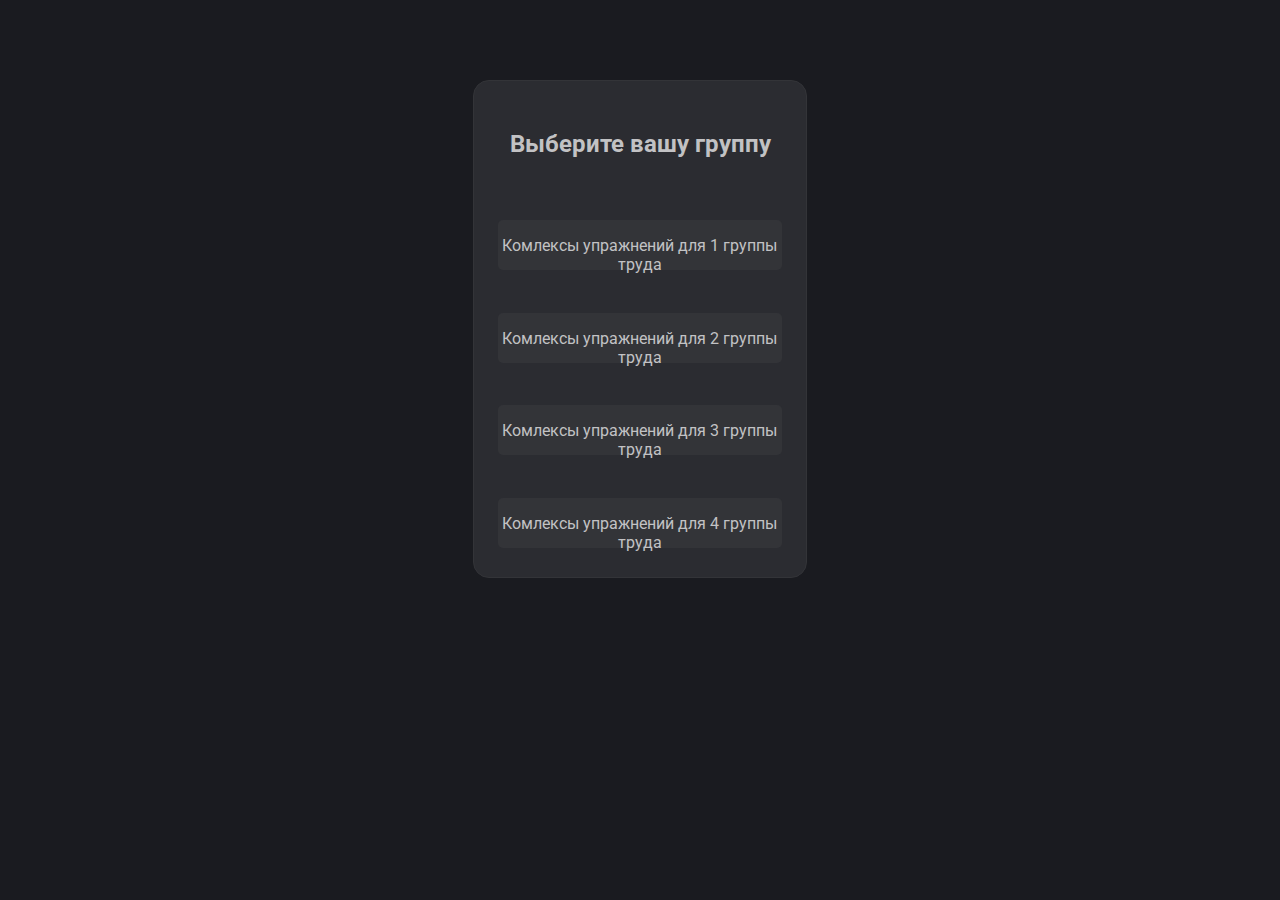
<file: index.html>
<!DOCTYPE html>
<html>
  <head>
    <meta charset="utf-8" />
    <title>Упражнения для работяг</title>
    <link rel="stylesheet" href="css/style.css" />
    <meta name="viewport" content="width=device-width; initial-scale=1.0" />
  </head>
  <body>
    <div class="menu_bar">
      <h2>Выберите вашу группу</h2>
      <a class="menu first" href="firstgroup.html">
        <p>Комлексы упражнений для 1 группы труда</p>
      </a>
      <a class="menu second" href="secondgroup.html">
        <p>Комлексы упражнений для 2 группы труда</p>
      </a>
      <a class="menu third" href="thirdgroup.html">
        <p>Комлексы упражнений для 3 группы труда</p>
      </a>
      <a class="menu fourth" href="fourthgroup.html">
        <p>Комлексы упражнений для 4 группы труда</p>
      </a>
    </div>
  </body>
</html>
</file>
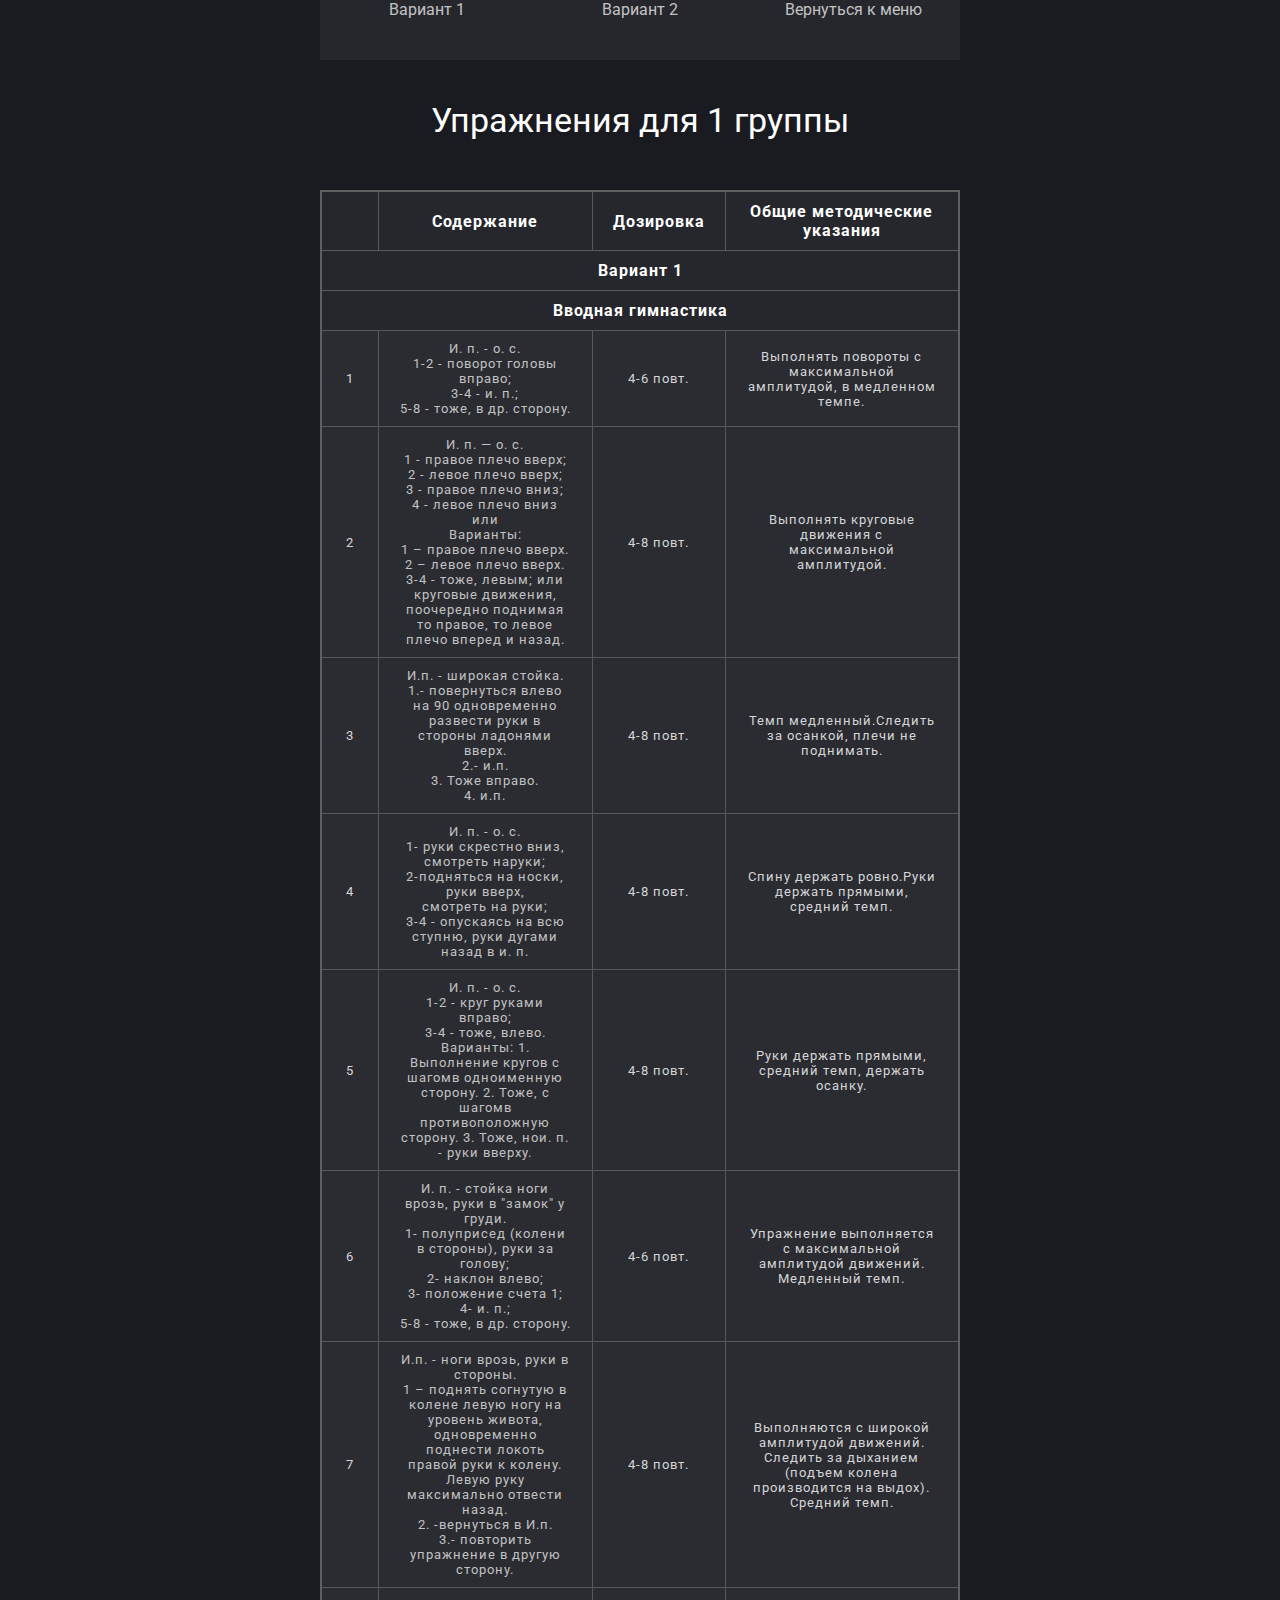
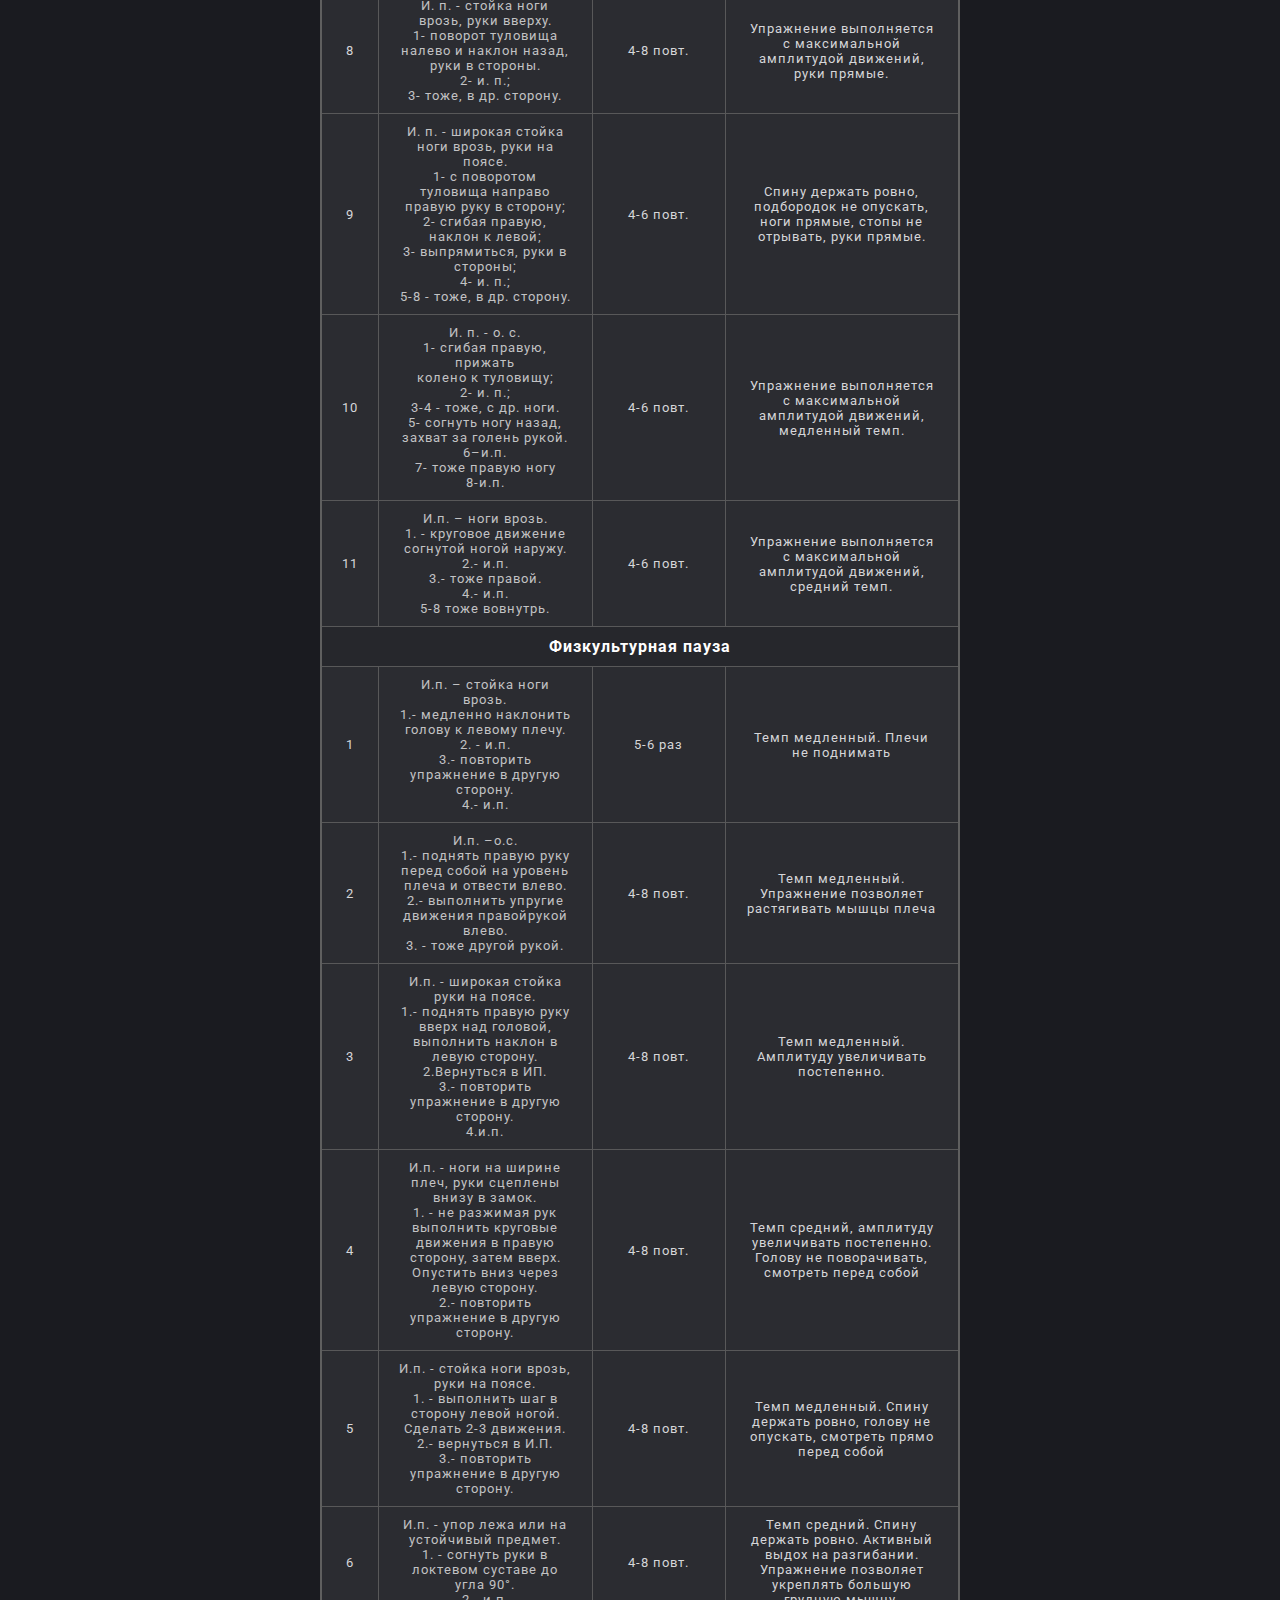
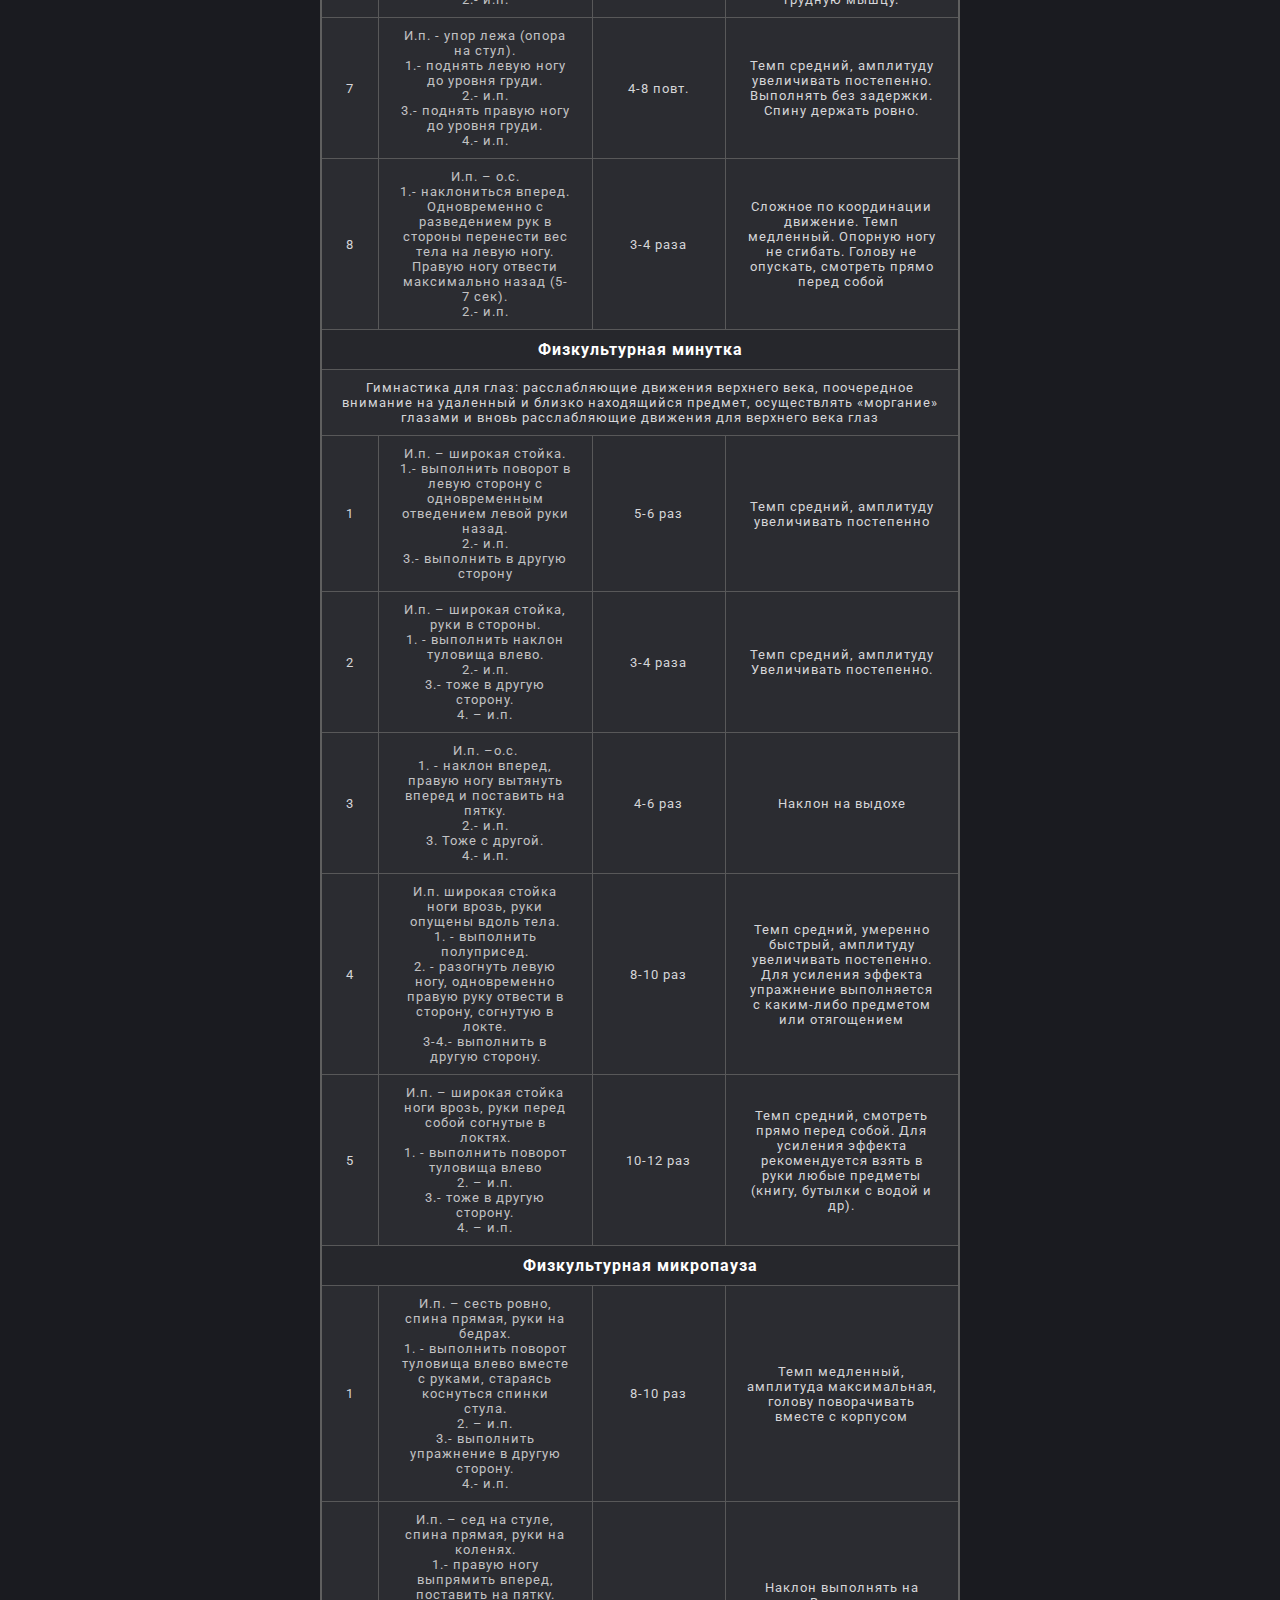
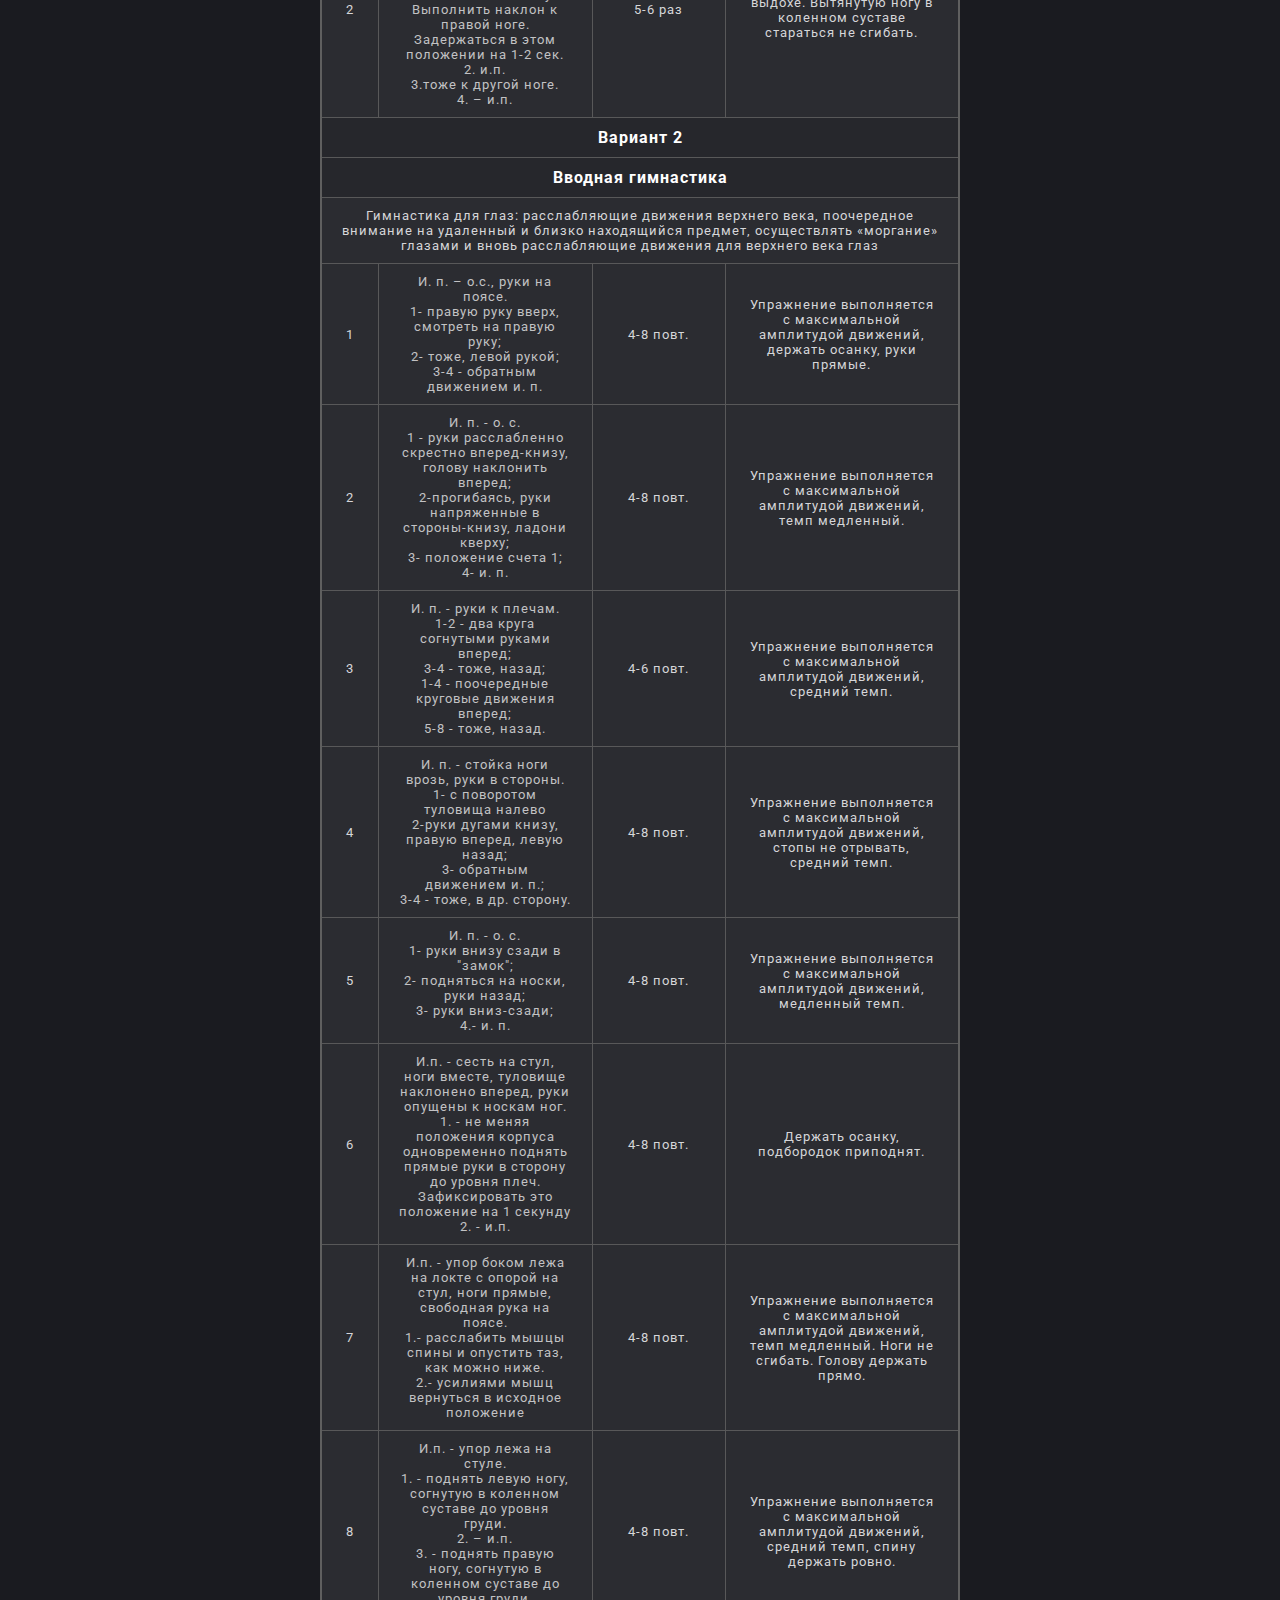
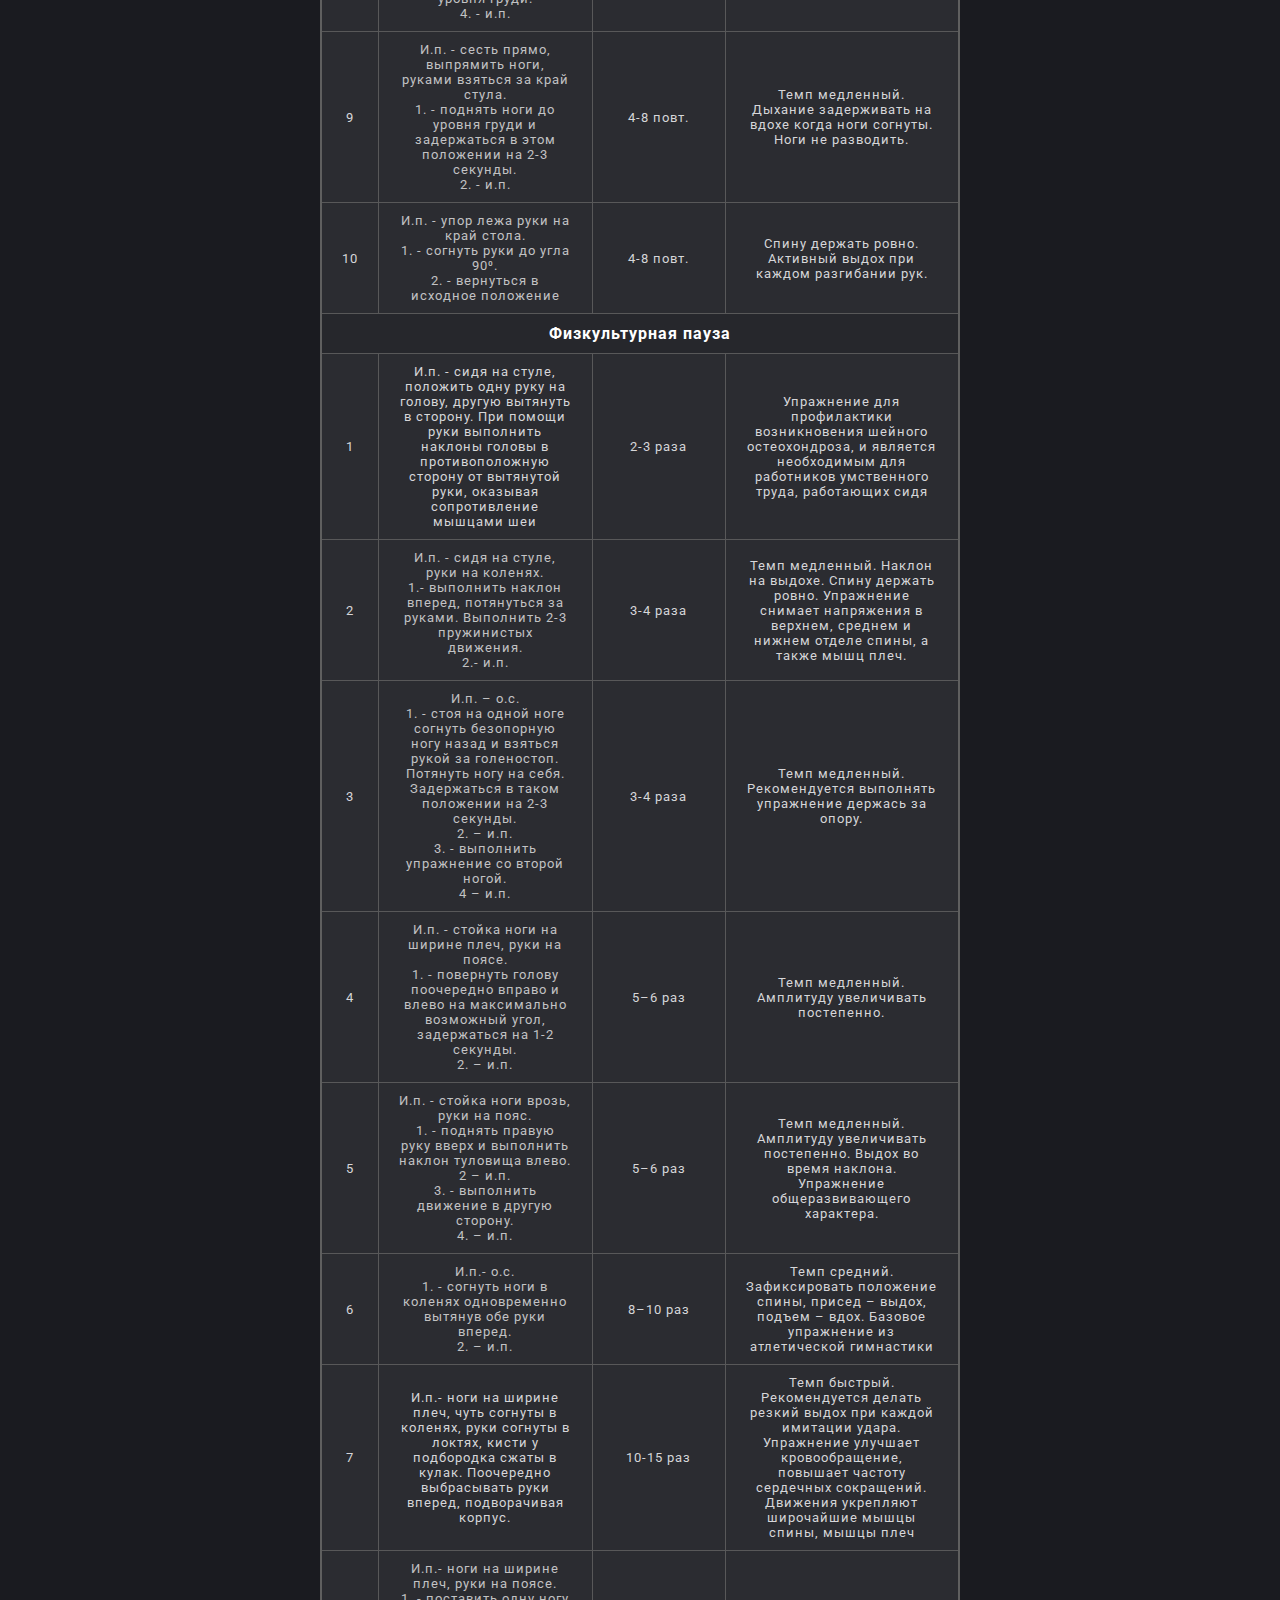
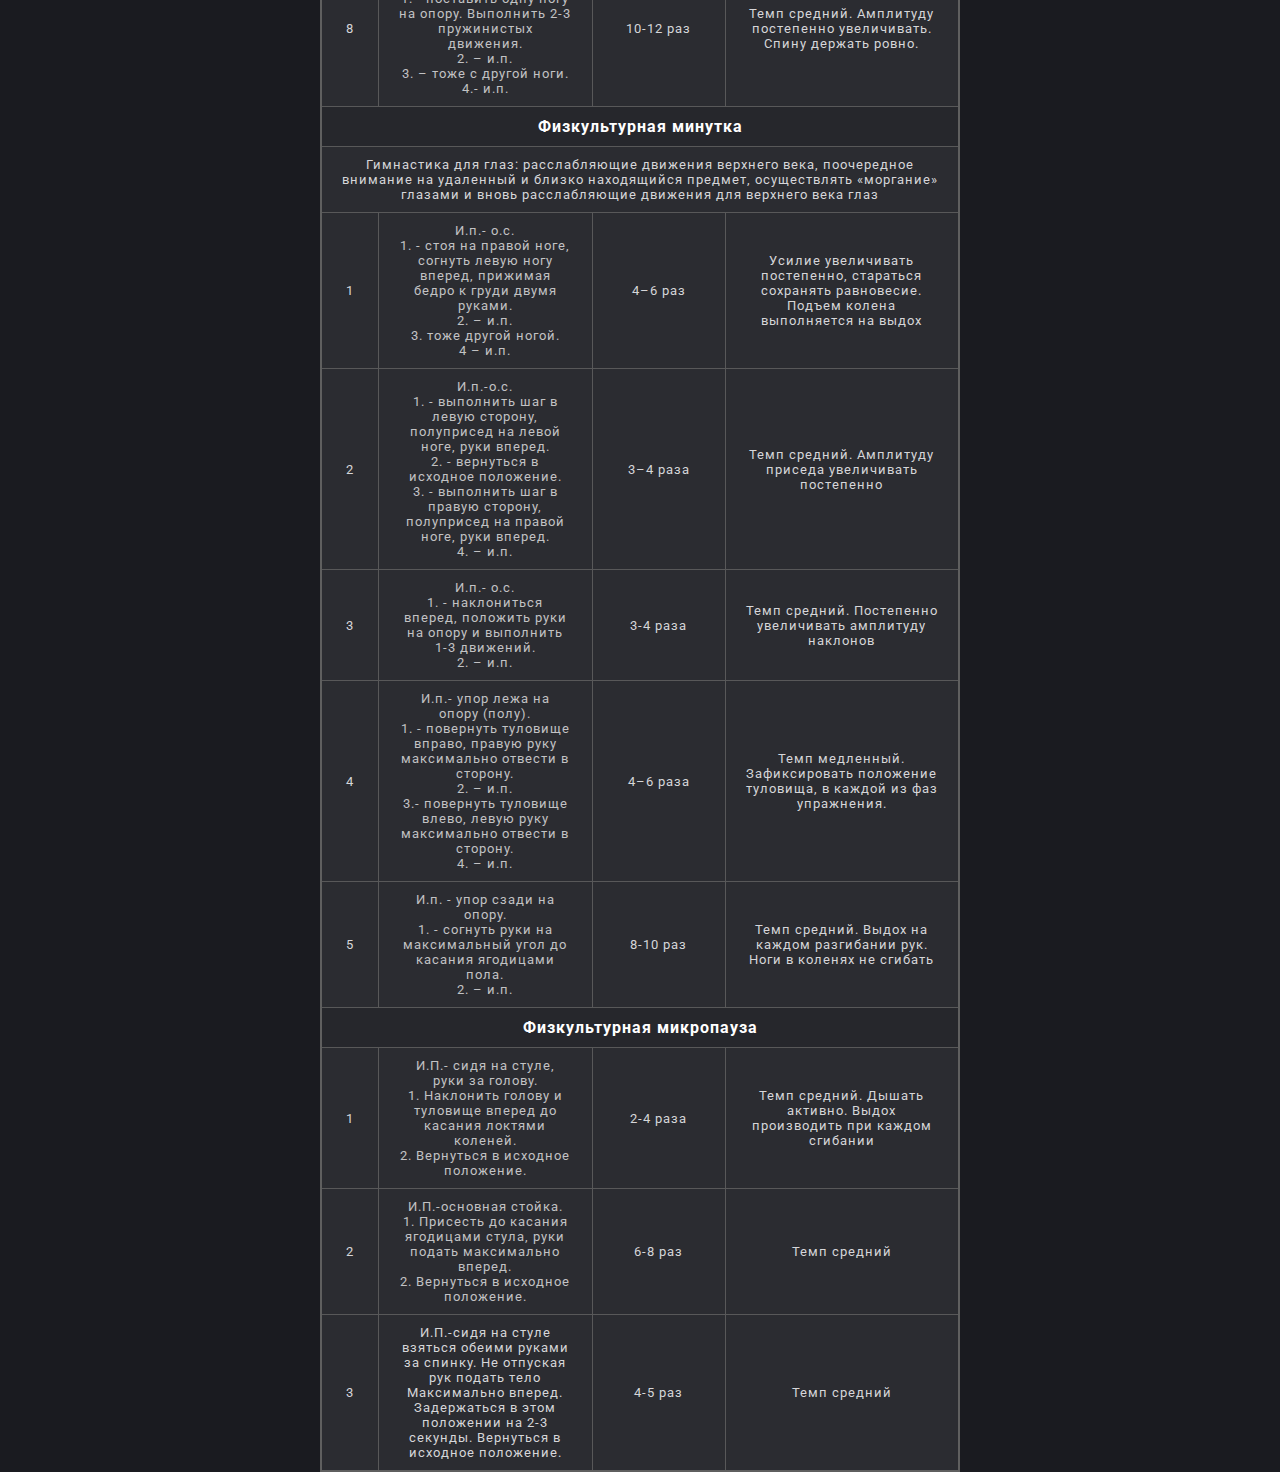
<file: firstgroup.html>
<!DOCTYPE html>
<html>
  <head>
    <meta charset="utf-8" />
    <title>Упражнения для 1 группы</title>
    <link rel="preconnect" href="https://fonts.googleapis.com" />
    <link rel="preconnect" href="https://fonts.gstatic.com" crossorigin />
    <link
      href="https://fonts.googleapis.com/css2?family=Roboto:ital,wght@1,500&display=swap"
      rel="stylesheet"
    />
    <link rel="stylesheet" type="text/css" href="css/tables.css" />
    <meta name="viewport" content="width=device-width; initial-scale=1.0" />
  </head>
  <body>
    <ul class="table_menu">
      <li>
        <a href="#var_1"> Вариант 1</a>
        <ul>
          <li><a href="#vvod_gimn_1">Вводная гимнастика</a></li>
          <li><a href="#fizk_pauz_1">Физкультурная пауза</a></li>
          <li><a href="#fizk_min_1">Физкультурная минутка</a></li>
          <li><a href="#fizk_mikropause_1">Физкультурная микропауза</a></li>
        </ul>
      </li>

      <li>
        <a href="#var_2">Вариант 2</a>
        <ul>
          <li><a href="#vvod_gimn_2">Вводная гимнастика</a></li>
          <li><a href="#fizk_pauz_2">Физкультурная пауза</a></li>
          <li><a href="#fizk_min_2">Физкультурная минутка</a></li>
          <li><a href="#fizk_mikropause_2">Физкультурная микропауза</a></li>
        </ul>
      </li>

      <a href="index.html" class="back_menu">Вернуться к меню</a>
    </ul>
    <input type="checkbox" id="burger" />
    <label for="burger">☰</label>
    <nav>
      <ul class="table_menu_2">
        <li>
          <a href="#var_1"> Вариант 1</a>
        </li>
        <li><a href="#vvod_gimn_1">Вводная гимнастика</a></li>
        <li><a href="#fizk_pauz_1">Физкультурная пауза</a></li>
        <li><a href="#fizk_min_1">Физкультурная минутка</a></li>
        <li><a href="#fizk_mikropause_1">Физкультурная микропауза</a></li>
        <li>
          <a href="#var_2">Вариант 2</a>
        </li>
        <li><a href="#vvod_gimn_2">Вводная гимнастика</a></li>
        <li><a href="#fizk_pauz_2">Физкультурная пауза</a></li>
        <li><a href="#fizk_min_2">Физкультурная минутка</a></li>
        <li><a href="#fizk_mikropause_2">Физкультурная микропауза</a></li>
        <li><a href="index.html" class="back_menu">Вернуться к меню</a></l>
      </ul>
    </nav>
    <h1>Упражнения для 1 группы</h1>
    <table>
      <thead>
        <tr>
          <th></th>
          <th>Содержание</th>
          <th>Дозировка</th>
          <th>Общие методические указания</th>
        </tr>
      </thead>
      <tbody>
        <th colspan="4" id="var_1">Вариант 1</th>
        <tr>
          <th colspan="4" id="vvod_gimn_1">Вводная гимнастика</th>
        </tr>
        <tr>
          <td>1</td>
          <td>
            <p>И. п. - о. с.</p>
            <p>1-2 - поворот головы вправо;</p>
            <p>3-4 - и. п.;</p>
            <p>5-8 - тоже, в др. сторону.</p>
          </td>
          <td>4-6 повт.</td>
          <td>
            Выполнять повороты с максимальной амплитудой, в медленном темпе.
          </td>
        </tr>
        <tr>
          <td>2</td>
          <td>
            <p>И. п. — о. с.</p>
            <p>1 - правое плечо вверх;</p>
            <p>2 - левое плечо вверх;</p>
            <p>3 - правое плечо вниз;</p>
            <p>4 - левое плечо вниз или</p>
            <p>Варианты:</p>
            <p>1 – правое плечо вверх.</p>
            <p>2 – левое плечо вверх.</p>
            <p>
              3-4 - тоже, левым; или круговые движения, поочередно поднимая то
              правое, то левое плечо вперед и назад.
            </p>
          </td>
          <td>4-8 повт.</td>
          <td>Выполнять круговые движения с максимальной амплитудой.</td>
        </tr>
        <tr>
          <td>3</td>
          <td>
            <p>И.п. - широкая стойка.</p>
            <p>
              1.- повернуться влево на 90 одновременно развести руки в стороны
              ладонями вверх.
            </p>
            <p>2.- и.п.</p>
            <p>3. Тоже вправо.</p>
            <p>4. и.п.</p>
          </td>
          <td>4-8 повт.</td>
          <td>Темп медленный.Следить за осанкой, плечи не поднимать.</td>
        </tr>
        <tr>
          <td>4</td>
          <td>
            <p>И. п. - о. с.</p>
            <p>1- руки скрестно вниз, смотреть наруки;</p>
            <p>2-подняться на носки, руки вверх,</p>
            <p>смотреть на руки;</p>
            <p>3-4 - опускаясь на всю ступню, руки дугами назад в и. п.</p>
          </td>
          <td>4-8 повт.</td>
          <td>Спину держать ровно.Руки держать прямыми, средний темп.</td>
        </tr>
        <tr>
          <td>5</td>
          <td>
            <p>И. п. - о. с.</p>
            <p>1-2 - круг руками вправо;</p>
            <p>3-4 - тоже, влево.</p>
            <p>
              Варианты: 1. Выполнение кругов с шагомв одноименную сторону. 2.
              Тоже, с шагомв противоположную сторону. 3. Тоже, нои. п. - руки
              вверху.
            </p>
          </td>
          <td>4-8 повт.</td>
          <td>Руки держать прямыми, средний темп, держать осанку.</td>
        </tr>
        <tr>
          <td>6</td>
          <td>
            <p>И. п. - стойка ноги врозь, руки в "замок" у груди.</p>
            <p>1- полуприсед (колени в стороны), руки за голову;</p>
            <p>2- наклон влево;</p>
            <p>3- положение счета 1;</p>
            <p>4- и. п.;</p>
            <p>5-8 - тоже, в др. сторону.</p>
          </td>
          <td>4-6 повт.</td>
          <td>
            Упражнение выполняется с максимальной амплитудой движений. Медленный
            темп.
          </td>
        </tr>
        <tr>
          <td>7</td>
          <td>
            <p>И.п. - ноги врозь, руки в стороны.</p>
            <p>
              1 – поднять согнутую в колене левую ногу на уровень живота,
              одновременно поднести локоть правой руки к колену. Левую руку
              максимально отвести назад.
            </p>
            <p>2. -вернуться в И.п.</p>
            <p>3.- повторить упражнение в другую сторону.</p>
          </td>
          <td>4-8 повт.</td>
          <td>
            Выполняются с широкой амплитудой движений. Следить за дыханием
            (подъем колена производится на выдох). Средний темп.
          </td>
        </tr>
        <tr>
          <td>8</td>
          <td>
            <p>И. п. - стойка ноги врозь, руки вверху.</p>
            <p>1- поворот туловища налево и наклон назад, руки в стороны.</p>
            <p>2- и. п.;</p>
            <p>3- тоже, в др. сторону.</p>
          </td>
          <td>4-8 повт.</td>
          <td>
            Упражнение выполняется с максимальной амплитудой движений, руки
            прямые.
          </td>
        </tr>
        <tr>
          <td>9</td>
          <td>
            <p>И. п. - широкая стойка ноги врозь, руки на поясе.</p>
            <p>1- с поворотом туловища направо</p>
            <p>правую руку в сторону;</p>
            <p>2- сгибая правую, наклон к левой;</p>
            <p>3- выпрямиться, руки в стороны;</p>
            <p>4- и. п.;</p>
            <p>5-8 - тоже, в др. сторону.</p>
          </td>
          <td>4-6 повт.</td>
          <td>
            Спину держать ровно, подбородок не опускать, ноги прямые, стопы не
            отрывать, руки прямые.
          </td>
        </tr>
        <tr>
          <td>10</td>
          <td>
            <p>И. п. - о. с.</p>
            <p>1- сгибая правую, прижать</p>
            <p>колено к туловищу;</p>
            <p>2- и. п.;</p>
            <p>3-4 - тоже, с др. ноги.</p>
            <p>5- согнуть ногу назад, захват за голень рукой.</p>
            <p>6–и.п.</p>
            <p>7- тоже правую ногу</p>
            <p>8-и.п.</p>
          </td>
          <td>4-6 повт.</td>
          <td>
            Упражнение выполняется с максимальной амплитудой движений, медленный
            темп.
          </td>
        </tr>
        <tr>
          <td>11</td>
          <td>
            <p>И.п. – ноги врозь.</p>
            <p>1. - круговое движение согнутой ногой наружу.</p>
            <p>2.- и.п.</p>
            <p>3.- тоже правой.</p>
            <p>4.- и.п.</p>
            <p>5-8 тоже вовнутрь.</p>
          </td>
          <td>4-6 повт.</td>
          <td>
            Упражнение выполняется с максимальной амплитудой движений, средний
            темп.
          </td>
        </tr>
        <tr>
          <th colspan="4" id="fizk_pauz_1">Физкультурная пауза</th>
        </tr>
        <tr>
          <td>1</td>
          <td>
            <p>И.п. – стойка ноги врозь.</p>
            <p>1.- медленно наклонить голову к левому плечу.</p>
            <p>2. - и.п.</p>
            <p>3.- повторить упражнение в другую сторону.</p>
            <p>4.- и.п.</p>
          </td>
          <td>5-6 раз</td>
          <td>Темп медленный. Плечи не поднимать</td>
        </tr>
        <tr>
          <td>2</td>
          <td>
            <p>И.п. –о.с.</p>
            <p>
              1.- поднять правую руку перед собой на уровень плеча и отвести
              влево.
            </p>
            <p>2.- выполнить упругие движения правойрукой влево.</p>
            <p>3. - тоже другой рукой.</p>
          </td>
          <td>4-8 повт.</td>
          <td>Темп медленный. Упражнение позволяет растягивать мышцы плеча</td>
        </tr>
        <tr>
          <td>3</td>
          <td>
            <p>И.п. - широкая стойка руки на поясе.</p>
            <p>
              1.- поднять правую руку вверх над головой, выполнить наклон в
              левую сторону.
            </p>
            <p>2.Вернуться в ИП.</p>
            <p>3.- повторить упражнение в другую сторону.</p>
            <p>4.и.п.</p>
          </td>
          <td>4-8 повт.</td>
          <td>Темп медленный. Амплитуду увеличивать постепенно.</td>
        </tr>
        <tr>
          <td>4</td>
          <td>
            <p>И.п. - ноги на ширине плеч, руки сцеплены внизу в замок.</p>
            <p>
              1. - не разжимая рук выполнить круговые движения в правую сторону,
              затем вверх. Опустить вниз через левую сторону.
            </p>
            <p>2.- повторить упражнение в другую сторону.</p>
          </td>
          <td>4-8 повт.</td>
          <td>
            Темп средний, амплитуду увеличивать постепенно. Голову не
            поворачивать, смотреть перед собой
          </td>
        </tr>
        <tr>
          <td>5</td>
          <td>
            <p>И.п. - стойка ноги врозь, руки на поясе.</p>
            <p>1. - выполнить шаг в сторону левой ногой.</p>
            <p>Сделать 2-3 движения.</p>
            <p>2.- вернуться в И.П.</p>
            <p>3.- повторить упражнение в другую сторону.</p>
          </td>
          <td>4-8 повт.</td>
          <td>
            Темп медленный. Спину держать ровно, голову не опускать, смотреть
            прямо перед собой
          </td>
        </tr>
        <tr>
          <td>6</td>
          <td>
            <p>И.п. - упор лежа или на устойчивый предмет.</p>
            <p>1. - согнуть руки в локтевом суставе до угла 90°.</p>
            <p>2.- и.п.</p>
          </td>
          <td>4-8 повт.</td>
          <td>
            Темп средний. Спину держать ровно. Активный выдох на разгибании.
            Упражнение позволяет укреплять большую грудную мышцу.
          </td>
        </tr>
        <tr>
          <td>7</td>
          <td>
            <p>И.п. - упор лежа (опора на стул).</p>
            <p>1.- поднять левую ногу до уровня груди.</p>
            <p>2.- и.п.</p>
            <p>3.- поднять правую ногу до уровня груди.</p>
            <p>4.- и.п.</p>
          </td>
          <td>4-8 повт.</td>
          <td>
            Темп средний, амплитуду увеличивать постепенно. Выполнять без
            задержки. Спину держать ровно.
          </td>
        </tr>
        <tr>
          <td>8</td>
          <td>
            <p>И.п. – о.с.</p>
            <p>
              1.- наклониться вперед. Одновременно с разведением рук в стороны
              перенести вес тела на левую ногу. Правую ногу отвести максимально
              назад (5-7 сек).
            </p>
            <p>2.- и.п.</p>
          </td>
          <td>3-4 раза</td>
          <td>
            Сложное по координации движение. Темп медленный. Опорную ногу не
            сгибать. Голову не опускать, смотреть прямо перед собой
          </td>
        </tr>
        <tr>
          <th colspan="4" id="fizk_min_1">Физкультурная минутка</th>
        </tr>
        <tr>
          <td colspan="4">
            Гимнастика для глаз: расслабляющие движения верхнего века,
            поочередное внимание на удаленный и близко находящийся предмет,
            осуществлять «моргание» глазами и вновь расслабляющие движения для
            верхнего века глаз
          </td>
        </tr>
        <tr>
          <td>1</td>
          <td>
            <p>И.п. – широкая стойка.</p>
            <p>
              1.- выполнить поворот в левую сторону с одновременным отведением
              левой руки назад.
            </p>
            <p>2.- и.п.</p>
            <p>3.- выполнить в другую сторону</p>
          </td>
          <td>5-6 раз</td>
          <td>Темп средний, амплитуду увеличивать постепенно</td>
        </tr>
        <tr>
          <td>2</td>
          <td>
            <p>И.п. – широкая стойка, руки в стороны.</p>
            <p>1. - выполнить наклон туловища влево.</p>
            <p>2.- и.п.</p>
            <p>3.- тоже в другую сторону.</p>
            <p>4. – и.п.</p>
          </td>
          <td>3-4 раза</td>
          <td>Темп средний, амплитуду Увеличивать постепенно.</td>
        </tr>
        <tr>
          <td>3</td>
          <td>
            <p>И.п. –о.с.</p>
            <p>
              1. - наклон вперед, правую ногу вытянуть вперед и поставить на
              пятку.
            </p>
            <p>2.- и.п.</p>
            <p>3. Тоже с другой.</p>
            <p>4.- и.п.</p>
          </td>
          <td>4-6 раз</td>
          <td>Наклон на выдохе</td>
        </tr>
        <tr>
          <td>4</td>
          <td>
            <p>И.п. широкая стойка ноги врозь, руки опущены вдоль тела.</p>
            <p>1. - выполнить полуприсед.</p>
            <p>
              2. - разогнуть левую ногу, одновременно правую руку отвести в
              сторону, согнутую в локте.
            </p>
            <p>3-4.- выполнить в другую сторону.</p>
          </td>
          <td>8-10 раз</td>
          <td>
            Темп средний, умеренно быстрый, амплитуду увеличивать постепенно.
            Для усиления эффекта упражнение выполняется с каким-либо предметом
            или отягощением
          </td>
        </tr>
        <tr>
          <td>5</td>
          <td>
            <p>
              И.п. – широкая стойка ноги врозь, руки перед собой согнутые в
              локтях.
            </p>
            <p>1. - выполнить поворот туловища влево</p>
            <p>2. – и.п.</p>
            <p>3.- тоже в другую сторону.</p>
            <p>4. – и.п.</p>
          </td>
          <td>10-12 раз</td>
          <td>
            Темп средний, смотреть прямо перед собой. Для усиления эффекта
            рекомендуется взять в руки любые предметы (книгу, бутылки с водой и
            др).
          </td>
        </tr>
        <tr>
          <th colspan="4" id="fizk_mikropause_1">Физкультурная микропауза</th>
        </tr>
        <tr>
          <td>1</td>
          <td>
            <p>И.п. – сесть ровно, спина прямая, руки на бедрах.</p>
            <p>
              1. - выполнить поворот туловища влево вместе с руками, стараясь
              коснуться спинки стула.
            </p>
            <p>2. – и.п.</p>
            <p>3.- выполнить упражнение в другую сторону.</p>
            <p>4.- и.п.</p>
          </td>
          <td>8-10 раз</td>
          <td>
            Темп медленный, амплитуда максимальная, голову поворачивать вместе с
            корпусом
          </td>
        </tr>
        <tr>
          <td>2</td>
          <td>
            <p>И.п. – сед на стуле, спина прямая, руки на коленях.</p>
            <p>
              1.- правую ногу выпрямить вперед, поставить на пятку. Выполнить
              наклон к правой ноге. Задержаться в этом положении на 1-2 сек.
            </p>
            <p>2. и.п.</p>
            <p>3.тоже к другой ноге.</p>
            <p>4. – и.п.</p>
          </td>
          <td>5-6 раз</td>
          <td>
            Наклон выполнять на выдохе. Вытянутую ногу в коленном суставе
            стараться не сгибать.
          </td>
        </tr>
        <tr>
          <th colspan="4" id="var_2">Вариант 2</th>
        </tr>
        <tr>
          <th colspan="4" id="vvod_gimn_2">Вводная гимнастика</th>
        </tr>
        <tr>
          <td colspan="4">
            Гимнастика для глаз: расслабляющие движения верхнего века,
            поочередное внимание на удаленный и близко находящийся предмет,
            осуществлять «моргание» глазами и вновь расслабляющие движения для
            верхнего века глаз
          </td>
        </tr>
        <tr>
          <td>1</td>
          <td>
            <p>И. п. – о.с., руки на поясе.</p>
            <p>1- правую руку вверх, смотреть на правую руку;</p>
            <p>2- тоже, левой рукой;</p>
            <p>3-4 - обратным движением и. п.</p>
          </td>
          <td>4-8 повт.</td>
          <td>
            Упражнение выполняется с максимальной амплитудой движений, держать
            осанку, руки прямые.
          </td>
        </tr>
        <tr>
          <td>2</td>
          <td>
            <p>И. п. - о. с.</p>
            <p>
              1 - руки расслабленно скрестно вперед-книзу, голову наклонить
              вперед;
            </p>
            <p>
              2-прогибаясь, руки напряженные в стороны-книзу, ладони кверху;
            </p>
            <p>3- положение счета 1;</p>
            <p>4- и. п.</p>
          </td>
          <td>4-8 повт.</td>
          <td>
            Упражнение выполняется с максимальной амплитудой движений, темп
            медленный.
          </td>
        </tr>
        <tr>
          <td>3</td>
          <td>
            <p>И. п. - руки к плечам.</p>
            <p>1-2 - два круга согнутыми руками вперед;</p>
            <p>3-4 - тоже, назад;</p>
            <p>1-4 - поочередные круговые движения вперед;</p>
            <p>5-8 - тоже, назад.</p>
          </td>
          <td>4-6 повт.</td>
          <td>
            Упражнение выполняется с максимальной амплитудой движений, средний
            темп.
          </td>
        </tr>
        <tr>
          <td>4</td>
          <td>
            <p>И. п. - стойка ноги врозь, руки в стороны.</p>
            <p>1- с поворотом туловища налево</p>
            <p>2-руки дугами книзу, правую вперед, левую назад;</p>
            <p>3- обратным движением и. п.;</p>
            <p>3-4 - тоже, в др. сторону.</p>
          </td>
          <td>4-8 повт.</td>
          <td>
            Упражнение выполняется с максимальной амплитудой движений, стопы не
            отрывать, средний темп.
          </td>
        </tr>
        <tr>
          <td>5</td>
          <td>
            <p>И. п. - о. с.</p>
            <p>1- руки внизу сзади в "замок";</p>
            <p>2- подняться на носки, руки назад;</p>
            <p>3- руки вниз-сзади;</p>
            <p>4.- и. п.</p>
          </td>
          <td>4-8 повт.</td>
          <td>
            Упражнение выполняется с максимальной амплитудой движений, медленный
            темп.
          </td>
        </tr>
        <tr>
          <td>6</td>
          <td>
            <p>
              И.п. - сесть на стул, ноги вместе, туловище наклонено вперед, руки
              опущены к носкам ног.
            </p>
            <p>
              1. - не меняя положения корпуса одновременно поднять прямые руки в
              сторону до уровня плеч. Зафиксировать это положение на 1 секунду
            </p>
            <p>2. - и.п.</p>
          </td>
          <td>4-8 повт.</td>
          <td>Держать осанку, подбородок приподнят.</td>
        </tr>
        <tr>
          <td>7</td>
          <td>
            <p>
              И.п. - упор боком лежа на локте с опорой на стул, ноги прямые,
              свободная рука на поясе.
            </p>
            <p>1.- расслабить мышцы спины и опустить таз, как можно ниже.</p>
            <p>2.- усилиями мышц вернуться в исходное положение</p>
          </td>
          <td>4-8 повт.</td>
          <td>
            Упражнение выполняется с максимальной амплитудой движений, темп
            медленный. Ноги не сгибать. Голову держать прямо.
          </td>
        </tr>
        <tr>
          <td>8</td>
          <td>
            <p>И.п. - упор лежа на стуле.</p>
            <p>
              1. - поднять левую ногу, согнутую в коленном суставе до уровня
              груди.
            </p>
            <p>2. – и.п.</p>
            <p>
              3. - поднять правую ногу, согнутую в коленном суставе до уровня
              груди.
            </p>
            <p>4. - и.п.</p>
          </td>
          <td>4-8 повт.</td>
          <td>
            Упражнение выполняется с максимальной амплитудой движений, средний
            темп, спину держать ровно.
          </td>
        </tr>
        <tr>
          <td>9</td>
          <td>
            <p>
              И.п. - сесть прямо, выпрямить ноги, руками взяться за край стула.
            </p>
            <p>
              1. - поднять ноги до уровня груди и задержаться в этом положении
              на 2-3 секунды.
            </p>
            <p>2. - и.п.</p>
          </td>
          <td>4-8 повт.</td>
          <td>
            Темп медленный. Дыхание задерживать на вдохе когда ноги согнуты.
            Ноги не разводить.
          </td>
        </tr>
        <tr>
          <td>10</td>
          <td>
            <p>И.п. - упор лежа руки на край стола.</p>
            <p>1. - согнуть руки до угла 90⁰.</p>
            <p>2. - вернуться в исходное положение</p>
          </td>
          <td>4-8 повт.</td>
          <td>
            Спину держать ровно. Активный выдох при каждом разгибании рук.
          </td>
        </tr>
        <tr>
          <th colspan="4" id="fizk_pauz_2">Физкультурная пауза</th>
        </tr>
        <tr>
          <td>1</td>
          <td>
            И.п. - сидя на стуле, положить одну руку на голову, другую вытянуть
            в сторону. При помощи руки выполнить наклоны головы в
            противоположную сторону от вытянутой руки, оказывая сопротивление
            мышцами шеи
          </td>
          <td>2-3 раза</td>
          <td>
            Упражнение для профилактики возникновения шейного остеохондроза, и
            является необходимым для работников умственного труда, работающих
            сидя
          </td>
        </tr>
        <tr>
          <td>2</td>
          <td>
            <p>И.п. - сидя на стуле, руки на коленях.</p>
            <p>
              1.- выполнить наклон вперед, потянуться за руками. Выполнить 2-3
              пружинистых движения.
            </p>
            <p>2.- и.п.</p>
          </td>
          <td>3-4 раза</td>
          <td>
            Темп медленный. Наклон на выдохе. Спину держать ровно. Упражнение
            снимает напряжения в верхнем, среднем и нижнем отделе спины, а также
            мышц плеч.
          </td>
        </tr>
        <tr>
          <td>3</td>
          <td>
            <p>И.п. – о.с.</p>
            <p>
              1. - стоя на одной ноге согнуть безопорную ногу назад и взяться
              рукой за голеностоп. Потянуть ногу на себя. Задержаться в таком
              положении на 2-3 секунды.
            </p>
            <p>2. – и.п.</p>
            <p>3. - выполнить упражнение со второй ногой.</p>
            <p>4 – и.п.</p>
          </td>
          <td>3-4 раза</td>
          <td>
            Темп медленный. Рекомендуется выполнять упражнение держась за опору.
          </td>
        </tr>
        <tr>
          <td>4</td>
          <td>
            <p>И.п. - стойка ноги на ширине плеч, руки на поясе.</p>
            <p>
              1. - повернуть голову поочередно вправо и влево на максимально
              возможный угол, задержаться на 1-2 секунды.
            </p>
            <p>2. – и.п.</p>
          </td>
          <td>5–6 раз</td>
          <td>Темп медленный. Амплитуду увеличивать постепенно.</td>
        </tr>
        <tr>
          <td>5</td>
          <td>
            <p>И.п. - стойка ноги врозь, руки на пояс.</p>
            <p>
              1. - поднять правую руку вверх и выполнить наклон туловища влево.
            </p>
            <p>2 – и.п.</p>
            <p>3. - выполнить движение в другую сторону.</p>
            <p>4. – и.п.</p>
          </td>
          <td>5–6 раз</td>
          <td>
            Темп медленный. Амплитуду увеличивать постепенно. Выдох во время
            наклона. Упражнение общеразвивающего характера.
          </td>
        </tr>
        <tr>
          <td>6</td>
          <td>
            <p>И.п.- о.с.</p>
            <p>
              1. - согнуть ноги в коленях одновременно вытянув обе руки вперед.
            </p>
            <p>2. – и.п.</p>
          </td>
          <td>8–10 раз</td>
          <td>
            Темп средний. Зафиксировать положение спины, присед – выдох, подъем
            – вдох. Базовое упражнение из атлетической гимнастики
          </td>
        </tr>
        <tr>
          <td>7</td>
          <td>
            И.п.- ноги на ширине плеч, чуть согнуты в коленях, руки согнуты в
            локтях, кисти у подбородка сжаты в кулак. Поочередно выбрасывать
            руки вперед, подворачивая корпус.
          </td>
          <td>10-15 раз</td>
          <td>
            Темп быстрый. Рекомендуется делать резкий выдох при каждой имитации
            удара. Упражнение улучшает кровообращение, повышает частоту
            сердечных сокращений. Движения укрепляют широчайшие мышцы спины,
            мышцы плеч
          </td>
        </tr>
        <tr>
          <td>8</td>
          <td>
            <p>И.п.- ноги на ширине плеч, руки на поясе.</p>
            <p>
              1. - поставить одну ногу на опору. Выполнить 2-3 пружинистых
              движения.
            </p>
            <p>2. – и.п.</p>
            <p>3. – тоже с другой ноги.</p>
            <p>4.- и.п.</p>
          </td>
          <td>10-12 раз</td>
          <td>
            Темп средний. Амплитуду постепенно увеличивать. Спину держать ровно.
          </td>
        </tr>
        <tr>
          <th colspan="4" id="fizk_min_2">Физкультурная минутка</th>
        </tr>
        <tr>
          <td colspan="4">
            Гимнастика для глаз: расслабляющие движения верхнего века,
            поочередное внимание на удаленный и близко находящийся предмет,
            осуществлять «моргание» глазами и вновь расслабляющие движения для
            верхнего века глаз
          </td>
        </tr>
        <tr>
          <td>1</td>
          <td>
            <p>И.п.- о.с.</p>
            <p>
              1. - стоя на правой ноге, согнуть левую ногу вперед, прижимая
              бедро к груди двумя руками.
            </p>
            <p>2. – и.п.</p>
            <p>3. тоже другой ногой.</p>
            <p>4 – и.п.</p>
          </td>
          <td>4–6 раз</td>
          <td>
            Усилие увеличивать постепенно, стараться сохранять равновесие.
            Подъем колена выполняется на выдох
          </td>
        </tr>
        <tr>
          <td>2</td>
          <td>
            <p>И.п.-о.с.</p>
            <p>
              1. - выполнить шаг в левую сторону, полуприсед на левой ноге, руки
              вперед.
            </p>
            <p>2. - вернуться в исходное положение.</p>
            <p>
              3. - выполнить шаг в правую сторону, полуприсед на правой ноге,
              руки вперед.
            </p>
            <p>4. – и.п.</p>
          </td>
          <td>3–4 раза</td>
          <td>Темп средний. Амплитуду приседа увеличивать постепенно</td>
        </tr>
        <tr>
          <td>3</td>
          <td>
            <p>И.п.- о.с.</p>
            <p>
              1. - наклониться вперед, положить руки на опору и выполнить 1-3
              движений.
            </p>
            <p>2. – и.п.</p>
          </td>
          <td>3-4 раза</td>
          <td>Темп средний. Постепенно увеличивать амплитуду наклонов</td>
        </tr>
        <tr>
          <td>4</td>
          <td>
            <p>И.п.- упор лежа на опору (полу).</p>
            <p>
              1. - повернуть туловище вправо, правую руку максимально отвести в
              сторону.
            </p>
            <p>2. – и.п.</p>
            <p>
              3.- повернуть туловище влево, левую руку максимально отвести в
              сторону.
            </p>
            <p>4. – и.п.</p>
          </td>
          <td>4–6 раза</td>
          <td>
            Темп медленный. Зафиксировать положение туловища, в каждой из фаз
            упражнения.
          </td>
        </tr>
        <tr>
          <td>5</td>
          <td>
            <p>И.п. - упор сзади на опору.</p>
            <p>
              1. - согнуть руки на максимальный угол до касания ягодицами пола.
            </p>
            <p>2. – и.п.</p>
          </td>
          <td>8-10 раз</td>
          <td>
            Темп средний. Выдох на каждом разгибании рук. Ноги в коленях не
            сгибать
          </td>
        </tr>
        <tr>
          <th colspan="4" id="fizk_mikropause_2">Физкультурная микропауза</th>
        </tr>
        <tr>
          <td>1</td>
          <td>
            <p>И.П.- сидя на стуле, руки за голову.</p>
            <p>
              1. Наклонить голову и туловище вперед до касания локтями коленей.
            </p>
            <p>2. Вернуться в исходное положение.</p>
          </td>
          <td>2-4 раза</td>
          <td>
            Темп средний. Дышать активно. Выдох производить при каждом сгибании
          </td>
        </tr>
        <tr>
          <td>2</td>
          <td>
            <p>И.П.-основная стойка.</p>
            <p>
              1. Присесть до касания ягодицами стула, руки подать максимально
              вперед.
            </p>
            <p>2. Вернуться в исходное положение.</p>
          </td>
          <td>6-8 раз</td>
          <td>Темп средний</td>
        </tr>
        <tr>
          <td>3</td>
          <td>
            И.П.-сидя на стуле взяться обеими руками за спинку. Не отпуская рук
            подать тело Максимально вперед. Задержаться в этом положении на 2-3
            секунды. Вернуться в исходное положение.
          </td>
          <td>4-5 раз</td>
          <td>Темп средний</td>
        </tr>
      </tbody>
    </table>
  </body>
</html>
</file>
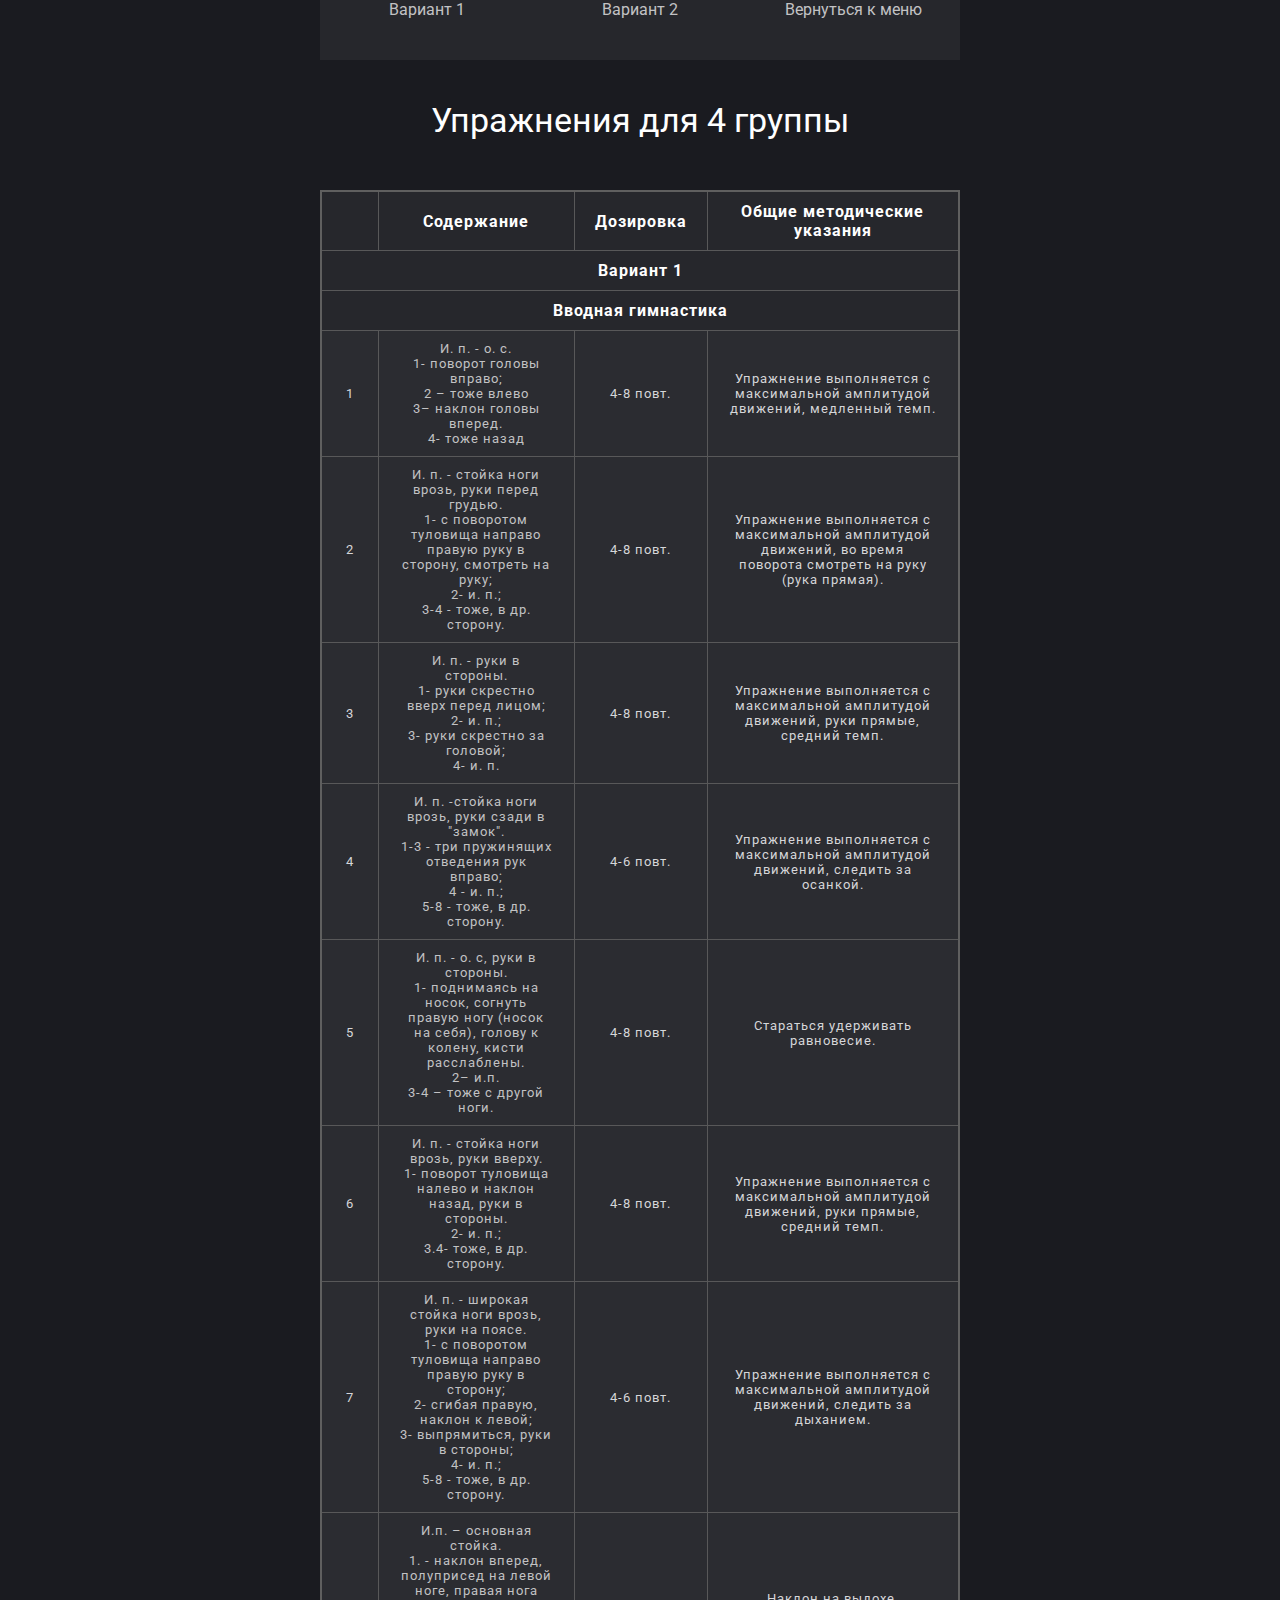
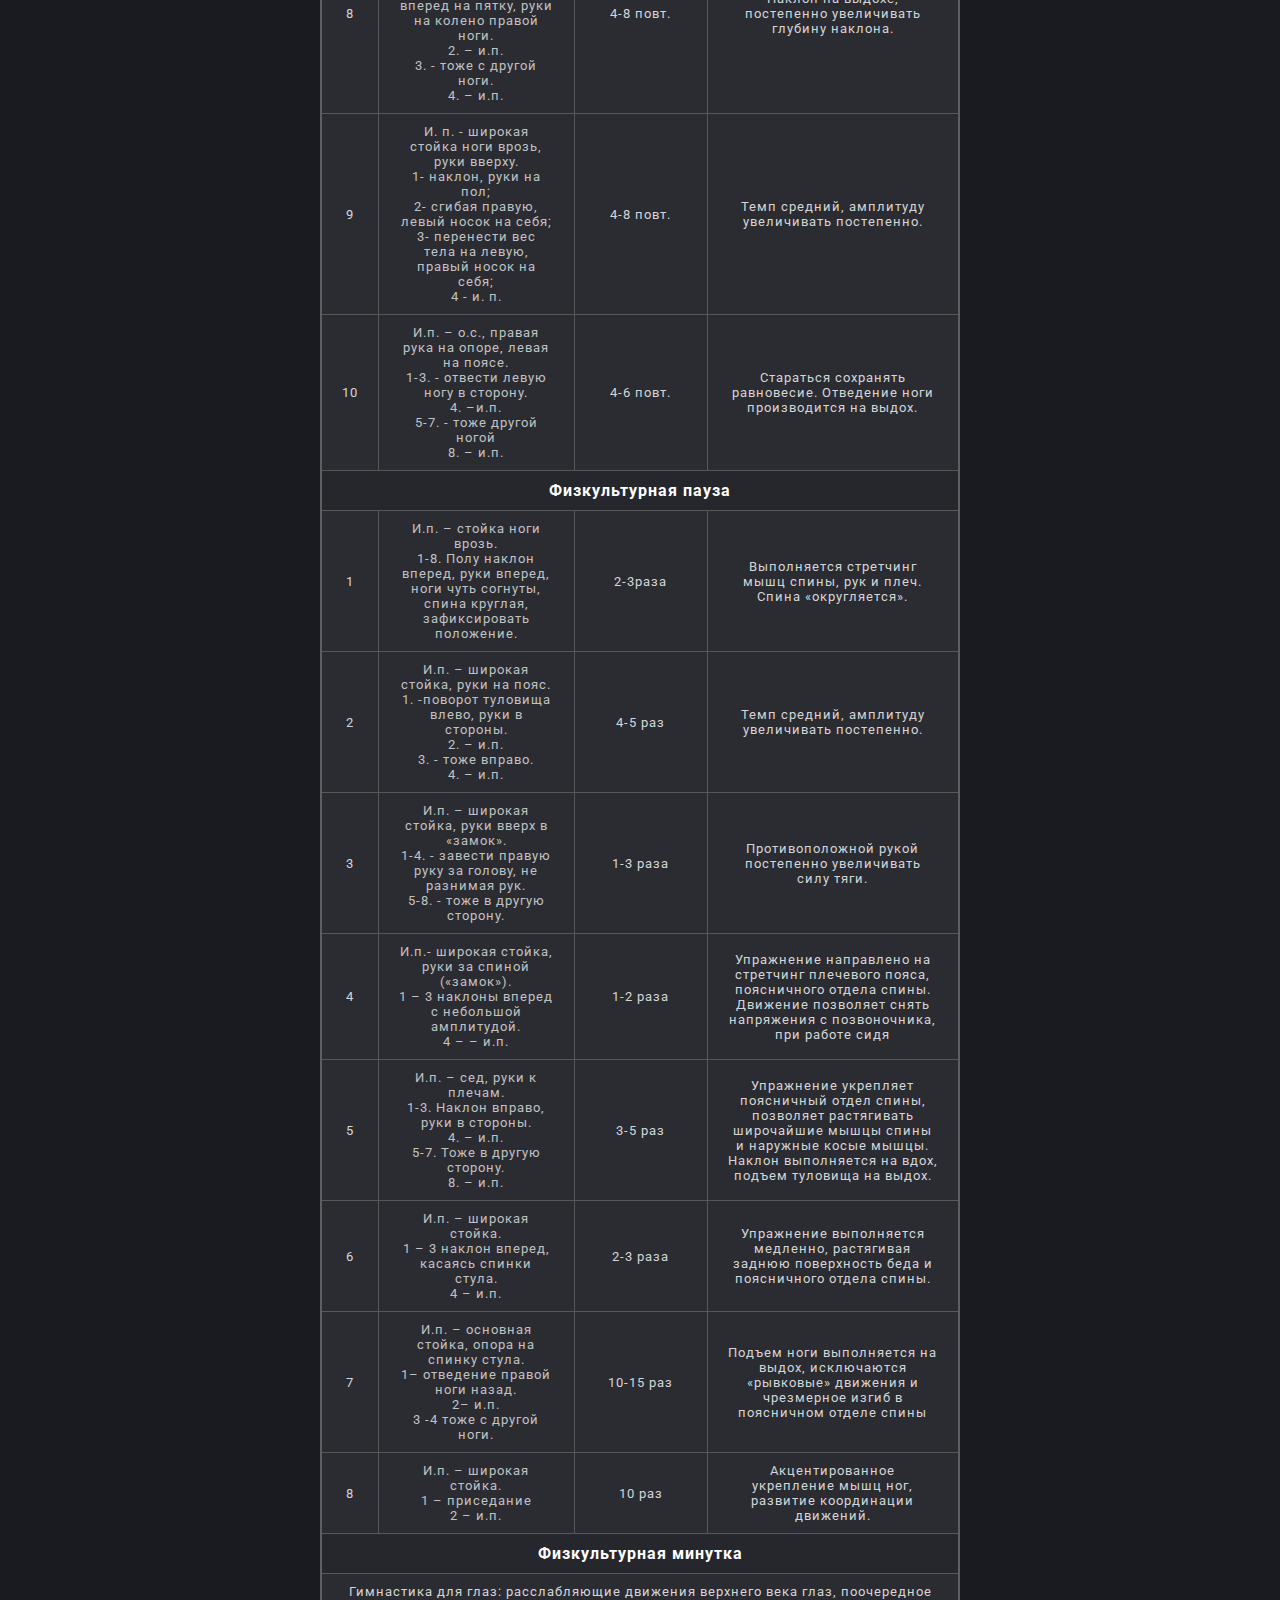
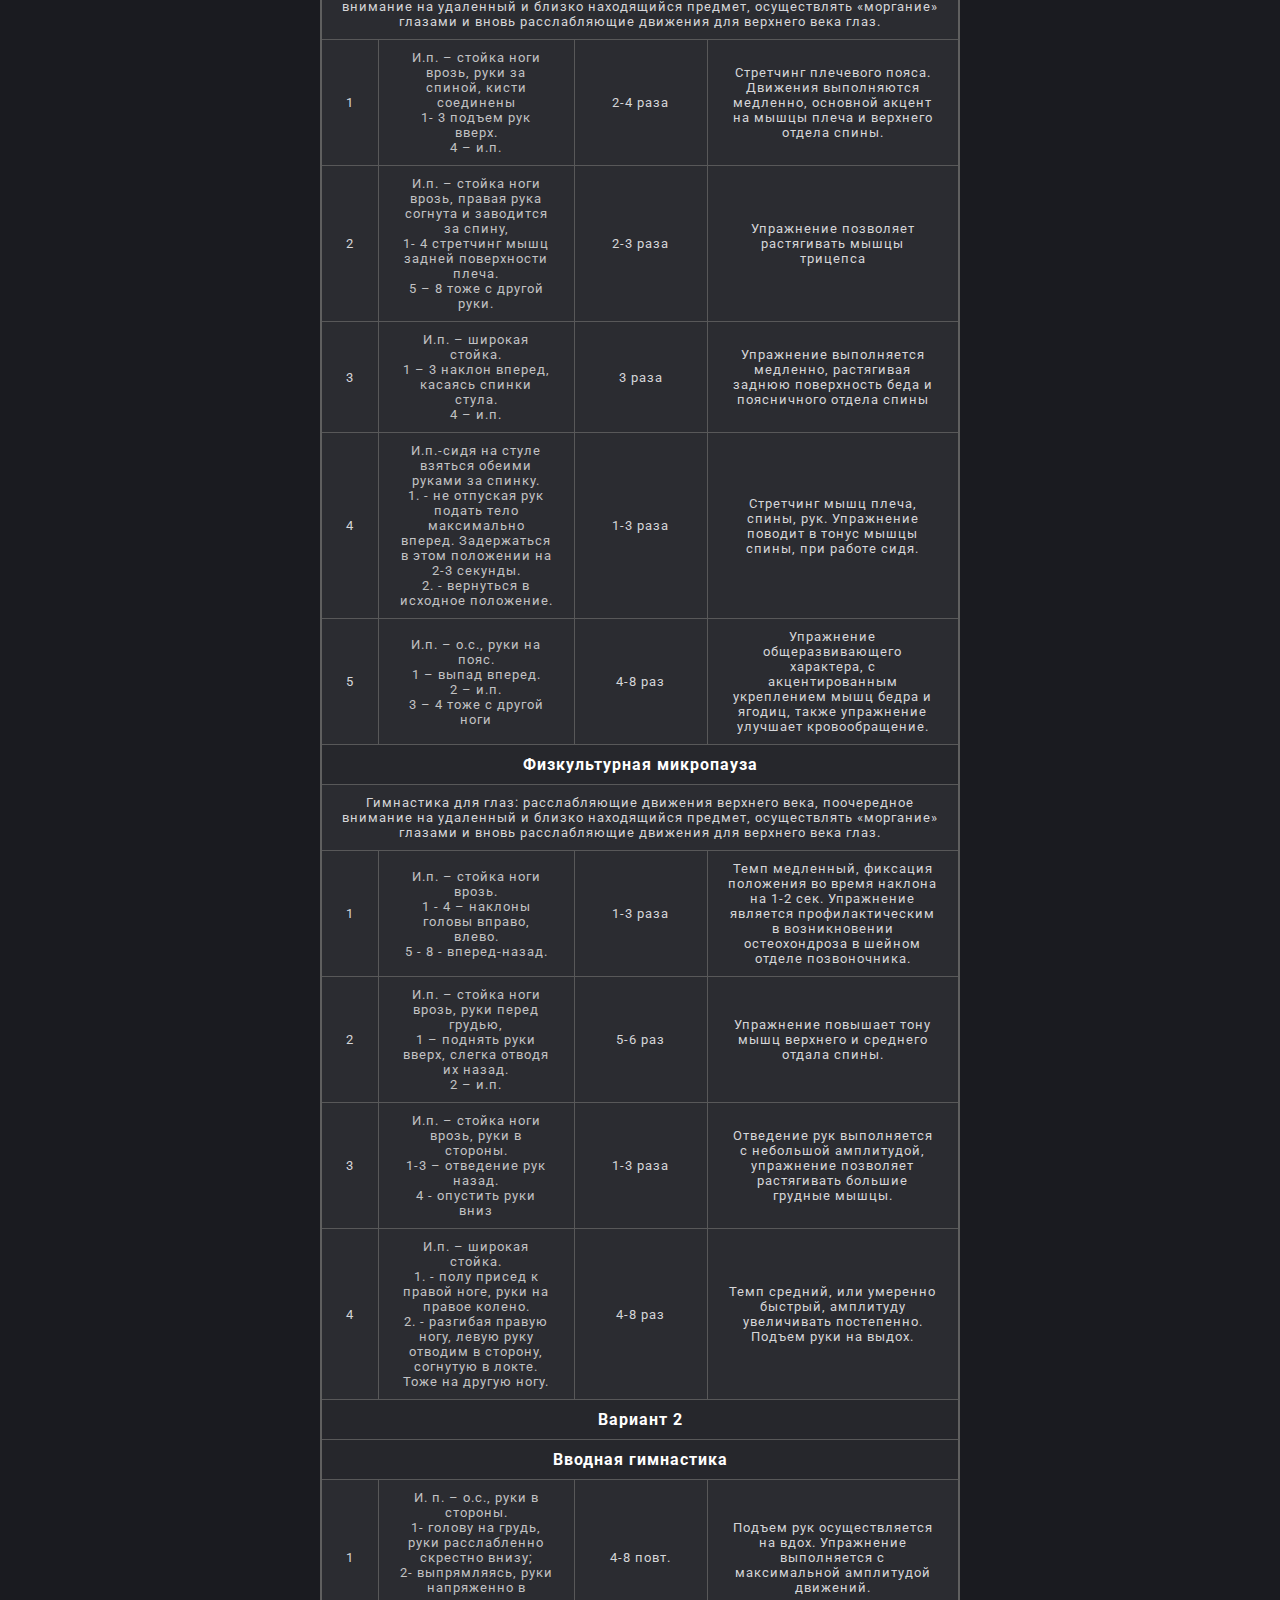
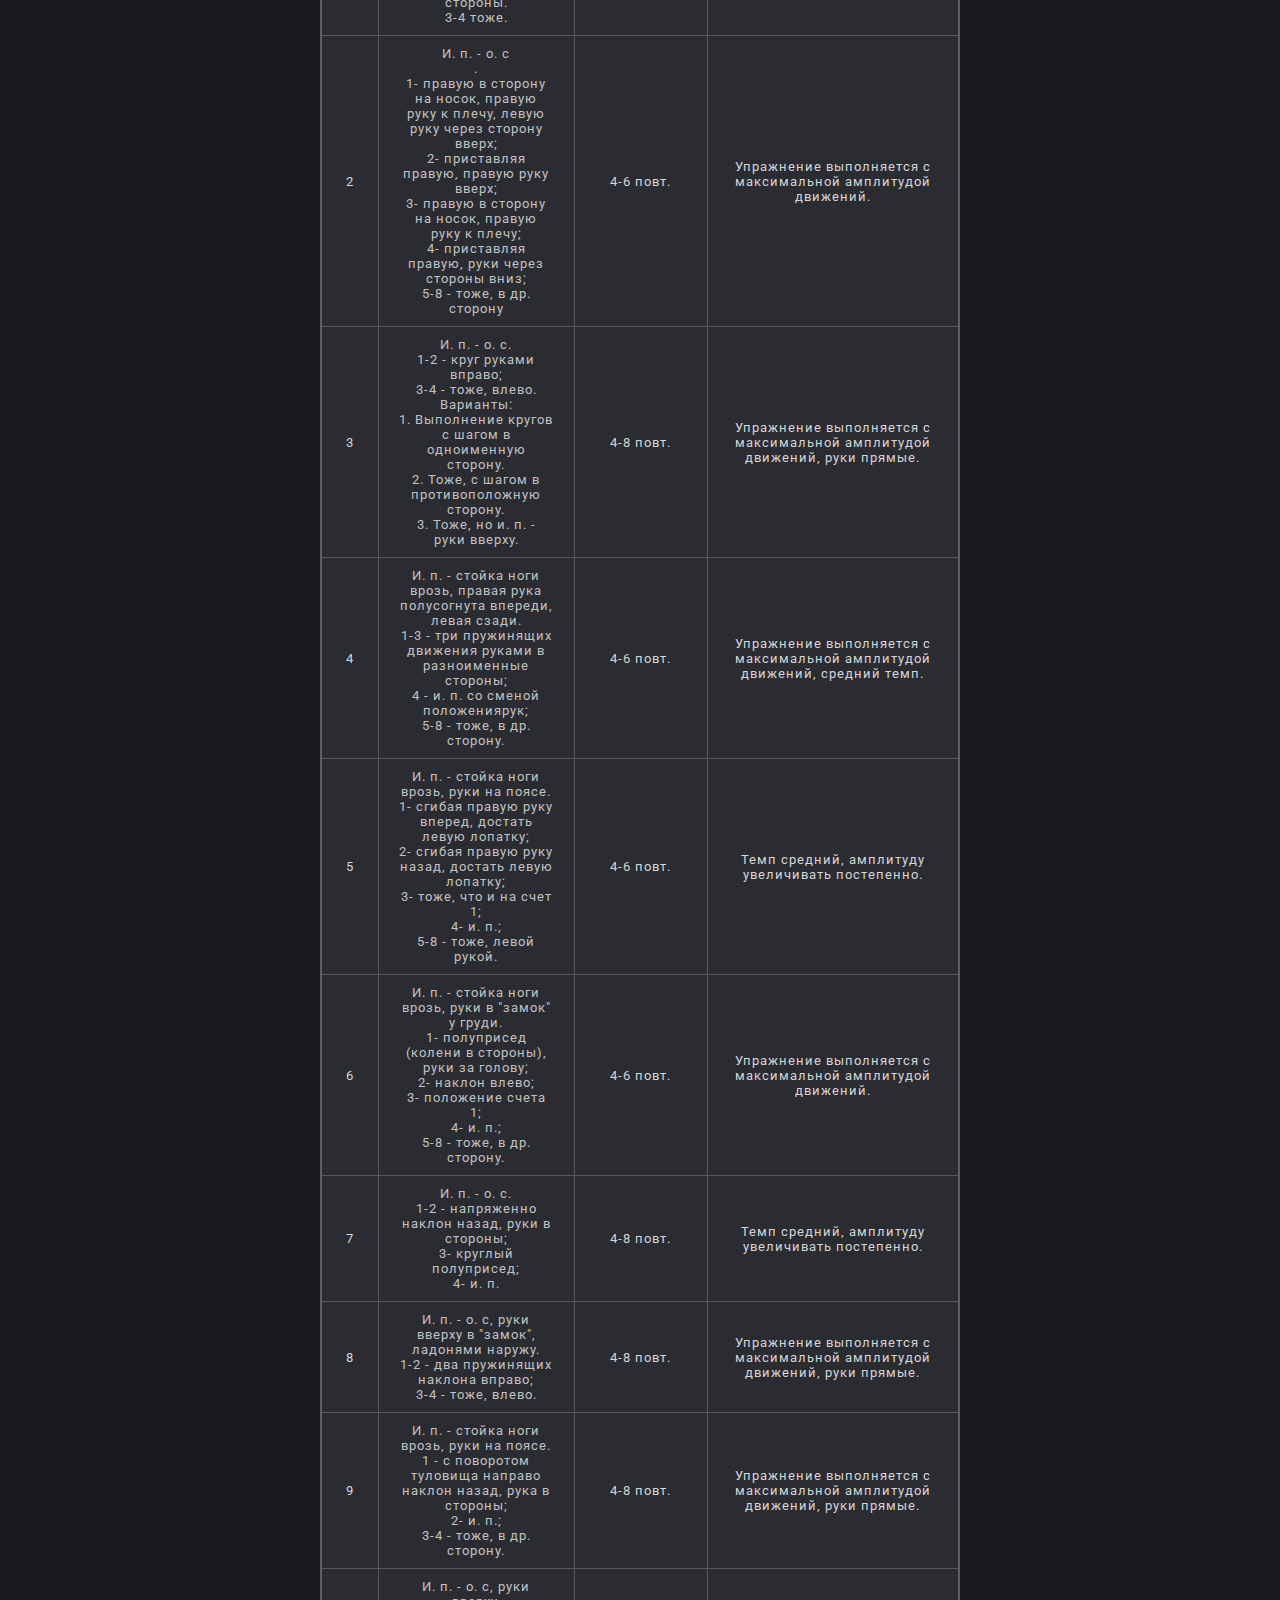
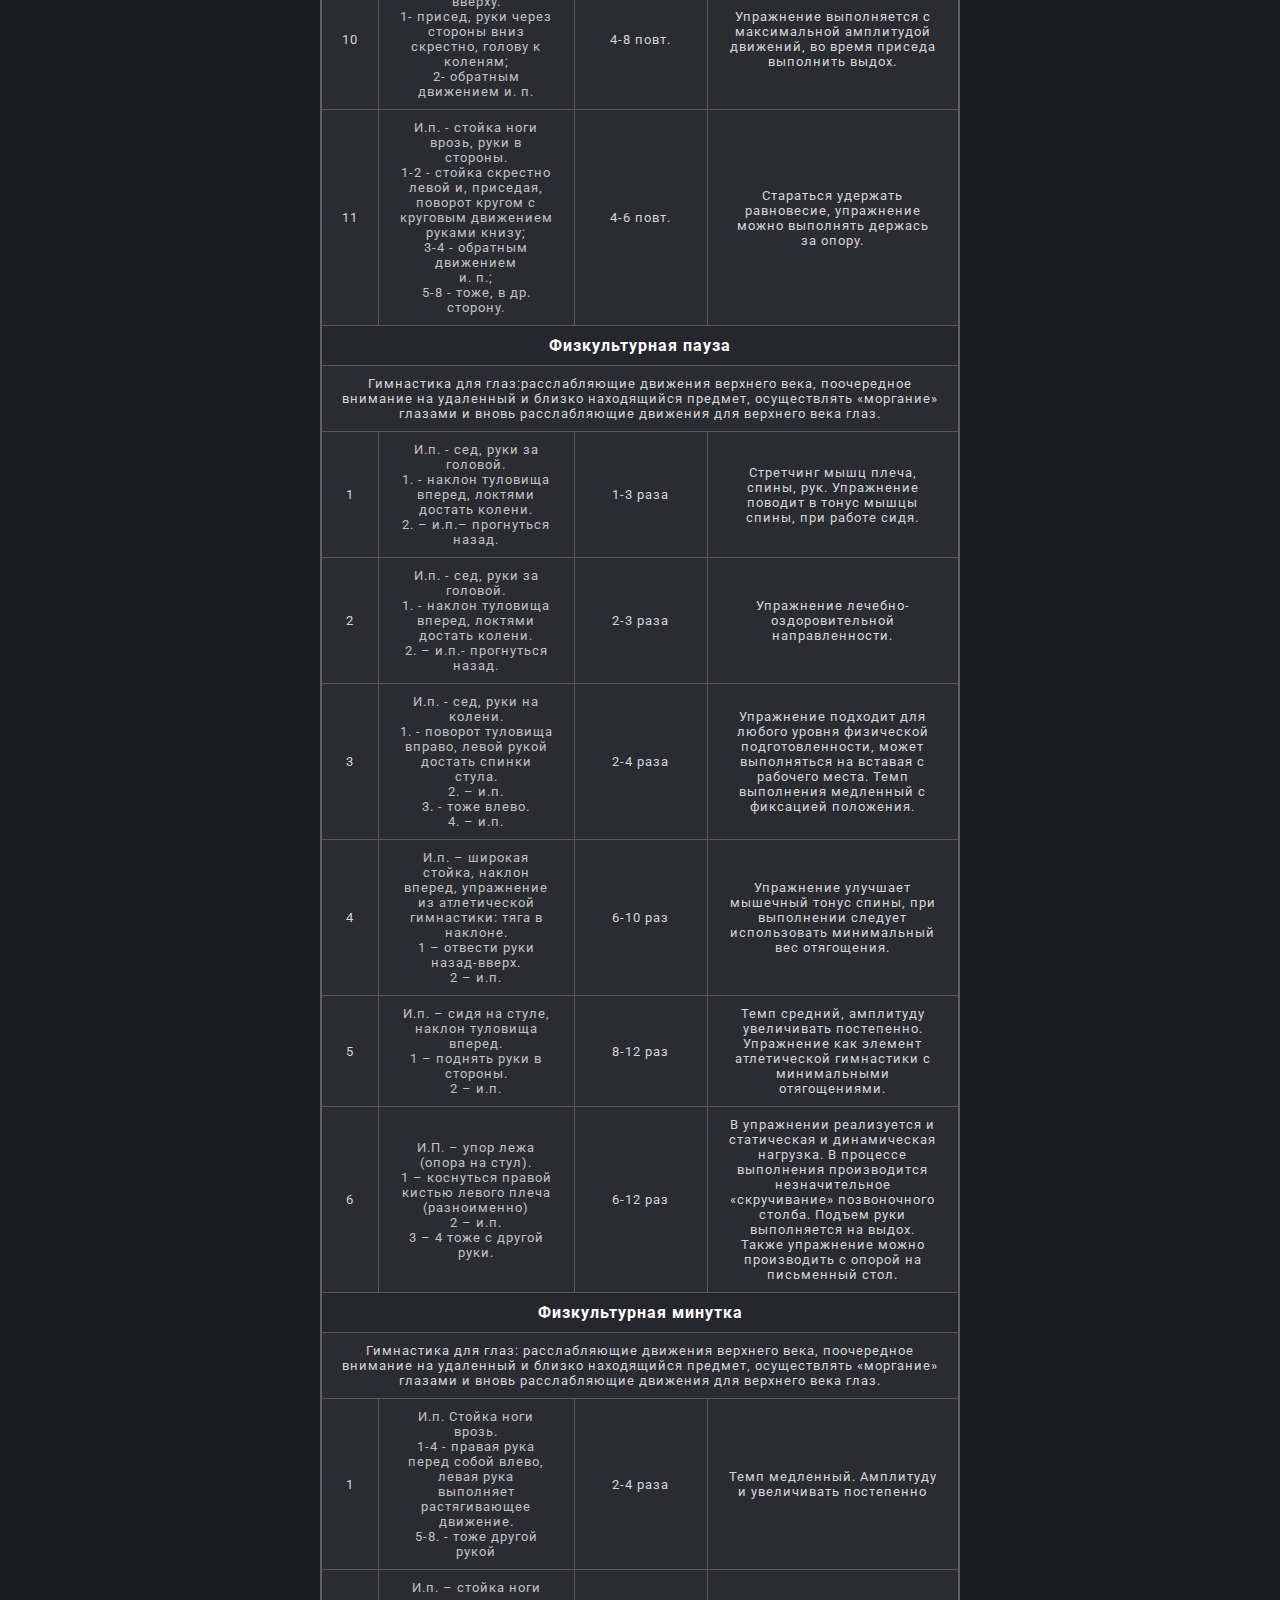
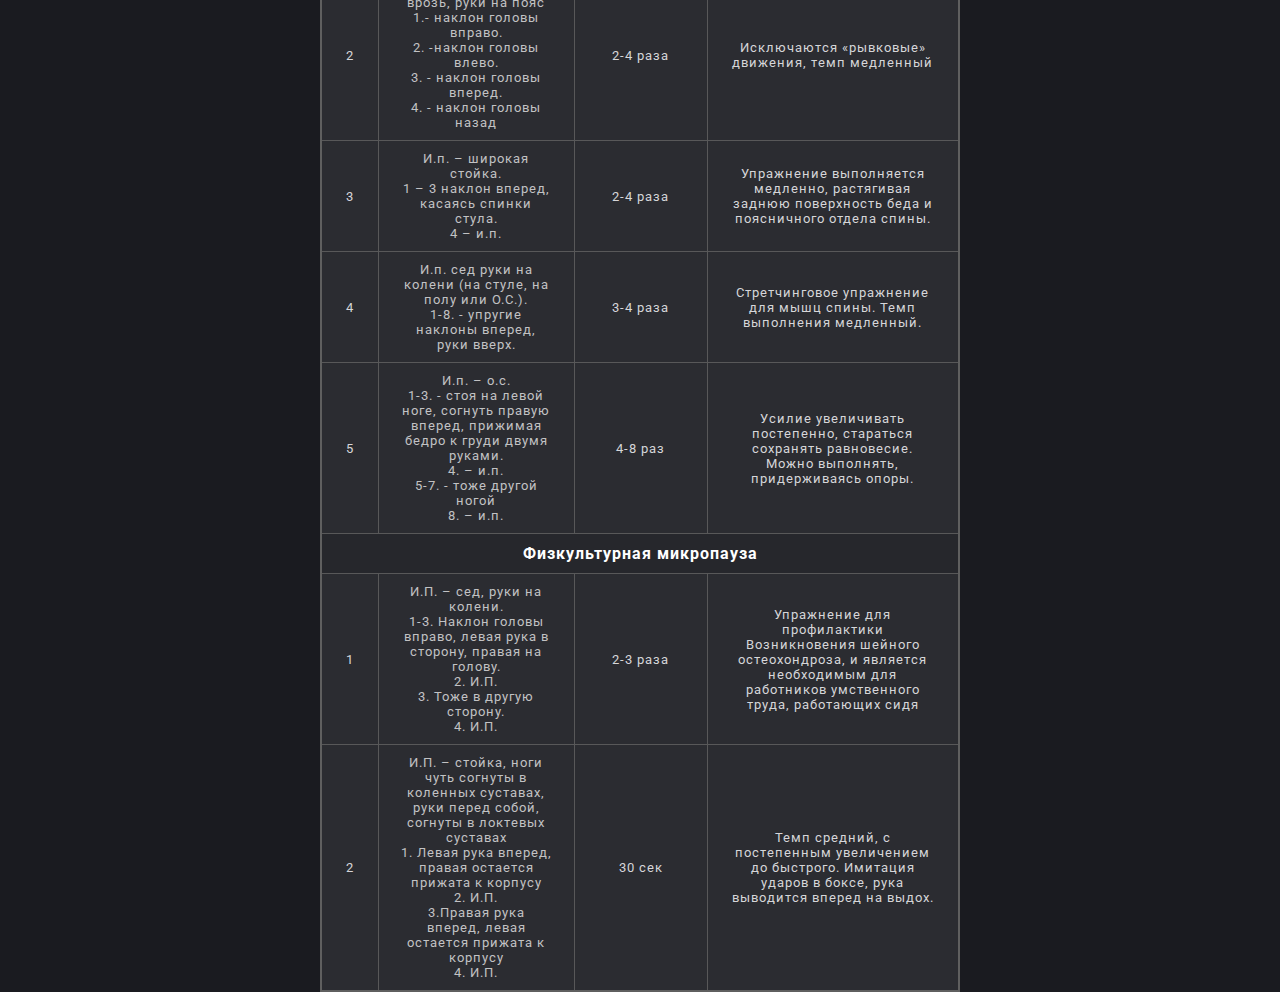
<file: fourthgroup.html>
<!DOCTYPE html>
<html>
  <head>
    <meta charset="utf-8" />
    <title>Упражнения для 1 группы</title>
    <link rel="preconnect" href="https://fonts.googleapis.com" />
    <link rel="preconnect" href="https://fonts.gstatic.com" crossorigin />
    <link
      href="https://fonts.googleapis.com/css2?family=Roboto:ital,wght@1,500&display=swap"
      rel="stylesheet"
    />
    <link rel="stylesheet" type="text/css" href="css/tables.css" />
    <meta name="viewport" content="width=device-width; initial-scale=1.0" />
  </head>
  <body>
    <ul class="table_menu">
      <li>
        <a href="#var_1"> Вариант 1</a>
        <ul>
          <li><a href="#vvod_gimn_1">Вводная гимнастика</a></li>
          <li><a href="#fizk_pauz_1">Физкультурная пауза</a></li>
          <li><a href="#fizk_min_1">Физкультурная минутка</a></li>
          <li><a href="#fizk_mikropause_1">Физкультурная микропауза</a></li>
        </ul>
      </li>

      <li>
        <a href="#var_2">Вариант 2</a>
        <ul>
          <li><a href="#vvod_gimn_2">Вводная гимнастика</a></li>
          <li><a href="#fizk_pauz_2">Физкультурная пауза</a></li>
          <li><a href="#fizk_min_2">Физкультурная минутка</a></li>
          <li><a href="#fizk_mikropause_2">Физкультурная микропауза</a></li>
        </ul>
      </li>

      <a href="index.html" class="back_menu">Вернуться к меню</a>
    </ul>
    <input type="checkbox" id="burger" />
    <label for="burger">☰</label>
    <nav>
      <ul class="table_menu_2">
        <li>
          <a href="#var_1"> Вариант 1</a>
        </li>
        <li><a href="#vvod_gimn_1">Вводная гимнастика</a></li>
        <li><a href="#fizk_pauz_1">Физкультурная пауза</a></li>
        <li><a href="#fizk_min_1">Физкультурная минутка</a></li>
        <li><a href="#fizk_mikropause_1">Физкультурная микропауза</a></li>
        <li>
          <a href="#var_2">Вариант 2</a>
        </li>
        <li><a href="#vvod_gimn_2">Вводная гимнастика</a></li>
        <li><a href="#fizk_pauz_2">Физкультурная пауза</a></li>
        <li><a href="#fizk_min_2">Физкультурная минутка</a></li>
        <li><a href="#fizk_mikropause_2">Физкультурная микропауза</a></li>
        <li><a href="index.html" class="back_menu">Вернуться к меню</a></l>
      </ul>
    </nav>
    <h1>Упражнения для 4 группы</h1>
    <table>
      <thead>
        <tr>
          <th></th>
          <th>Содержание</th>
          <th>Дозировка</th>
          <th>Общие методические указания</th>
        </tr>
      </thead>
      <tbody>
        <th colspan="4" id="var_1">Вариант 1</th>
        <tr>
          <th colspan="4" id="vvod_gimn_1">Вводная гимнастика</th>
        </tr>
        <tr>
          <td>1</td>
          <td>
            <p>И. п. - о. с.</p>
            <p>1- поворот головы вправо;</p>
            <p>2 – тоже влево</p>
            <p>3– наклон головы вперед.</p>
            <p>4- тоже назад</p>
          </td>
          <td>4-8 повт.</td>
          <td>
            Упражнение выполняется с максимальной амплитудой движений, медленный
            темп.
          </td>
        </tr>
        <tr>
          <td>2</td>
          <td>
            <p>И. п. - стойка ноги врозь, руки перед грудью.</p>
            <p>1- с поворотом туловища направо</p>
            <p>правую руку в сторону, смотреть на руку;</p>
            <p>2- и. п.;</p>
            <p>3-4 - тоже, в др. сторону.</p>
          </td>
          <td>4-8 повт.</td>
          <td>
            Упражнение выполняется с максимальной амплитудой движений, во время
            поворота смотреть на руку (рука прямая).
          </td>
        </tr>
        <tr>
          <td>3</td>
          <td>
            <p>И. п. - руки в стороны.</p>
            <p>1- руки скрестно вверх перед лицом;</p>
            <p>2- и. п.;</p>
            <p>3- руки скрестно за головой;</p>
            <p>4- и. п.</p>
          </td>
          <td>4-8 повт.</td>
          <td>
            Упражнение выполняется с максимальной амплитудой движений, руки
            прямые, средний темп.
          </td>
        </tr>
        <tr>
          <td>4</td>
          <td>
            <p>И. п. -стойка ноги врозь, руки сзади в "замок".</p>
            <p>1-3 - три пружинящих отведения рук вправо;</p>
            <p>4 - и. п.;</p>
            <p>5-8 - тоже, в др. сторону.</p>
          </td>
          <td>4-6 повт.</td>
          <td>
            Упражнение выполняется с максимальной амплитудой движений, следить
            за осанкой.
          </td>
        </tr>
        <tr>
          <td>5</td>
          <td>
            <p>И. п. - о. с, руки в стороны.</p>
            <p>
              1- поднимаясь на носок, согнуть правую ногу (носок на себя),
              голову к колену, кисти расслаблены.
            </p>
            <p>2– и.п.</p>
            <p>3-4 – тоже с другой ноги.</p>
          </td>
          <td>4-8 повт.</td>
          <td>Стараться удерживать равновесие.</td>
        </tr>
        <tr>
          <td>6</td>
          <td>
            <p>И. п. - стойка ноги врозь, руки вверху.</p>
            <p>1- поворот туловища налево и наклон назад, руки в стороны.</p>
            <p>2- и. п.;</p>
            <p>3.4- тоже, в др. сторону.</p>
          </td>
          <td>4-8 повт.</td>
          <td>
            Упражнение выполняется с максимальной амплитудой движений, руки
            прямые, средний темп.
          </td>
        </tr>
        <tr>
          <td>7</td>
          <td>
            <p>И. п. - широкая стойка ноги врозь, руки на поясе.</p>
            <p>1- с поворотом туловища направо</p>
            <p>правую руку в сторону;</p>
            <p>2- сгибая правую, наклон к левой;</p>
            <p>3- выпрямиться, руки в стороны;</p>
            <p>4- и. п.;</p>
            <p>5-8 - тоже, в др. сторону.</p>
          </td>
          <td>4-6 повт.</td>
          <td>
            Упражнение выполняется с максимальной амплитудой движений, следить
            за дыханием.
          </td>
        </tr>
        <tr>
          <td>8</td>
          <td>
            <p>И.п. – основная стойка.</p>
            <p>
              1. - наклон вперед, полуприсед на левой ноге, правая нога вперед
              на пятку, руки на колено правой ноги.
            </p>
            <p>2. – и.п.</p>
            <p>3. - тоже с другой ноги.</p>
            <p>4. – и.п.</p>
          </td>
          <td>4-8 повт.</td>
          <td>Наклон на выдохе, постепенно увеличивать глубину наклона.</td>
        </tr>
        <tr>
          <td>9</td>
          <td>
            <p>И. п. - широкая стойка ноги врозь, руки вверху.</p>
            <p>1- наклон, руки на пол;</p>
            <p>2- сгибая правую, левый носок на себя;</p>
            <p>3- перенести вес тела на левую, правый носок на себя;</p>
            <p>4 - и. п.</p>
          </td>
          <td>4-8 повт.</td>
          <td>Темп средний, амплитуду увеличивать постепенно.</td>
        </tr>
        <tr>
          <td>10</td>
          <td>
            <p>И.п. – о.с., правая рука на опоре, левая на поясе.</p>
            <p>1-3. - отвести левую ногу в сторону.</p>
            <p>4. –и.п.</p>
            <p>5-7. - тоже другой ногой</p>
            <p>8. – и.п.</p>
          </td>
          <td>4-6 повт.</td>
          <td>
            Стараться сохранять равновесие. Отведение ноги производится на
            выдох.
          </td>
        </tr>
        <tr>
          <th colspan="4" id="fizk_pauz_1">Физкультурная пауза</th>
        </tr>
        <tr>
          <td>1</td>
          <td>
            <p>И.п. – стойка ноги врозь.</p>
            <p>
              1-8. Полу наклон вперед, руки вперед, ноги чуть согнуты, спина
              круглая, зафиксировать положение.
            </p>
          </td>
          <td>2-3раза</td>
          <td>
            Выполняется стретчинг мышц спины, рук и плеч. Спина «округляется».
          </td>
        </tr>
        <tr>
          <td>2</td>
          <td>
            <p>И.п. – широкая стойка, руки на пояс.</p>
            <p>1. -поворот туловища влево, руки в стороны.</p>
            <p>2. – и.п.</p>
            <p>3. - тоже вправо.</p>
            <p>4. – и.п.</p>
          </td>
          <td>4-5 раз</td>
          <td>Темп средний, амплитуду увеличивать постепенно.</td>
        </tr>
        <tr>
          <td>3</td>
          <td>
            <p>И.п. – широкая стойка, руки вверх в «замок».</p>
            <p>1-4. - завести правую руку за голову, не разнимая рук.</p>
            <p>5-8. - тоже в другую сторону.</p>
          </td>
          <td>1-3 раза</td>
          <td>Противоположной рукой постепенно увеличивать силу тяги.</td>
        </tr>
        <tr>
          <td>4</td>
          <td>
            <p>И.п.- широкая стойка, руки за спиной («замок»).</p>
            <p>1 – 3 наклоны вперед с небольшой амплитудой.</p>
            <p>4 – – и.п.</p>
          </td>
          <td>1-2 раза</td>
          <td>
            Упражнение направлено на стретчинг плечевого пояса, поясничного
            отдела спины. Движение позволяет снять напряжения с позвоночника,
            при работе сидя
          </td>
        </tr>
        <tr>
          <td>5</td>
          <td>
            <p>И.п. – сед, руки к плечам.</p>
            <p>1-3. Наклон вправо, руки в стороны.</p>
            <p>4. – и.п.</p>
            <p>5-7. Тоже в другую сторону.</p>
            <p>8. – и.п.</p>
          </td>
          <td>3-5 раз</td>
          <td>
            Упражнение укрепляет поясничный отдел спины, позволяет растягивать
            широчайшие мышцы спины и наружные косые мышцы. Наклон выполняется на
            вдох, подъем туловища на выдох.
          </td>
        </tr>
        <tr>
          <td>6</td>
          <td>
            <p>И.п. – широкая стойка.</p>
            <p>1 – 3 наклон вперед, касаясь спинки стула.</p>
            <p>4 – и.п.</p>
          </td>
          <td>2-3 раза</td>
          <td>
            Упражнение выполняется медленно, растягивая заднюю поверхность беда
            и поясничного отдела спины.
          </td>
        </tr>
        <tr>
          <td>7</td>
          <td>
            <p>И.п. – основная стойка, опора на спинку стула.</p>
            <p>1– отведение правой ноги назад.</p>
            <p>2– и.п.</p>
            <p>3 -4 тоже с другой ноги.</p>
          </td>
          <td>10-15 раз</td>
          <td>
            Подъем ноги выполняется на выдох, исключаются «рывковые» движения и
            чрезмерное изгиб в поясничном отделе спины
          </td>
        </tr>
        <tr>
          <td>8</td>
          <td>
            <p>И.п. – широкая стойка.</p>
            <p>1 – приседание</p>
            <p>2 – и.п.</p>
          </td>
          <td>10 раз</td>
          <td>
            Акцентированное укрепление мышц ног, развитие координации движений.
          </td>
        </tr>
        <tr>
          <th colspan="4" id="fizk_min_1">Физкультурная минутка</th>
        </tr>
        <tr>
          <td colspan="4">
            Гимнастика для глаз: расслабляющие движения верхнего века глаз,
            поочередное внимание на удаленный и близко находящийся предмет,
            осуществлять «моргание» глазами и вновь расслабляющие движения для
            верхнего века глаз.
          </td>
        </tr>
        <tr>
          <td>1</td>
          <td>
            <p>И.п. – стойка ноги врозь, руки за спиной, кисти соединены</p>
            <p>1- 3 подъем рук вверх.</p>
            <p>4 – и.п.</p>
          </td>
          <td>2-4 раза</td>
          <td>
            Стретчинг плечевого пояса. Движения выполняются медленно, основной
            акцент на мышцы плеча и верхнего отдела спины.
          </td>
        </tr>
        <tr>
          <td>2</td>
          <td>
            <p>
              И.п. – стойка ноги врозь, правая рука согнута и заводится за
              спину,
            </p>
            <p>1- 4 стретчинг мышц задней поверхности плеча.</p>
            <p>5 – 8 тоже с другой руки.</p>
          </td>
          <td>2-3 раза</td>
          <td>Упражнение позволяет растягивать мышцы трицепса</td>
        </tr>
        <tr>
          <td>3</td>
          <td>
            <p>И.п. – широкая стойка.</p>
            <p>1 – 3 наклон вперед, касаясь спинки стула.</p>
            <p>4 – и.п.</p>
          </td>
          <td>3 раза</td>
          <td>
            Упражнение выполняется медленно, растягивая заднюю поверхность беда
            и поясничного отдела спины
          </td>
        </tr>
        <tr>
          <td>4</td>
          <td>
            <p>И.п.-сидя на стуле взяться обеими руками за спинку.</p>
            <p>
              1. - не отпуская рук подать тело максимально вперед. Задержаться в
              этом положении на 2-3 секунды.
            </p>
            <p>2. - вернуться в исходное положение.</p>
          </td>
          <td>1-3 раза</td>
          <td>
            Стретчинг мышц плеча, спины, рук. Упражнение поводит в тонус мышцы
            спины, при работе сидя.
          </td>
        </tr>
        <tr>
          <td>5</td>
          <td>
            <p>И.п. – о.с., руки на пояс.</p>
            <p>1 – выпад вперед.</p>
            <p>2 – и.п.</p>
            <p>3 – 4 тоже с другой ноги</p>
          </td>
          <td>4-8 раз</td>
          <td>
            Упражнение общеразвивающего характера, с акцентированным укреплением
            мышц бедра и ягодиц, также упражнение улучшает кровообращение.
          </td>
        </tr>
        <tr>
          <th colspan="4" id="fizk_mikropause_1">Физкультурная микропауза</th>
        </tr>
        <tr>
          <td colspan="4">
            Гимнастика для глаз: расслабляющие движения верхнего века,
            поочередное внимание на удаленный и близко находящийся предмет,
            осуществлять «моргание» глазами и вновь расслабляющие движения для
            верхнего века глаз.
          </td>
        </tr>
        <tr>
          <td>1</td>
          <td>
            <p>И.п. – стойка ноги врозь.</p>
            <p>1 - 4 – наклоны головы вправо, влево.</p>
            <p>5 - 8 - вперед-назад.</p>
          </td>
          <td>1-3 раза</td>
          <td>
            Темп медленный, фиксация положения во время наклона на 1-2 сек.
            Упражнение является профилактическим в возникновении остеохондроза в
            шейном отделе позвоночника.
          </td>
        </tr>
        <tr>
          <td>2</td>
          <td>
            <p>И.п. – стойка ноги врозь, руки перед грудью,</p>
            <p>1 – поднять руки вверх, слегка отводя их назад.</p>
            <p>2 – и.п.</p>
          </td>
          <td>5-6 раз</td>
          <td>
            Упражнение повышает тону мышц верхнего и среднего отдала спины.
          </td>
        </tr>
        <tr>
          <td>3</td>
          <td>
            <p>И.п. – стойка ноги врозь, руки в стороны.</p>
            <p>1-3 – отведение рук назад.</p>
            <p>4 - опустить руки вниз</p>
          </td>
          <td>1-3 раза</td>
          <td>
            Отведение рук выполняется с небольшой амплитудой, упражнение
            позволяет растягивать большие грудные мышцы.
          </td>
        </tr>
        <tr>
          <td>4</td>
          <td>
            <p>И.п. – широкая стойка.</p>
            <p>1. - полу присед к правой ноге, руки на правое колено.</p>
            <p>
              2. - разгибая правую ногу, левую руку отводим в сторону, согнутую
              в локте. Тоже на другую ногу.
            </p>
          </td>

          <td>4-8 раз</td>
          <td>
            Темп средний, или умеренно быстрый, амплитуду увеличивать
            постепенно. Подъем руки на выдох.
          </td>
        </tr>
        <tr>
          <th colspan="4" id="var_2">Вариант 2</th>
        </tr>
        <tr>
          <th colspan="4" id="vvod_gimn_2">Вводная гимнастика</th>
        </tr>
        <tr>
          <td>1</td>
          <td>
            <p>И. п. – о.с., руки в стороны.</p>
            <p>1- голову на грудь, руки расслабленно скрестно внизу;</p>
            <p>2- выпрямляясь, руки напряженно в стороны.</p>
            <p>3-4 тоже.</p>
          </td>

          <td>4-8 повт.</td>
          <td>
            Подъем рук осуществляется на вдох. Упражнение выполняется с
            максимальной амплитудой движений.
          </td>
        </tr>
        <tr>
          <td>2</td>
          <td>
            <p>И. п. - о. с</p>
            .
            <p>
              1- правую в сторону на носок, правую руку к плечу, левую руку
              через сторону вверх;
            </p>
            <p>2- приставляя правую, правую руку вверх;</p>
            <p>3- правую в сторону на носок, правую руку к плечу;</p>
            <p>4- приставляя правую, руки через стороны вниз;</p>
            <p>5-8 - тоже, в др. сторону</p>
          </td>

          <td>4-6 повт.</td>
          <td>Упражнение выполняется с максимальной амплитудой движений.</td>
        </tr>
        <tr>
          <td>3</td>
          <td>
            <p>И. п. - о. с.</p>
            <p>1-2 - круг руками вправо;</p>
            <p>3-4 - тоже, влево.</p>
            <p>Варианты:</p>
            <p>1. Выполнение кругов с шагом в одноименную сторону.</p>
            <p>2. Тоже, с шагом в противоположную сторону.</p>
            <p>3. Тоже, но и. п. - руки вверху.</p>
          </td>

          <td>4-8 повт.</td>
          <td>
            Упражнение выполняется с максимальной амплитудой движений, руки
            прямые.
          </td>
        </tr>
        <tr>
          <td>4</td>
          <td>
            <p>
              И. п. - стойка ноги врозь, правая рука полусогнута впереди, левая
              сзади.
            </p>
            <p>1-3 - три пружинящих движения руками в разноименные стороны;</p>
            <p>4 - и. п. со сменой положениярук;</p>
            <p>5-8 - тоже, в др. сторону.</p>
          </td>

          <td>4-6 повт.</td>
          <td>
            Упражнение выполняется с максимальной амплитудой движений, средний
            темп.
          </td>
        </tr>
        <tr>
          <td>5</td>
          <td>
            <p>И. п. - стойка ноги врозь, руки на поясе.</p>
            <p>1- сгибая правую руку вперед, достать левую лопатку;</p>
            <p>2- сгибая правую руку назад, достать левую лопатку;</p>
            <p>3- тоже, что и на счет 1;</p>
            <p>4- и. п.;</p>
            <p>5-8 - тоже, левой рукой.</p>
          </td>

          <td>4-6 повт.</td>
          <td>Темп средний, амплитуду увеличивать постепенно.</td>
        </tr>
        <tr>
          <td>6</td>
          <td>
            <p>И. п. - стойка ноги врозь, руки в "замок" у груди.</p>
            <p>1- полуприсед (колени в стороны), руки за голову;</p>
            <p>2- наклон влево;</p>
            <p>3- положение счета 1;</p>
            <p>4- и. п.;</p>
            <p>5-8 - тоже, в др. сторону.</p>
          </td>

          <td>4-6 повт.</td>
          <td>Упражнение выполняется с максимальной амплитудой движений.</td>
        </tr>
        <tr>
          <td>7</td>
          <td>
            <p>И. п. - о. с.</p>
            <p>1-2 - напряженно наклон назад, руки в стороны;</p>
            <p>3- круглый полуприсед;</p>
            <p>4- и. п.</p>
          </td>

          <td>4-8 повт.</td>
          <td>Темп средний, амплитуду увеличивать постепенно.</td>
        </tr>
        <tr>
          <td>8</td>
          <td>
            <p>И. п. - о. с, руки вверху в "замок", ладонями наружу.</p>
            <p>1-2 - два пружинящих наклона вправо;</p>
            <p>3-4 - тоже, влево.</p>
          </td>

          <td>4-8 повт.</td>
          <td>
            Упражнение выполняется с максимальной амплитудой движений, руки
            прямые.
          </td>
        </tr>
        <tr>
          <td>9</td>
          <td>
            <p>И. п. - стойка ноги врозь, руки на поясе.</p>
            <p>
              1 - с поворотом туловища направо наклон назад, рука в стороны;
            </p>
            <p>2- и. п.;</p>
            <p>3-4 - тоже, в др. сторону.</p>
          </td>

          <td>4-8 повт.</td>
          <td>
            Упражнение выполняется с максимальной амплитудой движений, руки
            прямые.
          </td>
        </tr>
        <tr>
          <td>10</td>
          <td>
            <p>И. п. - о. с, руки вверху.</p>
            <p>
              1- присед, руки через стороны вниз скрестно, голову к коленям;
            </p>
            <p>2- обратным движением и. п.</p>
          </td>

          <td>4-8 повт.</td>
          <td>
            Упражнение выполняется с максимальной амплитудой движений, во время
            приседа выполнить выдох.
          </td>
        </tr>
        <tr>
          <td>11</td>
          <td>
            <p>И.п. - стойка ноги врозь, руки в стороны.</p>
            <p>
              1-2 - стойка скрестно левой и, приседая, поворот кругом с круговым
              движением руками книзу;
            </p>
            <p>3-4 - обратным движением</p>
            <p>и. п.;</p>
            <p>5-8 - тоже, в др. сторону.</p>
          </td>

          <td>4-6 повт.</td>
          <td>
            Стараться удержать равновесие, упражнение можно выполнять держась за
            опору.
          </td>
        </tr>
        <tr>
          <th colspan="4" id="fizk_pauz_2">Физкультурная пауза</th>
        </tr>
        <tr>
          <td colspan="4">
            Гимнастика для глаз:расслабляющие движения верхнего века,
            поочередное внимание на удаленный и близко находящийся предмет,
            осуществлять «моргание» глазами и вновь расслабляющие движения для
            верхнего века глаз.
          </td>
        </tr>
        <tr>
          <td>1</td>
          <td>
            <p>И.п. - сед, руки за головой.</p>
            <p>1. - наклон туловища вперед, локтями достать колени.</p>
            <p>2. – и.п.– прогнуться назад.</p>
          </td>

          <td>1-3 раза</td>
          <td>
            Стретчинг мышц плеча, спины, рук. Упражнение поводит в тонус мышцы
            спины, при работе сидя.
          </td>
        </tr>
        <tr>
          <td>2</td>
          <td>
            <p>И.п. - сед, руки за головой.</p>
            <p>1. - наклон туловища вперед, локтями достать колени.</p>
            <p>2. – и.п.- прогнуться назад.</p>
          </td>

          <td>2-3 раза</td>
          <td>Упражнение лечебно- оздоровительной направленности.</td>
        </tr>
        <tr>
          <td>3</td>
          <td>
            <p>И.п. - сед, руки на колени.</p>
            <p>
              1. - поворот туловища вправо, левой рукой достать спинки стула.
            </p>
            <p>2. – и.п.</p>
            <p>3. - тоже влево.</p>
            <p>4. – и.п.</p>
          </td>

          <td>2-4 раза</td>
          <td>
            Упражнение подходит для любого уровня физической подготовленности,
            может выполняться на вставая с рабочего места. Темп выполнения
            медленный с фиксацией положения.
          </td>
        </tr>
        <tr>
          <td>4</td>
          <td>
            <p>
              И.п. – широкая стойка, наклон вперед, упражнение из атлетической
              гимнастики: тяга в наклоне.
            </p>
            <p>1 – отвести руки назад-вверх.</p>
            <p>2 – и.п.</p>
          </td>

          <td>6-10 раз</td>
          <td>
            Упражнение улучшает мышечный тонус спины, при выполнении следует
            использовать минимальный вес отягощения.
          </td>
        </tr>
        <tr>
          <td>5</td>
          <td>
            <p>И.п. – сидя на стуле, наклон туловища вперед.</p>
            <p>1 – поднять руки в стороны.</p>
            <p>2 – и.п.</p>
          </td>

          <td>8-12 раз</td>
          <td>
            Темп средний, амплитуду увеличивать постепенно. Упражнение как
            элемент атлетической гимнастики с минимальными отягощениями.
          </td>
        </tr>
        <tr>
          <td>6</td>
          <td>
            <p>И.П. – упор лежа (опора на стул).</p>
            <p>1 – коснуться правой кистью левого плеча (разноименно)</p>
            <p>2 – и.п.</p>
            <p>3 – 4 тоже с другой руки.</p>
          </td>

          <td>6-12 раз</td>
          <td>
            В упражнении реализуется и статическая и динамическая нагрузка. В
            процессе выполнения производится незначительное «скручивание»
            позвоночного столба. Подъем руки выполняется на выдох. Также
            упражнение можно производить с опорой на письменный стол.
          </td>
        </tr>
        <tr>
          <th colspan="4" id="fizk_min_2">Физкультурная минутка</th>
        </tr>
        <tr>
          <td colspan="4">
            Гимнастика для глаз: расслабляющие движения верхнего века,
            поочередное внимание на удаленный и близко находящийся предмет,
            осуществлять «моргание» глазами и вновь расслабляющие движения для
            верхнего века глаз.
          </td>
        </tr>
        <tr>
          <td>1</td>
          <td>
            <p>И.п. Стойка ноги врозь.</p>
            <p>
              1-4 - правая рука перед собой влево, левая рука выполняет
              растягивающее движение.
            </p>
            <p>5-8. - тоже другой рукой</p>
          </td>

          <td>2-4 раза</td>
          <td>Темп медленный. Амплитуду и увеличивать постепенно</td>
        </tr>
        <tr>
          <td>2</td>
          <td>
            <p>И.п. – стойка ноги врозь, руки на пояс</p>
            <p>1.- наклон головы вправо.</p>
            <p>2. -наклон головы влево.</p>
            <p>3. - наклон головы вперед.</p>
            <p>4. - наклон головы назад</p>
          </td>

          <td>2-4 раза</td>
          <td>Исключаются «рывковые» движения, темп медленный</td>
        </tr>
        <tr>
          <td>3</td>
          <td>
            <p>И.п. – широкая стойка.</p>
            <p>1 – 3 наклон вперед, касаясь спинки стула.</p>
            <p>4 – и.п.</p>
          </td>

          <td>2-4 раза</td>
          <td>
            Упражнение выполняется медленно, растягивая заднюю поверхность беда
            и поясничного отдела спины.
          </td>
        </tr>
        <tr>
          <td>4</td>
          <td>
            <p>И.п. сед руки на колени (на стуле, на полу или О.С.).</p>
            <p>1-8. - упругие наклоны вперед, руки вверх.</p>
          </td>

          <td>3-4 раза</td>
          <td>
            Стретчинговое упражнение для мышц спины. Темп выполнения медленный.
          </td>
        </tr>
        <tr>
          <td>5</td>
          <td>
            <p>И.п. – о.с.</p>
            <p>
              1-3. - стоя на левой ноге, согнуть правую вперед, прижимая бедро к
              груди двумя руками.
            </p>
            <p>4. – и.п.</p>
            <p>5-7. - тоже другой ногой</p>
            <p>8. – и.п.</p>
          </td>

          <td>4-8 раз</td>
          <td>
            Усилие увеличивать постепенно, стараться сохранять равновесие. Можно
            выполнять, придерживаясь опоры.
          </td>
        </tr>
        <tr>
          <th colspan="4" id="fizk_mikropause_2">Физкультурная микропауза</th>
        </tr>
        <tr>
          <td>1</td>
          <td>
            <p>И.П. – сед, руки на колени.</p>
            <p>
              1-3. Наклон головы вправо, левая рука в сторону, правая на голову.
            </p>
            <p>2. И.П.</p>
            <p>3. Тоже в другую сторону.</p>
            <p>4. И.П.</p>
          </td>

          <td>2-3 раза</td>
          <td>
            Упражнение для профилактики Возникновения шейного остеохондроза, и
            является необходимым для работников умственного труда, работающих
            сидя
          </td>
        </tr>
        <tr>
          <td>2</td>
          <td>
            <p>
              И.П. – стойка, ноги чуть согнуты в коленных суставах, руки перед
              собой, согнуты в локтевых суставах
            </p>
            <p>1. Левая рука вперед, правая остается прижата к корпусу</p>
            <p>2. И.П.</p>
            <p>3.Правая рука вперед, левая остается прижата к корпусу</p>
            <p>4. И.П.</p>
          </td>

          <td>30 сек</td>
          <td>
            Темп средний, с постепенным увеличением до быстрого. Имитация ударов
            в боксе, рука выводится вперед на выдох.
          </td>
        </tr>
      </tbody>
    </table>
  </body>
</html>
</file>
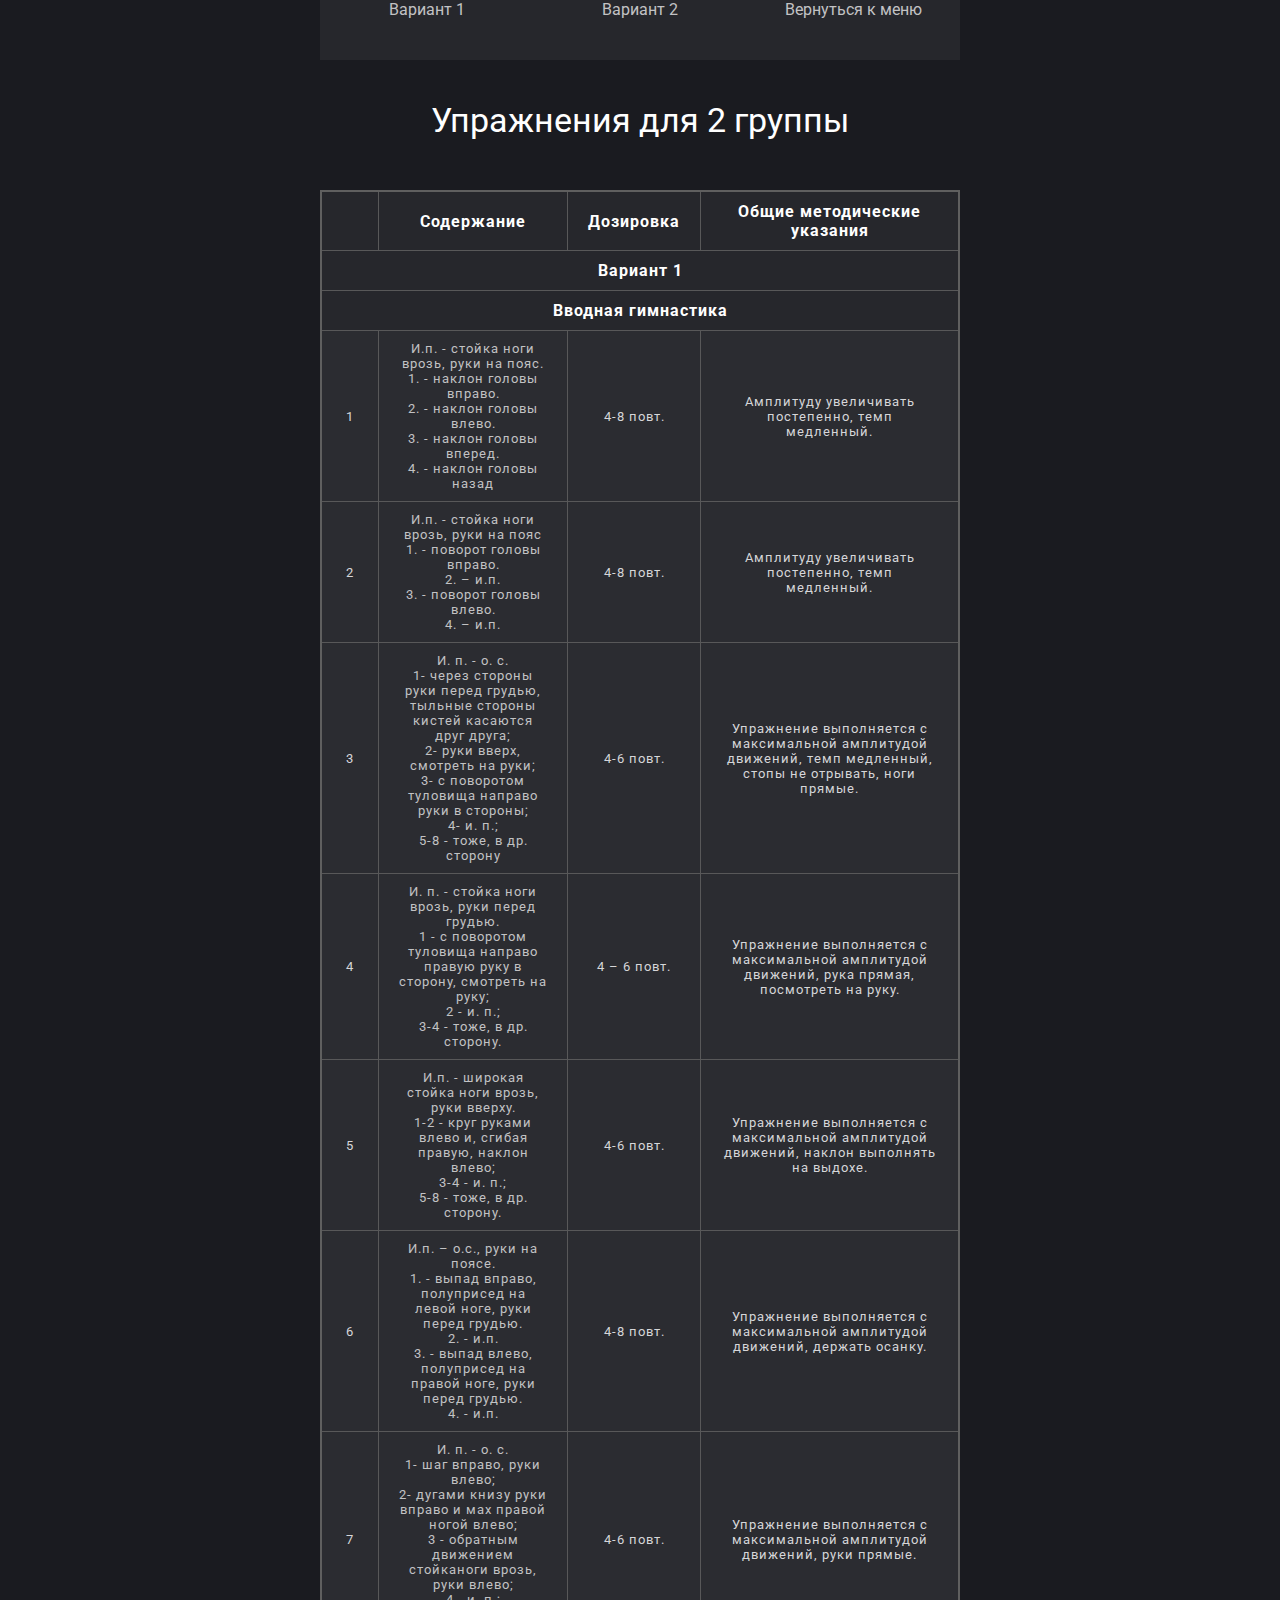
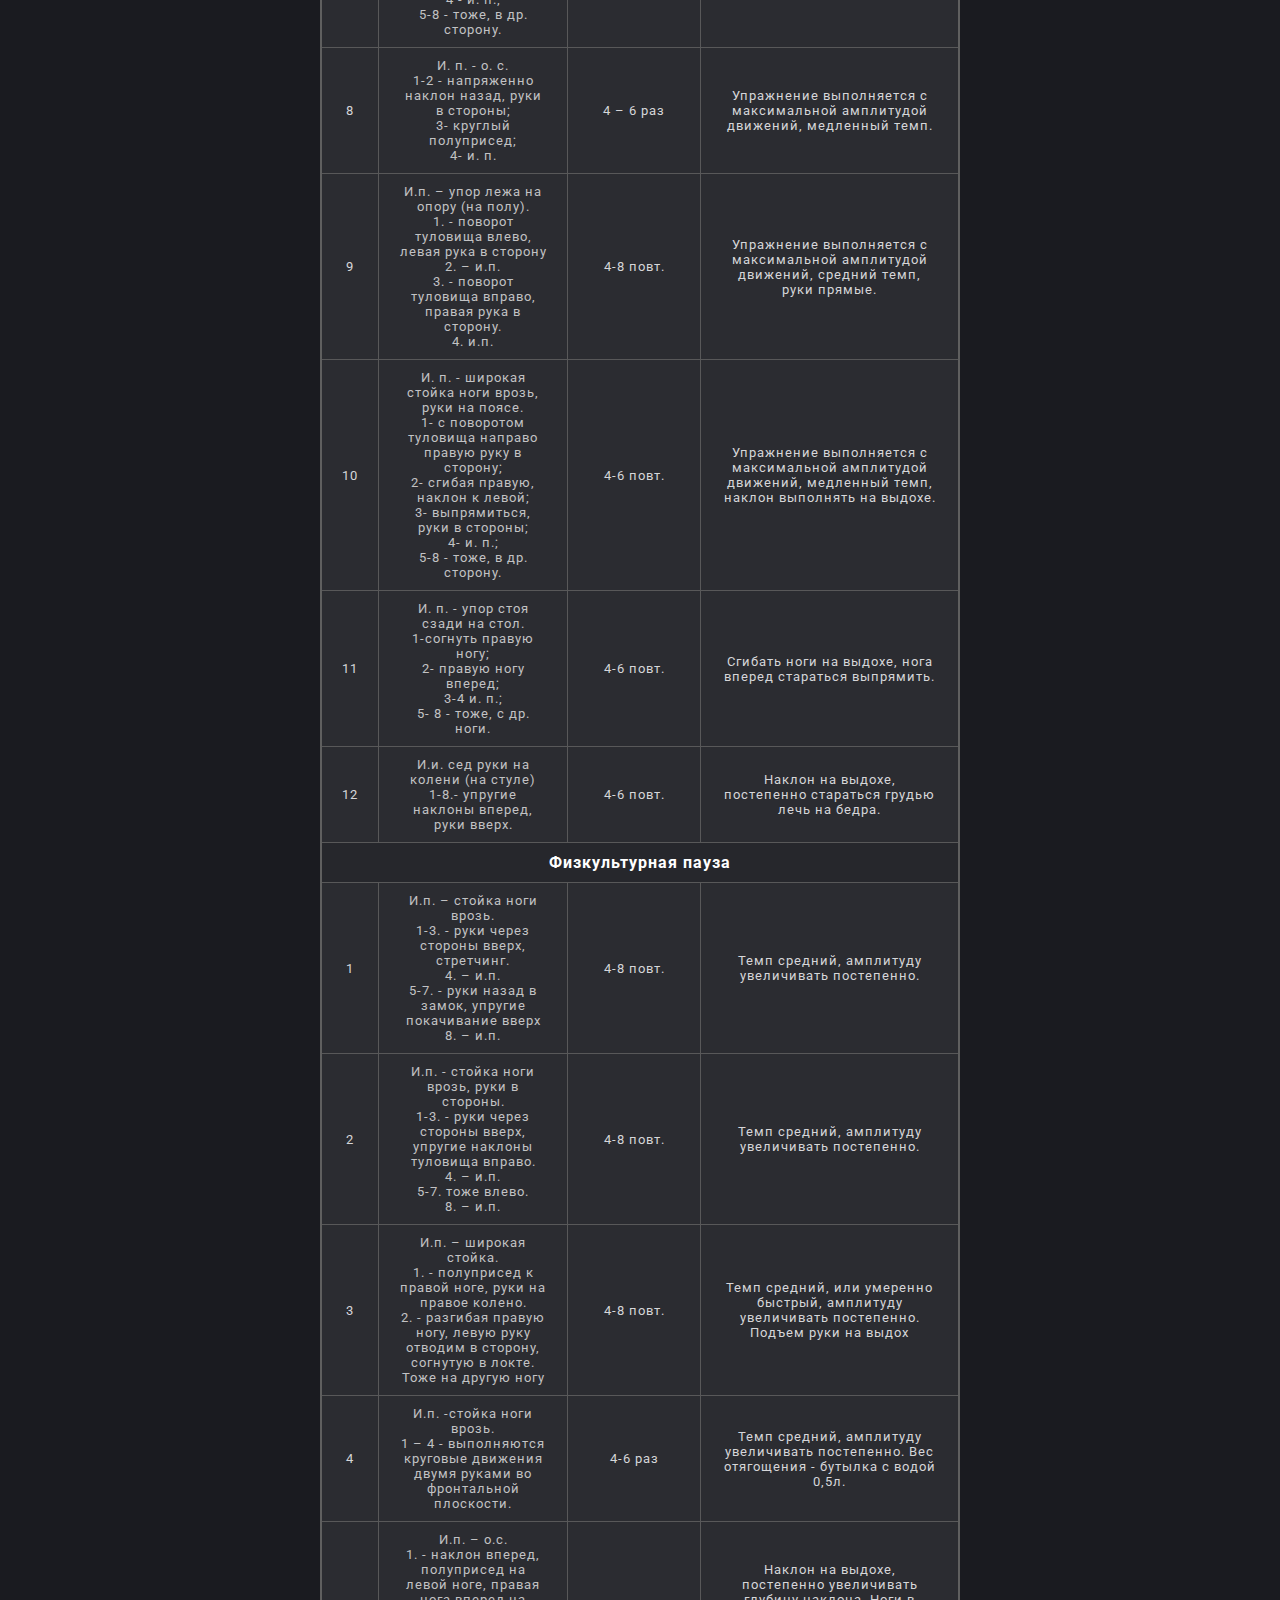
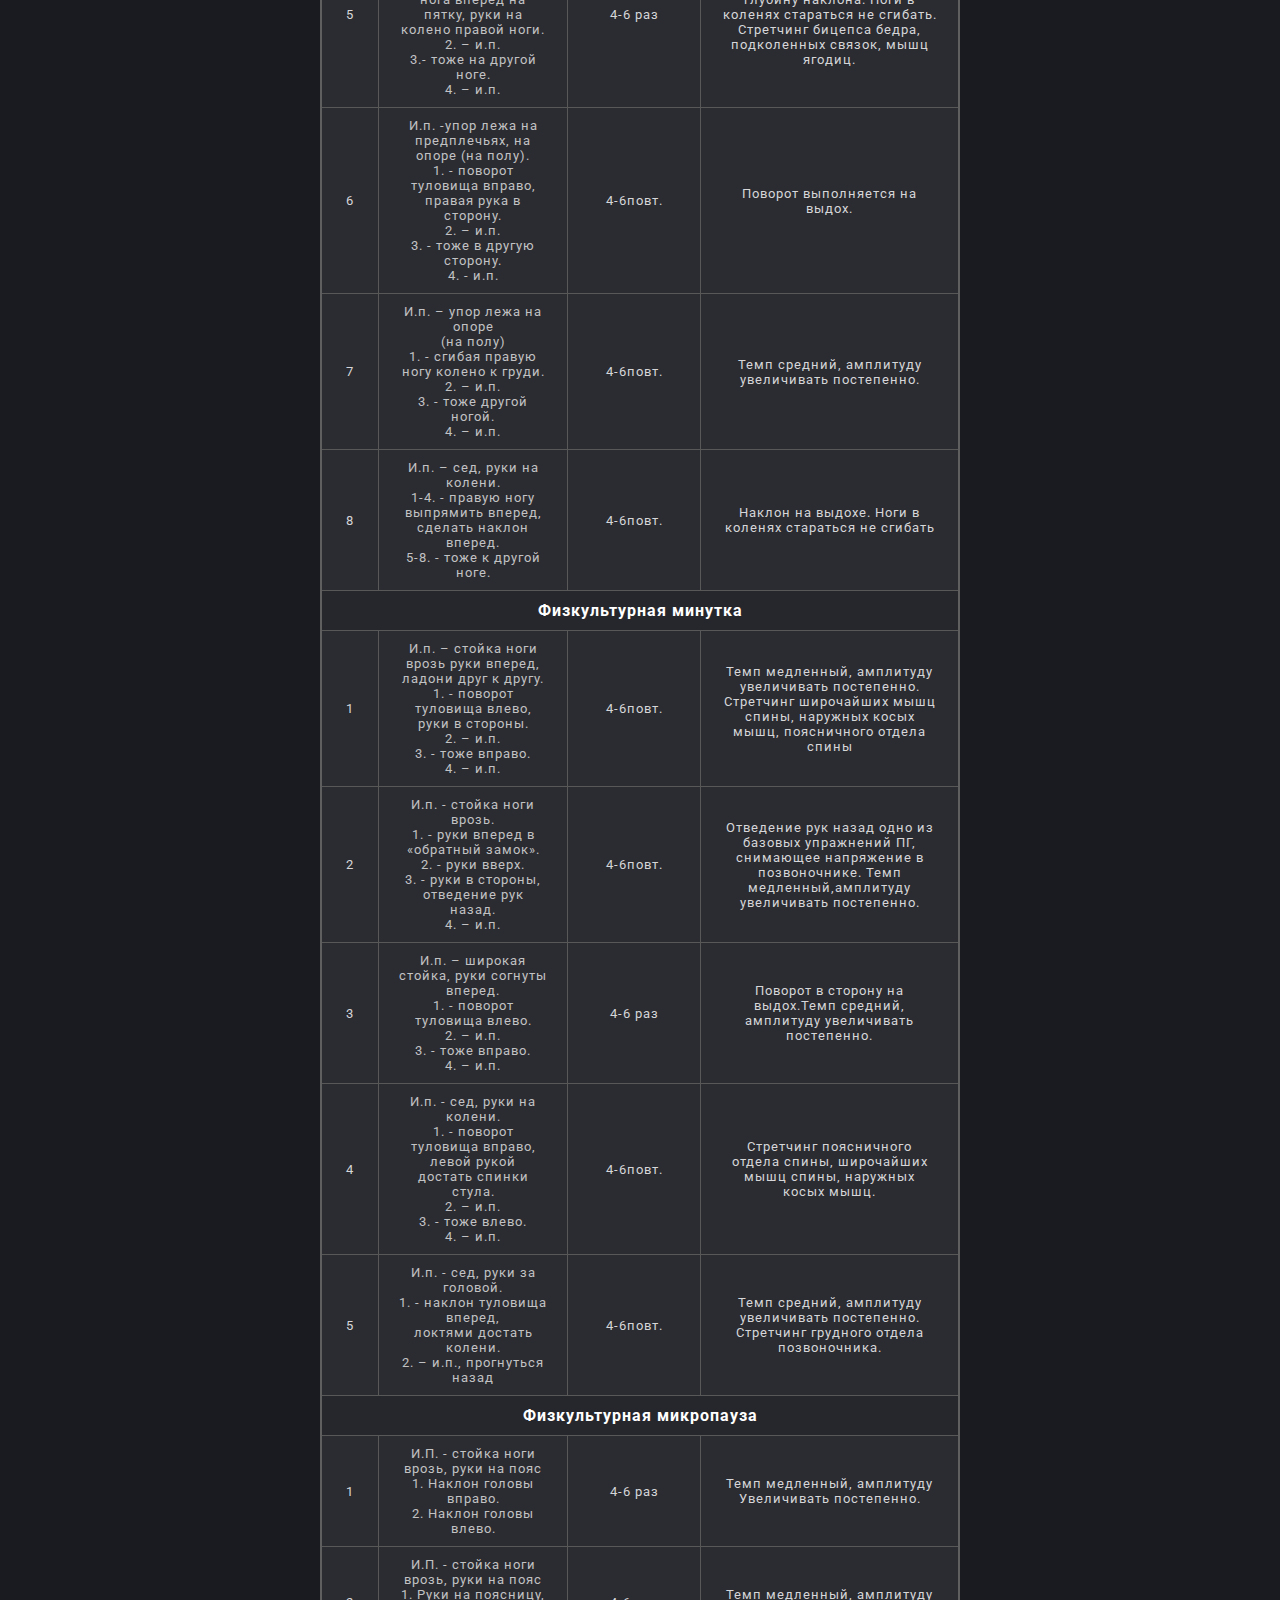
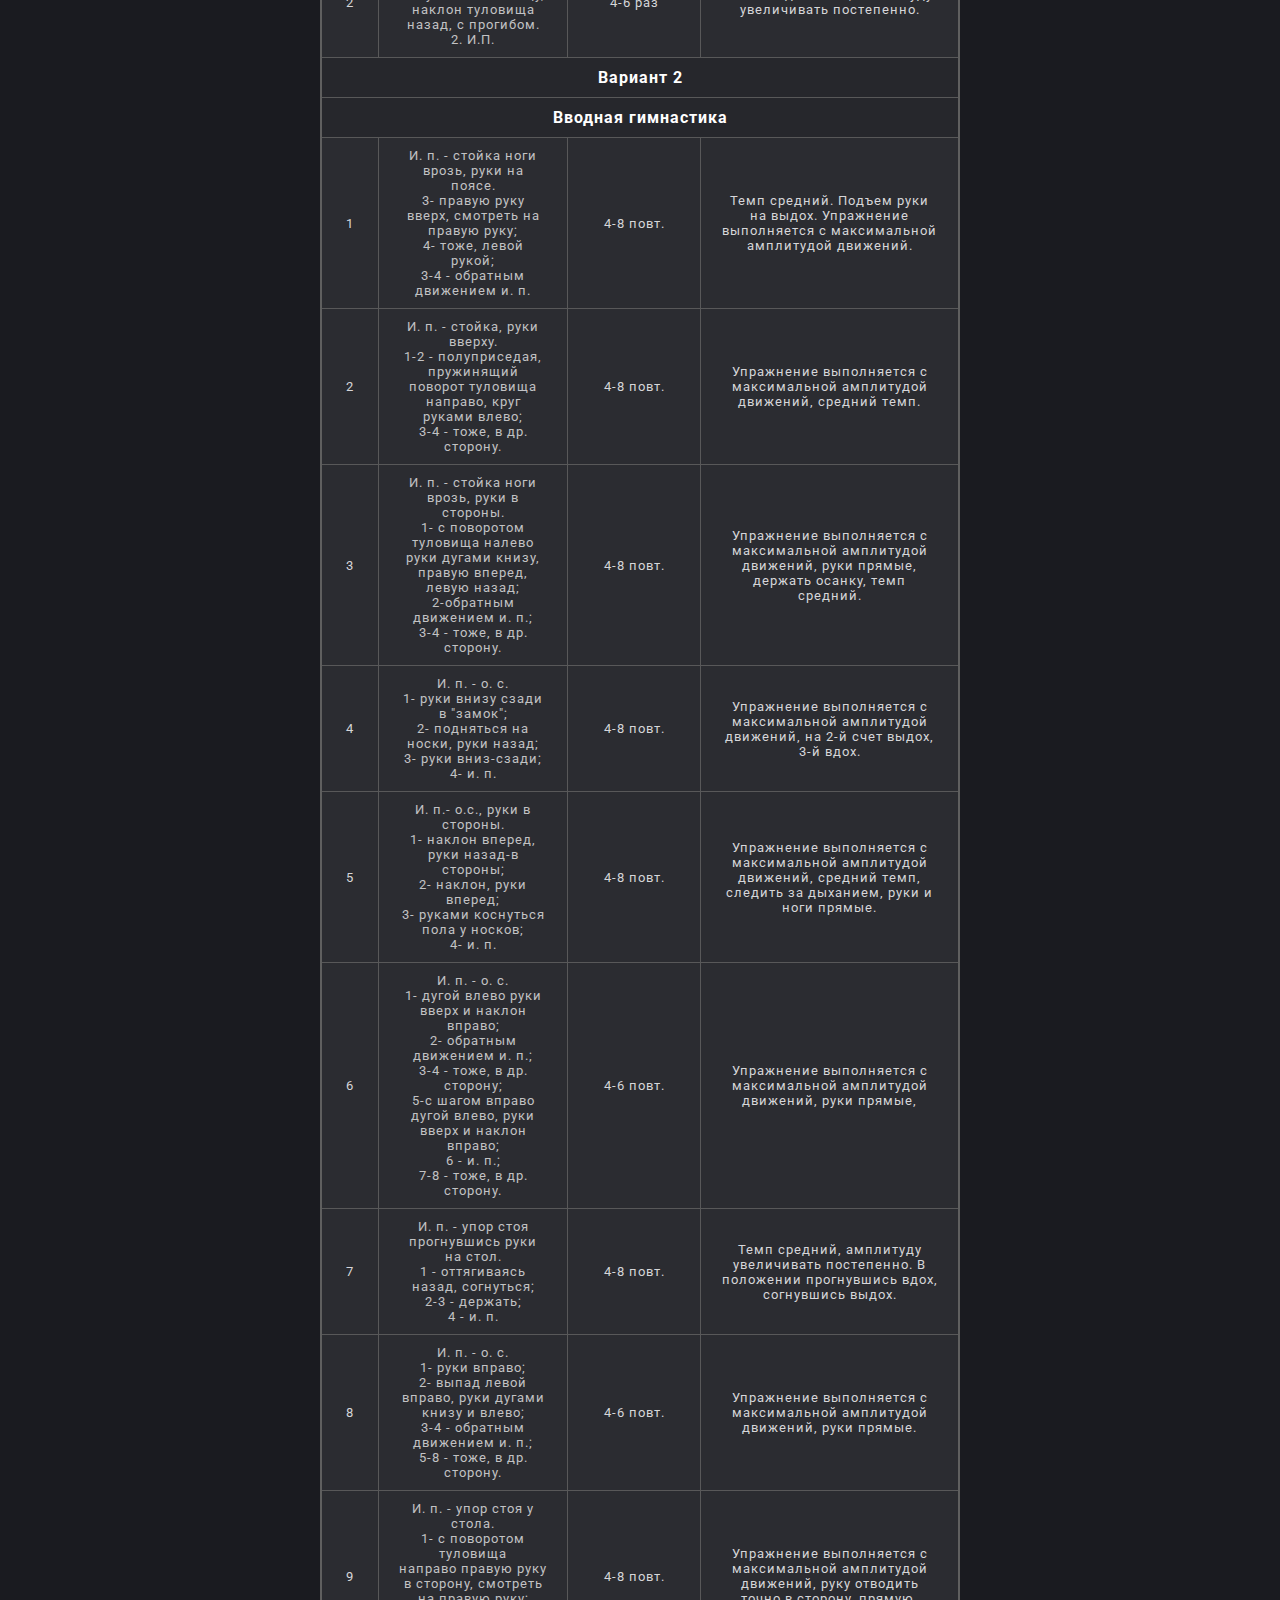
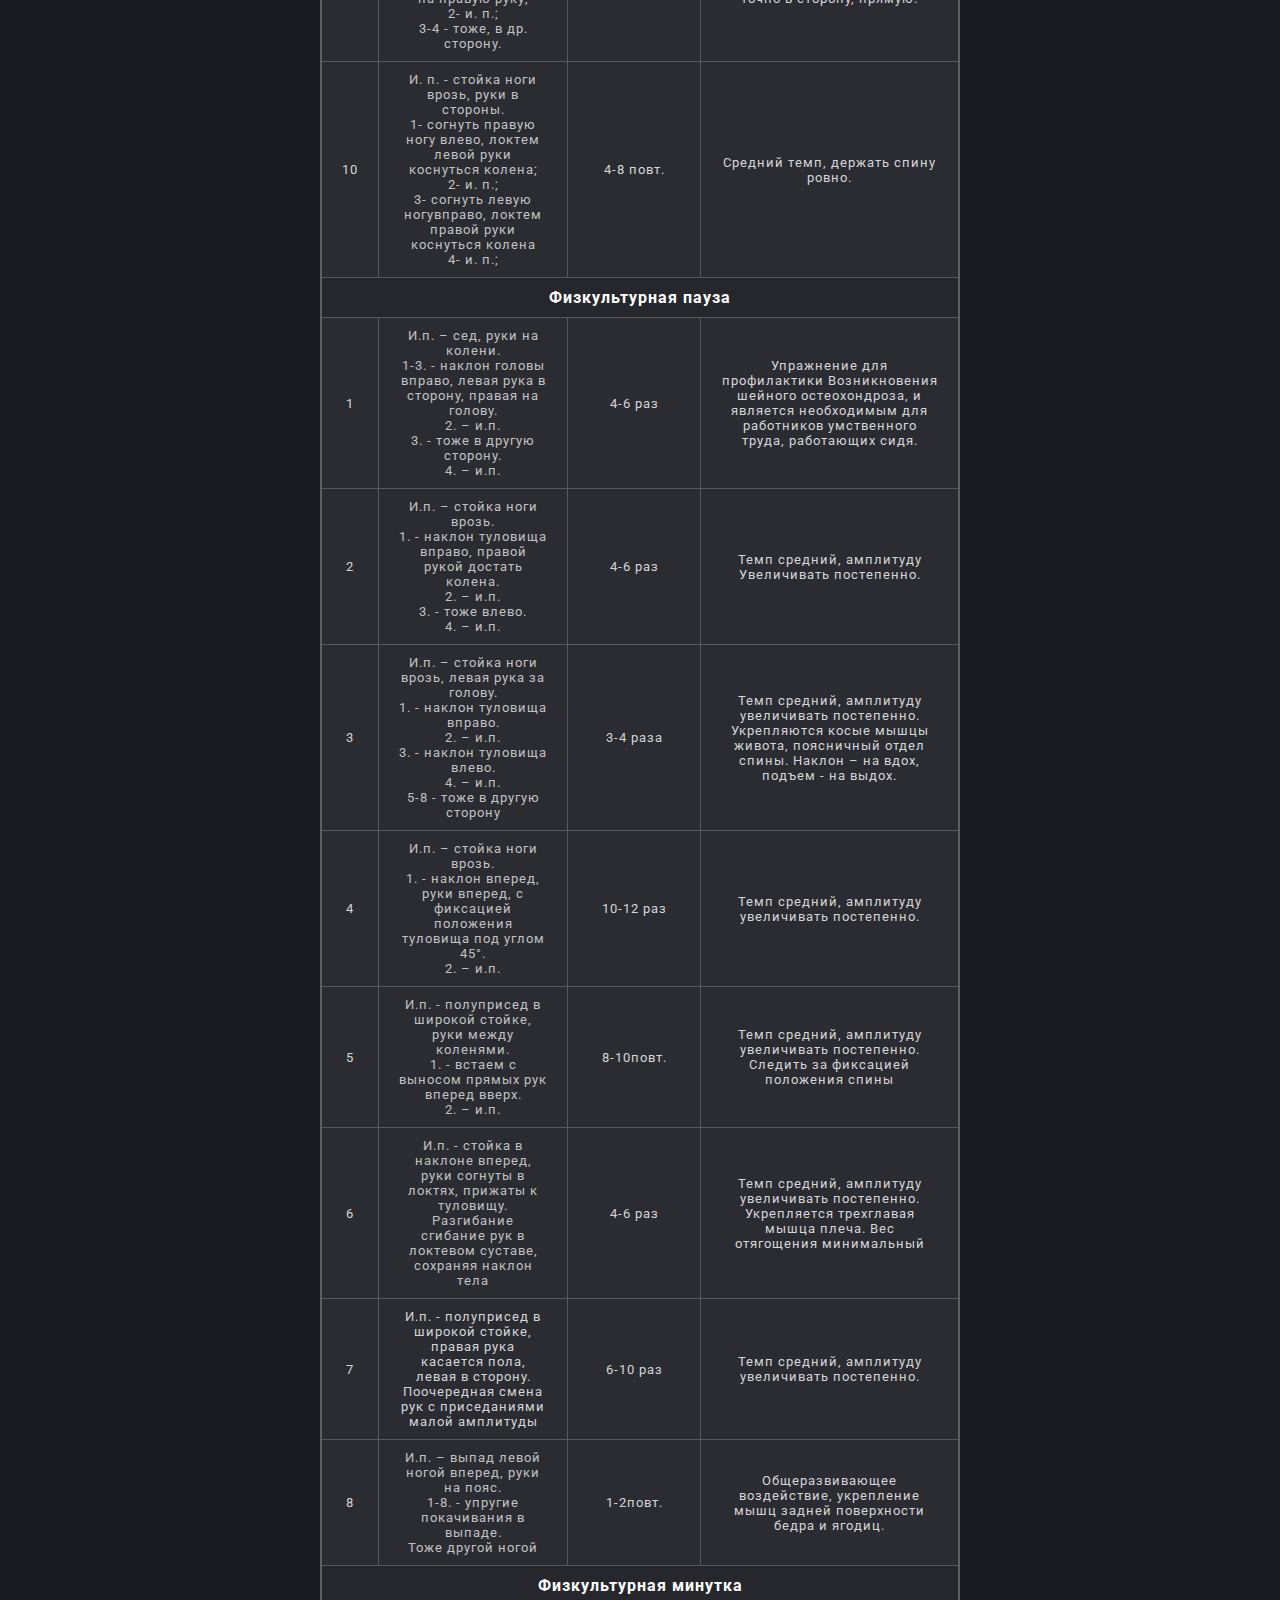
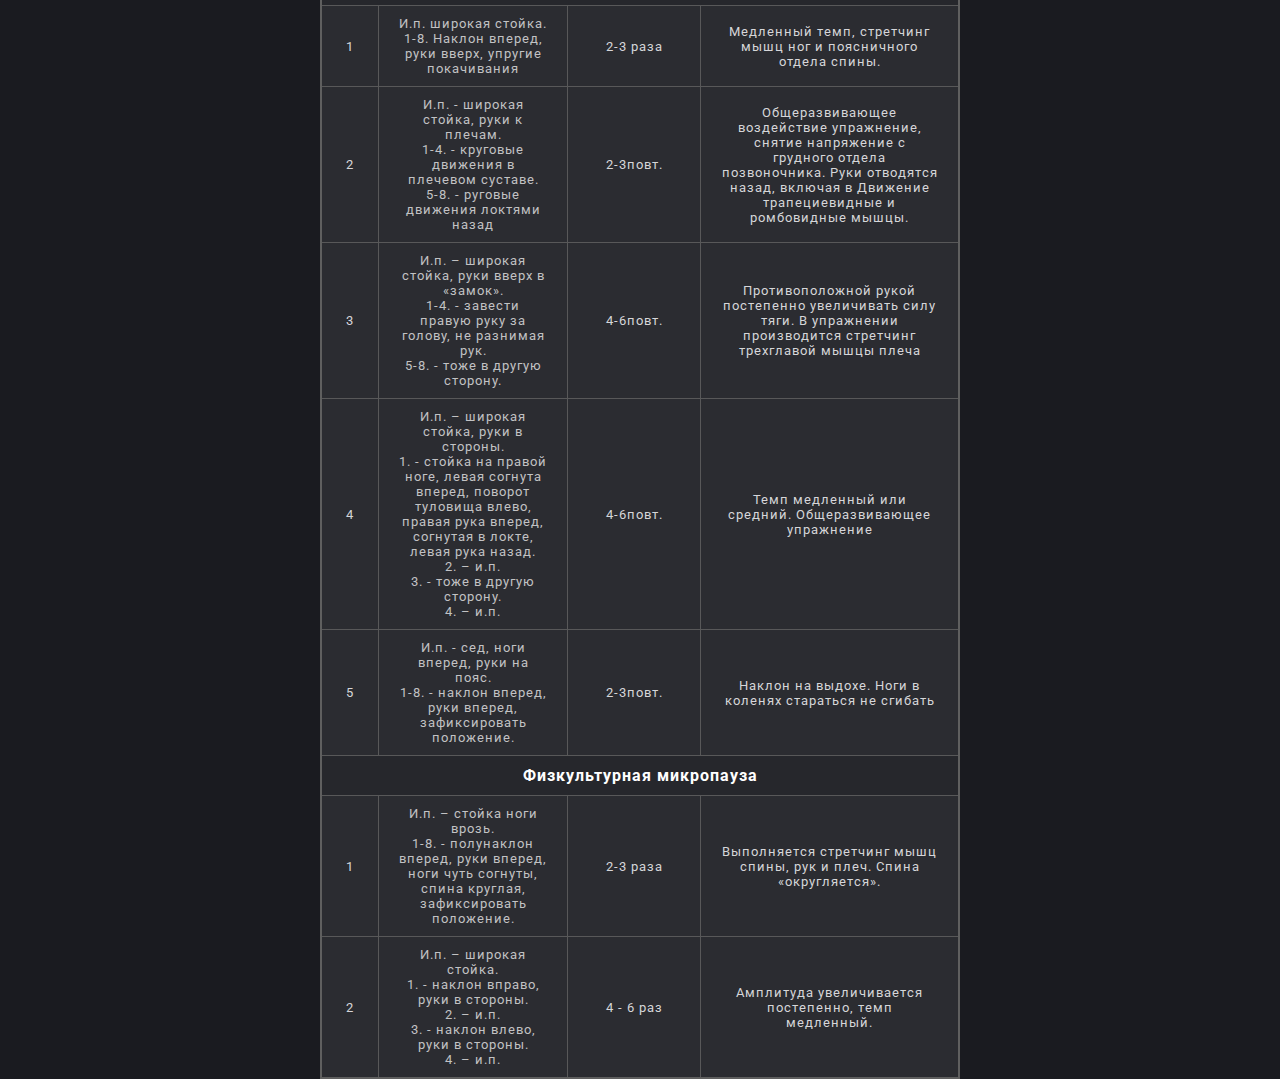
<file: secondgroup.html>
<!DOCTYPE html>
<html>
 <head>
  <meta charset="utf-8">
  <title>Упражнения для 1 группы</title>
  <link rel="preconnect" href="https://fonts.googleapis.com">
  <link rel="preconnect" href="https://fonts.gstatic.com" crossorigin>
  <link href="https://fonts.googleapis.com/css2?family=Roboto:ital,wght@1,500&display=swap" rel="stylesheet">
  <link rel="stylesheet" type="text/css" href="css/tables.css">
  <meta name="viewport" content="width=device-width; initial-scale=1.0" />
 </head>
 <body>
    <ul class="table_menu">
        <li>
          <a href="#var_1"> Вариант 1</a>
          <ul>
            <li><a href="#vvod_gimn_1">Вводная гимнастика</a></li>
            <li><a href="#fizk_pauz_1">Физкультурная пауза</a></li>
            <li><a href="#fizk_min_1">Физкультурная минутка</a></li>
            <li><a href="#fizk_mikropause_1">Физкультурная микропауза</a></li>
          </ul>
        </li>

        <li>
          <a href="#var_2">Вариант 2</a>
          <ul>
            <li><a href="#vvod_gimn_2">Вводная гимнастика</a></li>
            <li><a href="#fizk_pauz_2">Физкультурная пауза</a></li>
            <li><a href="#fizk_min_2">Физкультурная минутка</a></li>
            <li><a href="#fizk_mikropause_2">Физкультурная микропауза</a></li>
          </ul>
        </li>

        <a href="index.html" class="back_menu">Вернуться к меню</a>
      </ul>
      <input type="checkbox" id="burger" />
      <label for="burger">☰</label>
      <nav>
        <ul class="table_menu_2">
          <li>
            <a href="#var_1"> Вариант 1</a>
          </li>
          <li><a href="#vvod_gimn_1">Вводная гимнастика</a></li>
          <li><a href="#fizk_pauz_1">Физкультурная пауза</a></li>
          <li><a href="#fizk_min_1">Физкультурная минутка</a></li>
          <li><a href="#fizk_mikropause_1">Физкультурная микропауза</a></li>
          <li>
            <a href="#var_2">Вариант 2</a>
          </li>
          <li><a href="#vvod_gimn_2">Вводная гимнастика</a></li>
          <li><a href="#fizk_pauz_2">Физкультурная пауза</a></li>
          <li><a href="#fizk_min_2">Физкультурная минутка</a></li>
          <li><a href="#fizk_mikropause_2">Физкультурная микропауза</a></li>
          <li><a href="index.html" class="back_menu">Вернуться к меню</a></l>
        </ul>
      </nav>
    <h1>Упражнения для 2 группы</h1>
    <table>
        <thead>
<tr>
    <th></th>
    <th>Содержание</th>
    <th>Дозировка</th>
    <th>Общие методические указания</th>
</tr>
        </thead>
        <tbody>
            <th colspan="4" id="var_1">Вариант 1</th>
<tr><th colspan="4" id="vvod_gimn_1">Вводная гимнастика</th></tr>
<tr>
    <td>1</td>
    <td>
        <p>И.п. - стойка ноги врозь, руки на пояс.</p> 
        <p>1. - наклон головы вправо.</p>
        <p>2. - наклон головы влево.</p>
        <p>3. - наклон головы вперед.</p>
        <p>4. - наклон головы назад</p>
    </td>
    <td>4-8 повт.</td>
    <td>Амплитуду увеличивать постепенно, темп медленный.
    </td>
</tr>
<tr>
    <td>2</td>
    <td>
        <p>И.п. - стойка ноги врозь, руки на пояс</p>
        <p>1. - поворот головы вправо.</p>
        <p>2. – и.п.</p>
        <p>3. - поворот головы влево.</p>
        <p>4. – и.п.</p>   
    </td>
    <td>4-8 повт.</td>
    <td>Амплитуду увеличивать постепенно, темп медленный.
    </td>
</tr>
<tr>
    <td>3</td>
    <td>
        <p>И. п. - о. с.</p>
        <p>1- через стороны руки перед грудью, тыльные стороны кистей касаются друг друга;</p>
        <p>2- руки вверх, смотреть на руки;</p>
        <p>3- с поворотом туловища направо руки в стороны;</p>
        <p>4- и. п.;</p>
       <p>5-8 - тоже, в др. сторону</p>
    </td>
    <td>4-6 повт.</td>
    <td>Упражнение выполняется с максимальной амплитудой движений, темп медленный, стопы не отрывать, ноги прямые.
    </td>
</tr>
<tr>
    <td>4</td>
    <td>
        <p>И. п. - стойка ноги врозь, руки перед грудью.</p>
        <p>1 - с поворотом туловища направо правую руку в сторону, смотреть на руку;</p>
        <p>2 - и. п.;</p>
        <p>3-4 - тоже, в др. сторону.</p>   
    </td>
    <td>4 – 6 повт.</td>
    <td>Упражнение выполняется с максимальной амплитудой движений, рука прямая, посмотреть на руку.
    </td>
</tr>
<tr>
    <td>5</td>
    <td>
        <p>И.п. - широкая стойка ноги врозь, руки вверху.</p>
        <p>1-2 - круг руками влево и, сгибая правую, наклон влево;</p>
        <p>3-4 - и. п.;</p>
        <p>5-8 - тоже, в др. сторону. </p> 
    </td>
    <td>4-6 повт.</td>
    <td>Упражнение выполняется с максимальной амплитудой движений, наклон выполнять на выдохе.
    </td>
</tr>
<tr>
    <td>6</td>
    <td>
        <p>И.п. – о.с., руки на поясе.</p>
        <p>1. - выпад вправо, полуприсед на левой ноге, руки перед грудью.</p>
        <p>2. - и.п.</p>
        <p>3. - выпад влево, полуприсед на правой ноге, руки перед грудью.</p>
        <p>4. - и.п.</p>
    </td>
    <td>4-8 повт.</td>
    <td>Упражнение выполняется с максимальной амплитудой движений, держать осанку.
    </td>
</tr>
<tr>
    <td>7</td>
    <td>
        <p>И. п. - о. с.</p>
       <p> 1- шаг вправо, руки влево;</p>
       <p> 2- дугами книзу руки вправо и мах правой ногой влево;</p>
        <p>3 - обратным движением стойканоги врозь, руки влево;</p>
       <p> 4 - и. п.;</p>
        <p>5-8 - тоже, в др. сторону.</p>
    </td>
    <td>4-6 повт.</td>
    <td>Упражнение выполняется с максимальной амплитудой движений, руки прямые.
    </td>
</tr>
<tr>
    <td>8</td>
    <td>
        <p>И. п. - о. с.</p>
        <p>1-2 - напряженно наклон назад, руки в стороны;</p>
        <p>3- круглый полуприсед;</p>
       <p> 4- и. п.</p>
    </td>
    <td>4 – 6 раз
    </td>
    <td>Упражнение выполняется с максимальной амплитудой движений, медленный темп.
    </td>
</tr>
<tr>
    <td>9</td>
    <td>
        <p>И.п. – упор лежа на опору (на полу).</p>
        <p>1. - поворот туловища влево, левая рука в сторону</p>
        <p>2. – и.п.</p> 
        <p>3. - поворот туловища вправо, правая рука в сторону. </p>
        <p>4. и.п.</p>
    </td>
    <td>4-8 повт.</td>
    <td>Упражнение выполняется с максимальной амплитудой движений, средний темп, руки прямые.
    </td>
</tr>
<tr>
    <td>10</td>
    <td>
        <p>И. п. - широкая стойка ноги врозь, руки на поясе.</p>
        <p>1- с поворотом туловища направо</p>
        <p>правую руку в сторону;</p>
        <p>2- сгибая правую, наклон к левой;</p>
        <p>3- выпрямиться, руки в стороны;</p>
        <p>4- и. п.;</p>
        <p>5-8 - тоже, в др. сторону.</p>
    </td>
    <td>4-6 повт.</td>
    <td>Упражнение выполняется с максимальной амплитудой движений, медленный темп, наклон выполнять на выдохе.
    </td>
</tr>
<tr>
    <td>11</td>
    <td>
        <p>И. п. - упор стоя сзади на стол.</p>
        <p>1-согнуть правую ногу;</p>
        <p>2- правую ногу вперед;</p>
        <p>3-4 и. п.;</p>
        <p>5- 8 - тоже, с др. ноги.</p>
    </td>
    <td>4-6 повт.</td>
    <td>Сгибать ноги на выдохе, нога вперед стараться выпрямить.
    </td>
</tr>
<tr>
    <td>12</td>
    <td>
        <p>И.и. сед руки на колени (на стуле)</p>
        <p>1-8.- упругие наклоны вперед, руки вверх.</p>
    </td>
    <td>4-6 повт.</td>
    <td>Наклон на выдохе, постепенно стараться грудью лечь на бедра.
    </td>
</tr>
<tr><th colspan="4" id="fizk_pauz_1">Физкультурная пауза</th></tr>
<tr>
    <td>1</td>
    <td>
        <p>И.п. – стойка ноги врозь.</p> 
        <p>1-3. - руки через стороны вверх, стретчинг.</p>
        <p>4. – и.п.</p>
        <p>5-7. - руки назад в замок, упругие покачивание вверх</p>
        <p>8. – и.п.</p>
    </td>
    <td>4-8 повт.</td>
    <td>Темп средний, амплитуду увеличивать постепенно.
    </td>
</tr>
<tr>
    <td>2</td>
    <td>
        <p>И.п. - стойка ноги врозь, руки в стороны.</p>
        <p>1-3. - руки через стороны вверх, упругие наклоны туловища вправо.</p>
        <p>4. – и.п.</p>
        <p>5-7. тоже влево.</p>
        <p>8. – и.п.</p>
    </td>
    <td>4-8 повт.</td>
    <td>Темп средний, амплитуду увеличивать постепенно.
    </td>
</tr>
<tr>
    <td>3</td>
    <td>
        <p>И.п. – широкая стойка.</p>
        <p>1. - полуприсед к правой ноге, руки на правое колено.</p>
        <p>2. - разгибая правую ногу, левую руку отводим в сторону, согнутую в локте. Тоже на другую ногу</p>
    </td>
    <td>4-8 повт.</td>
    <td>Темп средний, или умеренно быстрый, амплитуду увеличивать постепенно.
        Подъем руки на выдох
    </td>
</tr>
<tr>
    <td>4</td>
    <td>
        <p>И.п. -стойка ноги врозь.</p>
        <p>1 – 4 - выполняются круговые движения двумя руками во фронтальной плоскости.</p>
    </td>
    <td>4-6 раз</td>
    <td>Темп средний, амплитуду увеличивать постепенно.
        Вес отягощения - бутылка с водой 0,5л.
    </td>
</tr>
<tr>
    <td>5</td>
    <td>
        <p>И.п. – о.с.</p>
        <p>1. - наклон вперед, полуприсед на левой ноге, правая нога вперед на пятку, руки на колено правой ноги.</p>
        <p>2. – и.п.</p>
        <p>3.- тоже на другой ноге.</p>
        <p>4. – и.п.</p>
    </td>
    <td>4-6 раз</td>
    <td>Наклон на выдохе, постепенно
        увеличивать глубину наклона.
        Ноги в коленях стараться не сгибать. Стретчинг бицепса бедра, подколенных связок, мышц ягодиц.
    </td>
</tr>
<tr>
    <td>6</td>
    <td>
        <p>И.п. -упор лежа на предплечьях, на опоре (на полу).</p>
        <p>1. - поворот туловища вправо, правая рука в сторону.</p> 
        <p>2. – и.п.</p>
        <p>3. - тоже в другую сторону.</p>
        <p>4. - и.п.</p>
    </td>
    <td>4-6повт.</td>
    <td>Поворот выполняется на выдох.
    </td>
</tr>
<tr>
    <td>7</td>
    <td>
        <p>И.п. – упор лежа на опоре</p> 
        <p>(на полу)</p>
        <p>1. - сгибая правую ногу колено к груди.</p>
        <p>2. – и.п.</p>
        <p>3. - тоже другой ногой.</p>
        <p>4. – и.п.</p>
    </td>
    <td>4-6повт.</td>
    <td>Темп средний, амплитуду увеличивать постепенно.
    </td>
</tr>
<tr>
    <td>8</td>
    <td>
        <p>И.п. – сед, руки на колени.</p>
        <p>1-4. - правую ногу выпрямить вперед, сделать наклон вперед.</p> 
        <p>5-8. - тоже к другой ноге.</p>
    </td>
    <td>4-6повт.</td>
    <td>Наклон на выдохе.
        Ноги в коленях стараться не сгибать
    </td>
</tr>
<tr><th colspan="4" id="fizk_min_1">Физкультурная минутка</th></tr>
<tr>
    <td>1</td>
    <td>
        <p>И.п. – стойка ноги врозь руки вперед, ладони друг к другу.</p>
        <p>1. - поворот туловища влево, руки в стороны.</p>
       <p> 2. – и.п.</p>
        <p>3. - тоже вправо.</p>
       <p> 4. – и.п.</p>
    </td>
    <td>4-6повт.</td>
    <td>Темп медленный, амплитуду увеличивать постепенно.
        Стретчинг широчайших мышц спины, наружных косых мышц, поясничного отдела спины
    </td>
</tr>
<tr>
    <td>2</td>
    <td>
       <p> И.п. - стойка ноги врозь.</p>
        <p>1. - руки вперед в «обратный замок».</p>
       <p> 2. - руки вверх.</p>
        <p>3. - руки в стороны, отведение рук назад.</p>
       <p> 4. – и.п.</p>
    </td>
    <td>4-6повт.</td>
    <td>Отведение рук назад одно из базовых упражнений ПГ, снимающее напряжение в позвоночнике. Темп медленный,амплитуду увеличивать постепенно.
    </td>
</tr>
<tr>
    <td>3</td>
    <td>
        <p>И.п. – широкая стойка, руки согнуты вперед.</p>
        <p>1. - поворот туловища влево.</p>
        <p>2. – и.п.</p>
        <p>3. - тоже вправо.</p>
        <p>4. – и.п.</p>
    </td>
    <td>4-6 раз</td>
    <td>Поворот в сторону на выдох.Темп средний, амплитуду увеличивать постепенно.
    </td>
</tr>
<tr>
    <td>4</td>
    <td>
        <p>И.п. - сед, руки на колени.</p>
        <p>1. - поворот туловища вправо, левой рукой</p>
       <p> достать спинки стула.</p>
        <p>2. – и.п.</p>
       <p> 3. - тоже влево.</p>
        <p>4. – и.п.</p>
    </td>
    <td>4-6повт.</td>
    <td>Стретчинг поясничного отдела спины, широчайших мышц спины, наружных косых мышц.
    </td>
</tr>
<tr>
    <td>5</td>
    <td>
       <p> И.п. - сед, руки за головой.</p>
       <p> 1. - наклон туловища вперед, </p>
       <p>локтями достать колени.</p>
      <p>  2. – и.п., прогнуться назад</p>
    </td>
    <td>4-6повт.</td>
    <td>Темп средний, амплитуду увеличивать постепенно. Стретчинг грудного отдела позвоночника.
    </td>
</tr>
<tr><th colspan="4" id="fizk_mikropause_1">Физкультурная микропауза</th></tr>
<tr>
    <td>1</td>
    <td>
        <p>И.П. - стойка ноги врозь, руки на пояс</p> 
        <p>1. Наклон головы вправо.</p>
        <p>2. Наклон головы влево.</p>
    </td>
    <td>4-6 раз</td>
    <td>Темп медленный, амплитуду
        Увеличивать постепенно.
    </td>
</tr>
<tr>
    <td>2</td>
    <td>
       <p> И.П. - стойка ноги врозь, руки на пояс </p>
        <p>1. Руки на поясницу, наклон туловища назад, с прогибом.</p>
        <p>2. И.П.</p>
    </td>
    <td>4-6 раз</td>
    <td>Темп медленный, амплитуду увеличивать постепенно.</td>
</tr>
<tr><th colspan="4" id="var_2">Вариант 2</th></tr>
<tr><th colspan="4" id="vvod_gimn_2">Вводная гимнастика</th></tr>
<tr>
    <td>1</td>
    <td>
        <p>И. п. - стойка ноги врозь, руки на поясе.</p>
        <p>3- правую руку вверх, смотреть на правую руку;</p>
        <p>4- тоже, левой рукой;</p>
        <p>3-4 - обратным движением и. п.</p>
    </td>
    <td>4-8 повт.</td>
    <td>Темп средний. Подъем руки на выдох. Упражнение выполняется с максимальной амплитудой движений.
    </td>
    </tr>
    <tr>
        <td>2</td>
        <td>
            <p>И. п. - стойка, руки вверху.</p>
            <p>1-2 - полуприседая, пружинящий поворот туловища направо, круг руками влево;</p>
            <p>3-4 - тоже, в др. сторону.</p>
        </td>
        <td>4-8 повт.</td>
        <td>Упражнение выполняется с максимальной амплитудой движений, средний темп.</td>
    </tr>
    <tr>
        <td>3</td>
        <td>
            <p>И. п. - стойка ноги врозь, руки в стороны.</p>
            <p>1- с поворотом туловища налево</p>
            <p>руки дугами книзу, правую вперед, левую назад;</p>
            <p>2-обратным движением и. п.;</p>
            <p>3-4 - тоже, в др. сторону.</p>
        </td>
        <td>4-8 повт.</td>
        <td>Упражнение выполняется с максимальной амплитудой движений, руки прямые, держать осанку, темп средний.</td>
    </tr>
    <tr>
        <td>4</td>
        <td>
            <p>И. п. - о. с.</p>
            <p>1- руки внизу сзади в "замок";</p>
            <p>2- подняться на носки, руки назад;</p>
            <p>3- руки вниз-сзади;</p>
            <p>4- и. п.</p>
        </td>
        <td>4-8 повт.</td>
        <td>Упражнение выполняется с максимальной амплитудой движений, на 2-й счет выдох, 3-й вдох.</td>
    </tr>
    <tr>
        <td>5</td>
        <td>
            <p>И. п.- о.с., руки в стороны.</p>
            <p>1- наклон вперед, руки назад-в стороны;</p>
            <p>2- наклон, руки вперед;</p>
            <p>3- руками коснуться пола у носков;</p>
            <p>4- и. п.</p>
        </td>
        <td>4-8 повт.</td>
        <td>Упражнение выполняется с максимальной амплитудой движений, средний темп, следить за дыханием, руки и ноги прямые.</td>
    </tr>
    <tr>
        <td>6</td>
        <td>
            <p>И. п. - о. с.</p>
            <p>1- дугой влево руки вверх и наклон вправо;</p>
            <p>2- обратным движением и. п.;</p>
            <p>3-4 - тоже, в др. сторону;</p>
            <p>5-с шагом вправо дугой влево, руки вверх и наклон вправо; </p>
            <p>6 - и. п.;</p>
            <p>7-8 - тоже, в др. сторону.</p>
        </td>
        <td>4-6 повт.</td>
        <td>Упражнение выполняется с максимальной амплитудой движений, руки прямые, </td>
    </tr>
    <tr>
        <td>7</td>
        <td>
            <p>И. п. - упор стоя прогнувшись руки на стол.</p>
            <p>1 - оттягиваясь назад, согнуться;</p>
           <p> 2-3 - держать;</p>
            <p>4 - и. п.</p>
        </td>
        <td>4-8 повт.</td>
        <td>Темп средний, амплитуду увеличивать постепенно. В положении прогнувшись вдох, согнувшись выдох.</td>
    </tr>
    <tr>
        <td>8</td>
        <td>
            <p>И. п. - о. с.</p>
            <p>1- руки вправо;</p>
            <p>2- выпад левой вправо, руки дугами книзу и влево;</p>
            <p>3-4 - обратным движением и. п.;</p>
            <p>5-8 - тоже, в др. сторону.</p>
        </td>
        <td>4-6 повт.</td>
        <td>Упражнение выполняется с максимальной амплитудой движений, руки прямые.</td>
    </tr>
    <tr>
        <td>9</td>
        <td>
            <p>И. п. - упор стоя у стола.</p>
            <p>1- с поворотом туловища</p>
            <p>направо правую руку в сторону, смотреть на правую руку;</p>
            <p>2- и. п.;</p>
            <p>3-4 - тоже, в др. сторону.</p>
        </td>
        <td>4-8 повт.</td>
        <td>Упражнение выполняется с максимальной амплитудой движений, руку отводить точно в сторону, прямую.</td>
    </tr>
    <tr>
        <td>10</td>
        <td>
        <p>И. п. - стойка ноги врозь, руки в стороны.</p>
        <p>1- согнуть правую ногу влево, локтем левой руки коснуться колена;</p>
        <p>2- и. п.;</p>
        <p>3- согнуть левую ногувправо, локтем правой руки коснуться колена</p>
       <p> 4- и. п.;</p>
        </td>
        <td>4-8 повт.</td>
        <td>Средний темп, держать спину ровно.</td>
    </tr>
<tr><th colspan="4" id="fizk_pauz_2">Физкультурная пауза</th></tr>
<tr>
    <td>1</td>
    <td>
        <p>И.п. – сед, руки на колени.</p>
        <p>
            1-3. - наклон головы вправо, левая рука в
            сторону, правая на голову.
        </p>
        <p>2. – и.п.</p>
        <p>3. - тоже в другую сторону. </p>
        <p>4. – и.п.</p>
    </td>
    <td>4-6 раз</td>
    <td>Упражнение для профилактики
        Возникновения шейного остеохондроза, и является необходимым для работников умственного труда, работающих сидя.</td>
</tr>
<tr>
    <td>2</td>
    <td>
        <p>И.п. – стойка ноги врозь.</p>
        <p>1. - наклон туловища вправо, правой рукой достать колена.</p>
        <p>2. – и.п.</p>
        <p>3. - тоже влево.</p>
        <p>4. – и.п.</p>
    </td>
    <td>4-6 раз</td>
    <td>Темп средний, амплитуду
        Увеличивать постепенно.</td>
</tr>
<tr>
    <td>3</td>
    <td>
        <p>И.п. – стойка ноги врозь, левая рука за голову.</p>
        <p>1. - наклон туловища вправо.</p>
        <p>2. – и.п.</p>
        <p>3. - наклон туловища влево.</p>
        <p>4. – и.п.</p>
        <p>5-8 - тоже в другую сторону</p>
    </td>
    <td>3-4 раза</td>
    <td>Темп средний, амплитуду увеличивать постепенно.
        Укрепляются косые мышцы живота, поясничный отдел спины. Наклон – на вдох, подъем - на выдох.</td>
</tr>
<tr>
    <td>4</td>
    <td>
        <p>И.п. – стойка ноги врозь.</p>
        <p>1. - наклон вперед, руки вперед, с фиксацией положения туловища под углом 45°.</p>
      <p>  2. – и.п.</p>
    </td>
    <td>10-12 раз</td>
    <td>Темп средний, амплитуду увеличивать постепенно.</td>
</tr>
<tr>
    <td>5</td>
    <td>
        <p>
            И.п. - полуприсед в широкой стойке, руки
            между коленями.
        </p>
        <p>1. - встаем с выносом прямых рук вперед вверх.</p>
       <p> 2. – и.п.</p>
    </td>
    <td>8-10повт.</td>
    <td>Темп средний, амплитуду увеличивать постепенно. Следить за фиксацией положения спины</td>
</tr>
<tr>
    <td>6</td>
    <td>
        <p>И.п. - стойка в наклоне вперед, руки согнуты в локтях, прижаты к туловищу.</p>
        <p>Разгибание сгибание рук в локтевом суставе, сохраняя наклон тела</p>
    </td>
    <td>4-6 раз</td>
    <td>Темп средний, амплитуду увеличивать постепенно.
        Укрепляется трехглавая мышца плеча. Вес отягощения минимальный</td>
</tr>
<tr>
    <td>7</td>
    <td>
        И.п. - полуприсед в широкой стойке, правая рука касается пола, левая в сторону. Поочередная смена рук с приседаниями малой амплитуды
    </td>
    <td>6-10 раз</td>
    <td>Темп средний, амплитуду увеличивать постепенно.</td>
</tr>
<tr>
    <td>8</td>
    <td>
        <p>
            И.п. – выпад левой ногой вперед, руки на
            пояс.
        </p>
        <p>1-8. - упругие покачивания в выпаде.</p>
        <p>Тоже другой ногой</p>
    </td>
    <td>1-2повт.</td>
    <td>Общеразвивающее воздействие, укрепление мышц задней поверхности бедра и ягодиц.</td>
</tr>
<tr><th colspan="4" id="fizk_min_2">Физкультурная минутка</th></tr>
<tr>
    <td>1</td>
    <td>
       <p> И.п. широкая стойка.</p>
        <p>1-8. Наклон вперед, руки вверх, упругие покачивания</p>
    </td>
    <td>2-3 раза</td>
    <td>Медленный темп, стретчинг мышц ног и поясничного отдела спины.</td>
</tr>
<tr>
    <td>2</td>
    <td>
       <p> И.п. - широкая стойка, руки к плечам.</p>
       <p> 1-4. - круговые движения в плечевом суставе.</p> 
        <p>5-8. - руговые движения локтями назад</p>
    </td>
    <td>2-3повт.</td>
    <td>Общеразвивающее воздействие
        упражнение, снятие напряжение с грудного отдела позвоночника.
        Руки отводятся назад, включая в
        Движение трапециевидные и ромбовидные мышцы.</td>
</tr>
<tr>
    <td>3</td>
    <td>
        <p>И.п. – широкая стойка, руки вверх в «замок».</p>
        <p>1-4. - завести правую руку за голову, не разнимая рук.</p>
       <p> 5-8. - тоже в другую сторону.</p>
    </td>
    <td>4-6повт.</td>
    <td>Противоположной рукой постепенно увеличивать силу тяги. В упражнении производится стретчинг трехглавой мышцы плеча</td>
</tr>
<tr>
    <td>4</td>
    <td>
        <p>И.п. – широкая стойка, руки в стороны.</p>
        <p>1. - стойка на правой ноге, левая согнута вперед, поворот туловища влево, правая рука вперед, согнутая в локте, левая рука назад.</p>
        <p>2. – и.п.</p>
        <p>3. - тоже в другую сторону.</p>
        <p>4. – и.п.</p>
    </td>
    <td>4-6повт.</td>
    <td>Темп медленный или средний.
        Общеразвивающее упражнение</td>
</tr>
<tr>
    <td>5</td>
    <td>
        <p>И.п. - сед, ноги вперед, руки на пояс.</p>
        <p>
            1-8. - наклон вперед, руки вперед, зафиксировать
            положение.
        </p>
    </td>
    <td>2-3повт.</td>
    <td>Наклон на выдохе. Ноги в коленях стараться не сгибать</td>
</tr>
<tr><th colspan="4" id="fizk_mikropause_2">Физкультурная микропауза</th></tr>
<tr>
    <td>1</td>
    <td>
        <p>И.п. – стойка ноги врозь.</p>
        <p>1-8. - полунаклон вперед, руки вперед, ноги чуть согнуты, спина круглая, зафиксировать положение.</p>
    </td>
    <td>2-3 раза</td>
    <td>Выполняется стретчинг мышц спины, рук и плеч. Спина «округляется».</td>
</tr>
<tr>
    <td>2</td>
    <td>
       <p> И.п. – широкая стойка. </p>
        <p>1. - наклон вправо, руки в стороны.</p>
        <p>2. – и.п.</p>
        <p>3. - наклон влево, руки в стороны.</p>
       <p> 4. – и.п.</p>
    </td>
    <td>4 - 6 раз</td>
    <td>Амплитуда увеличивается постепенно, темп медленный.</td>
</tr>
</tbody>
</body>
</html>
</file>
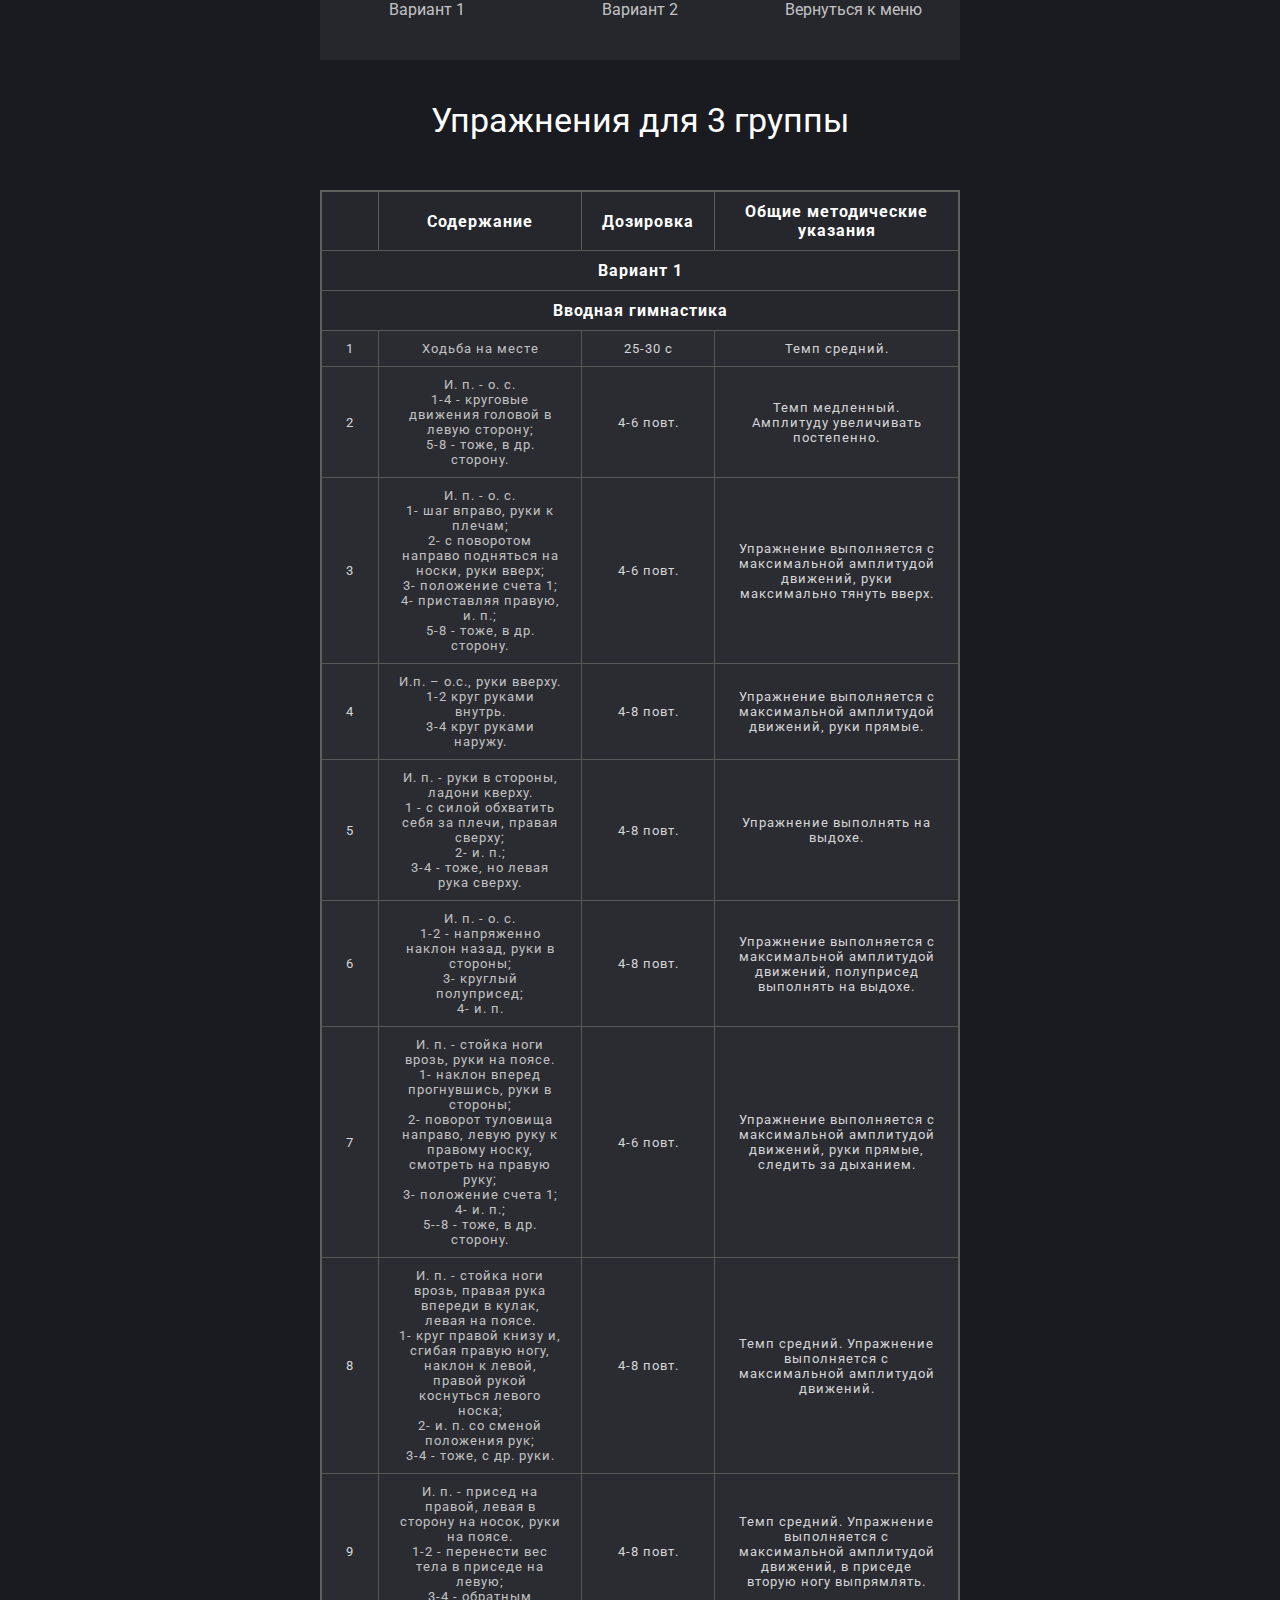
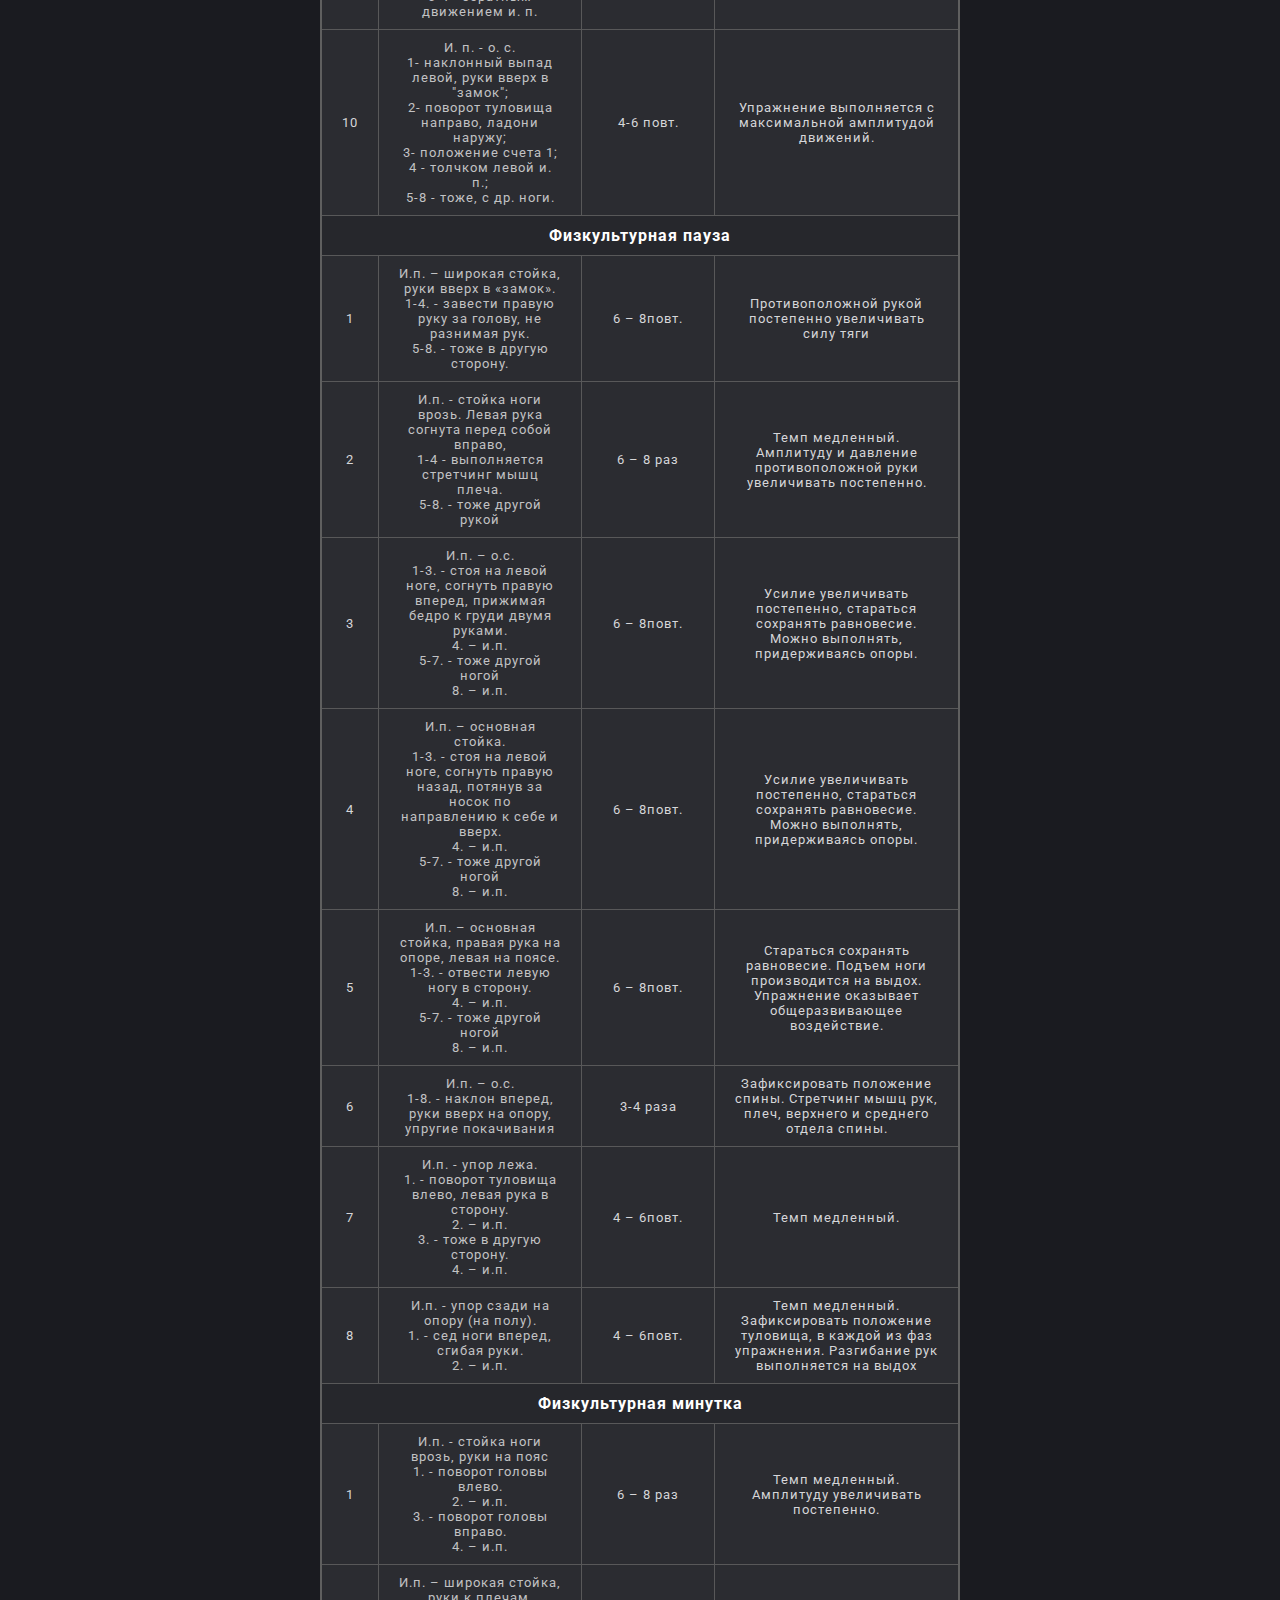
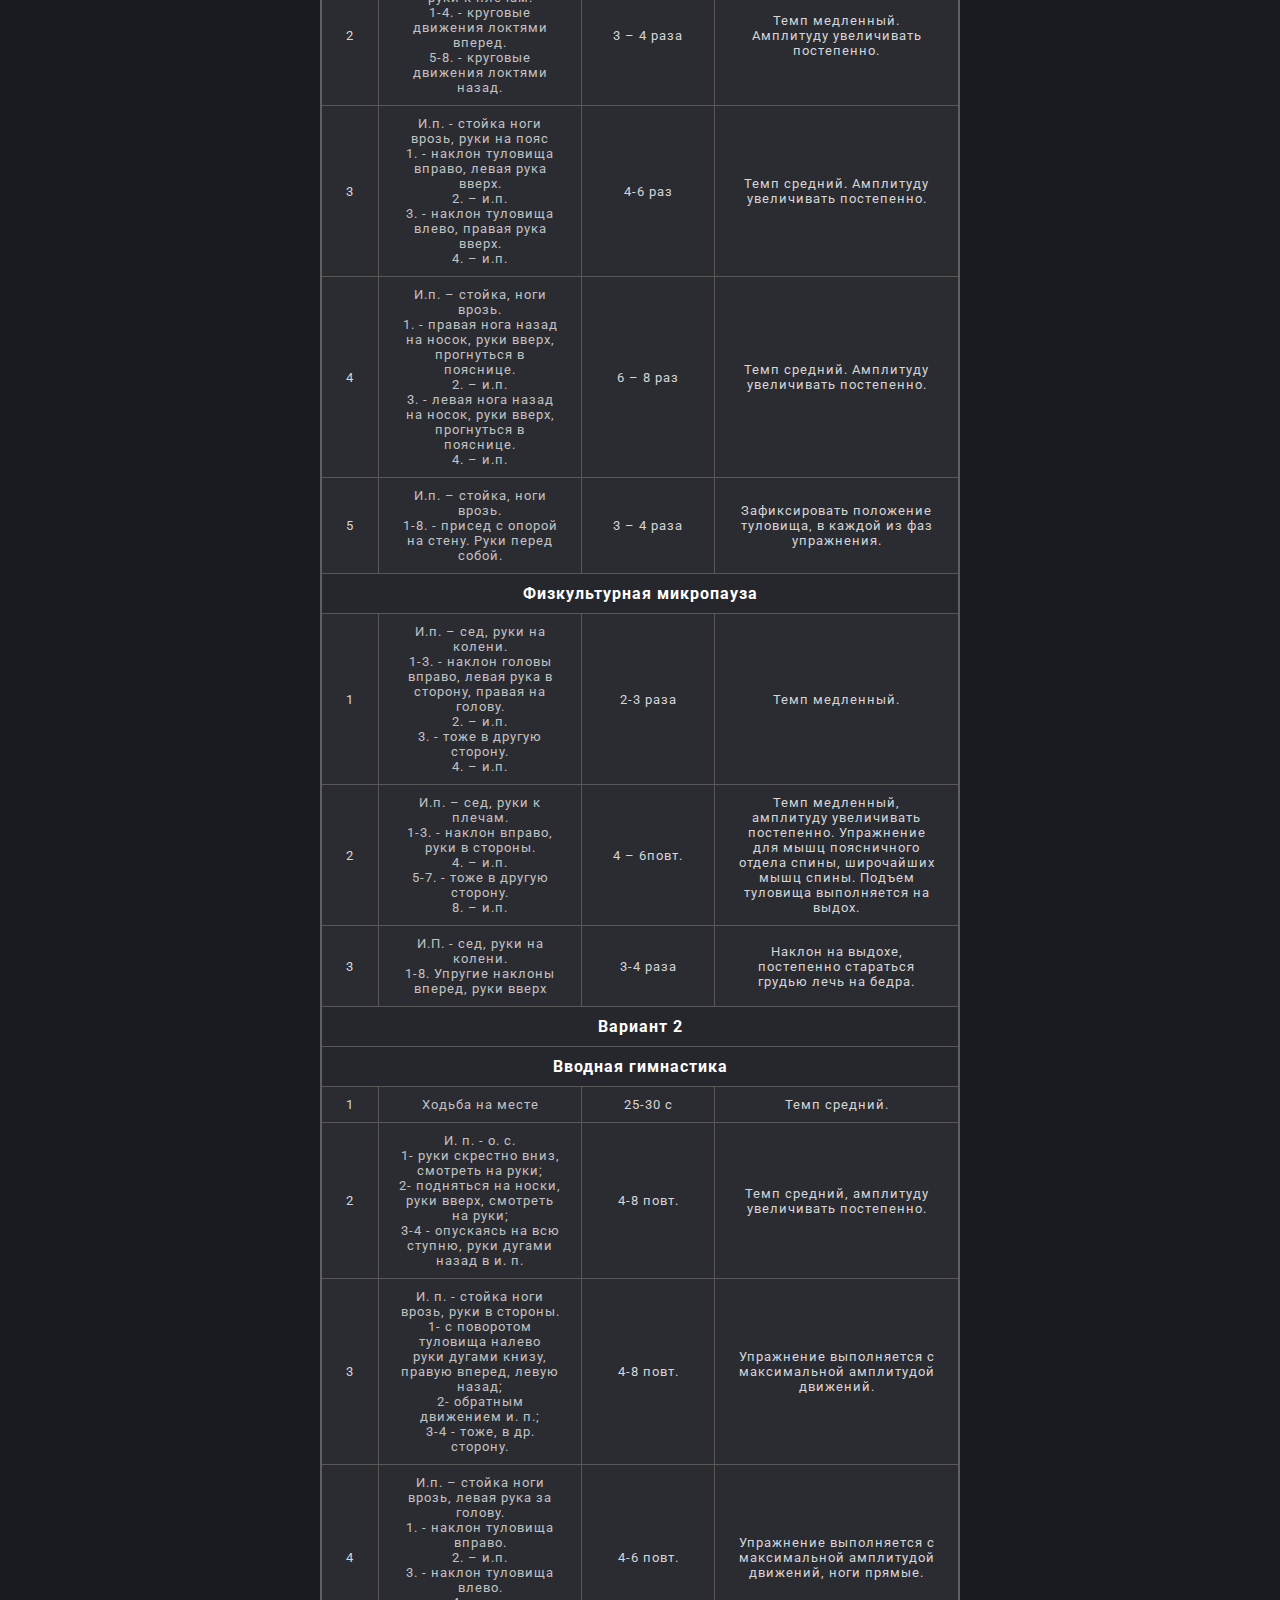
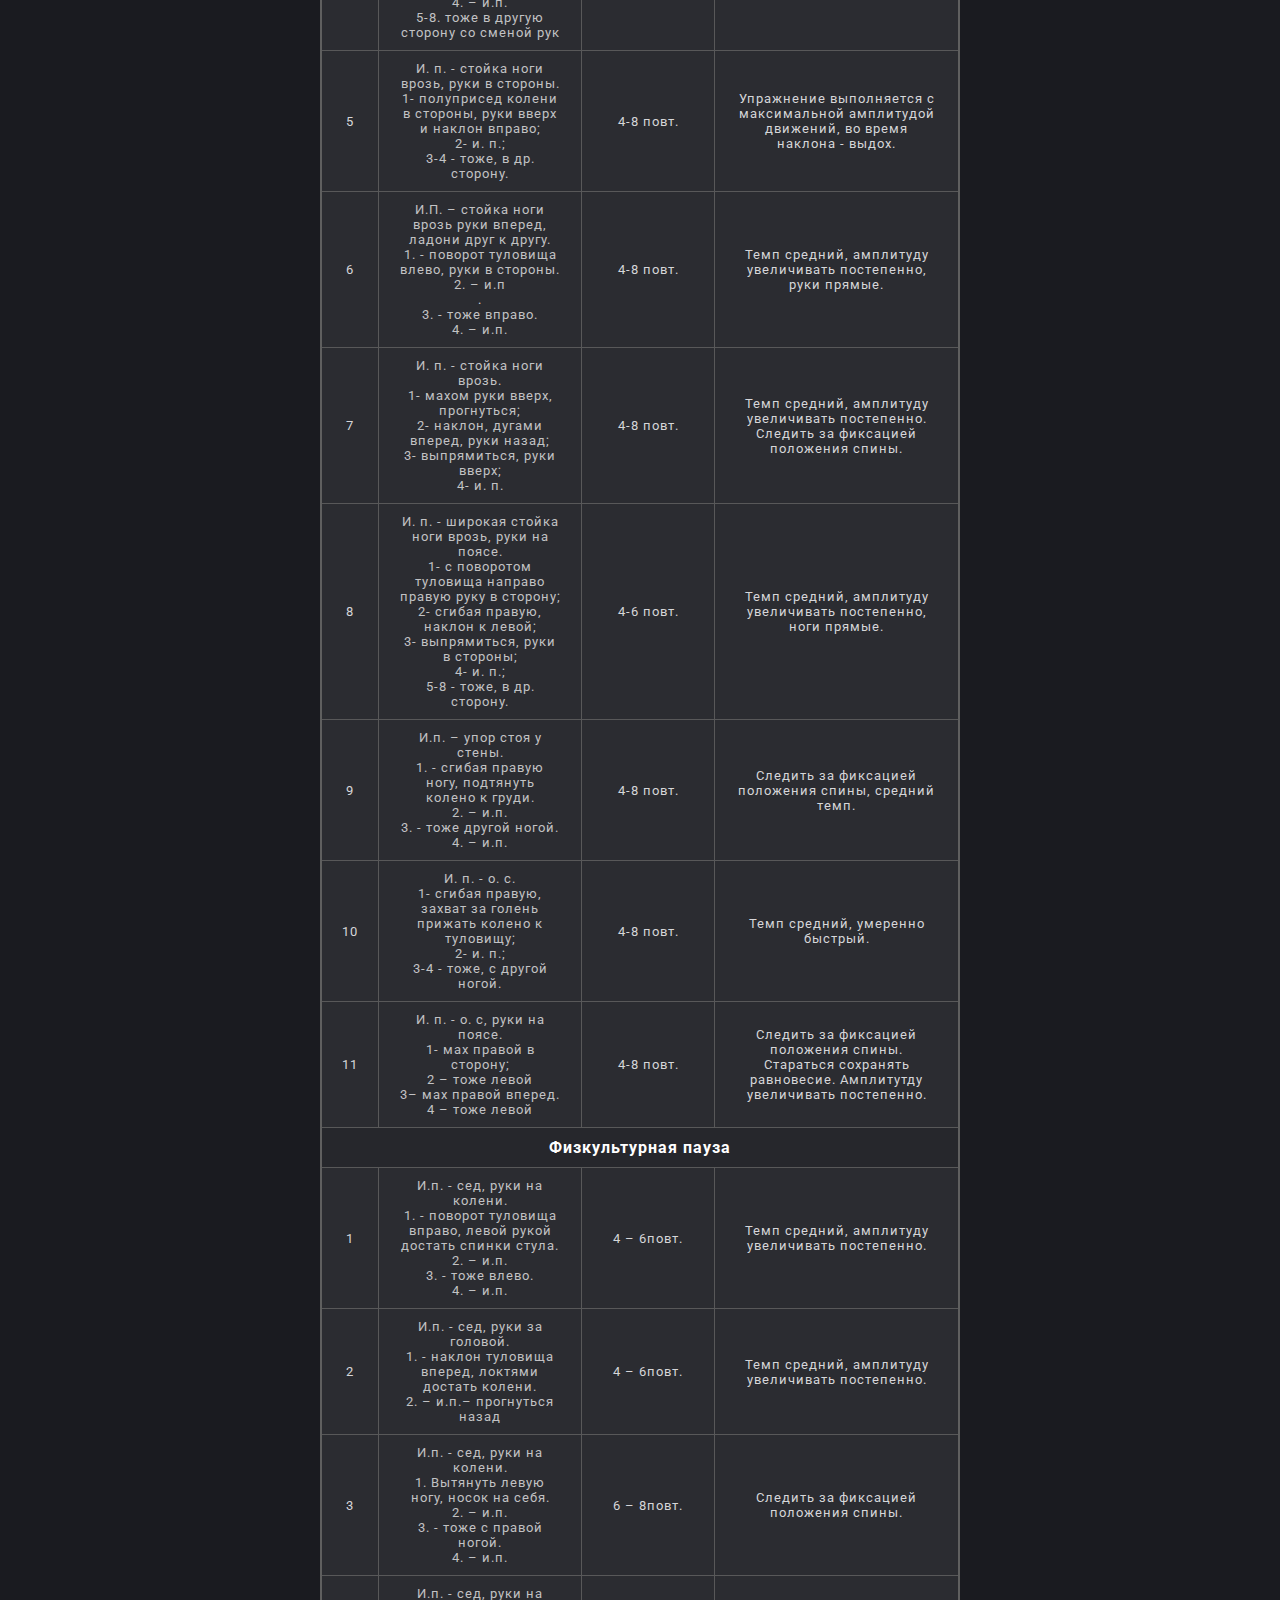
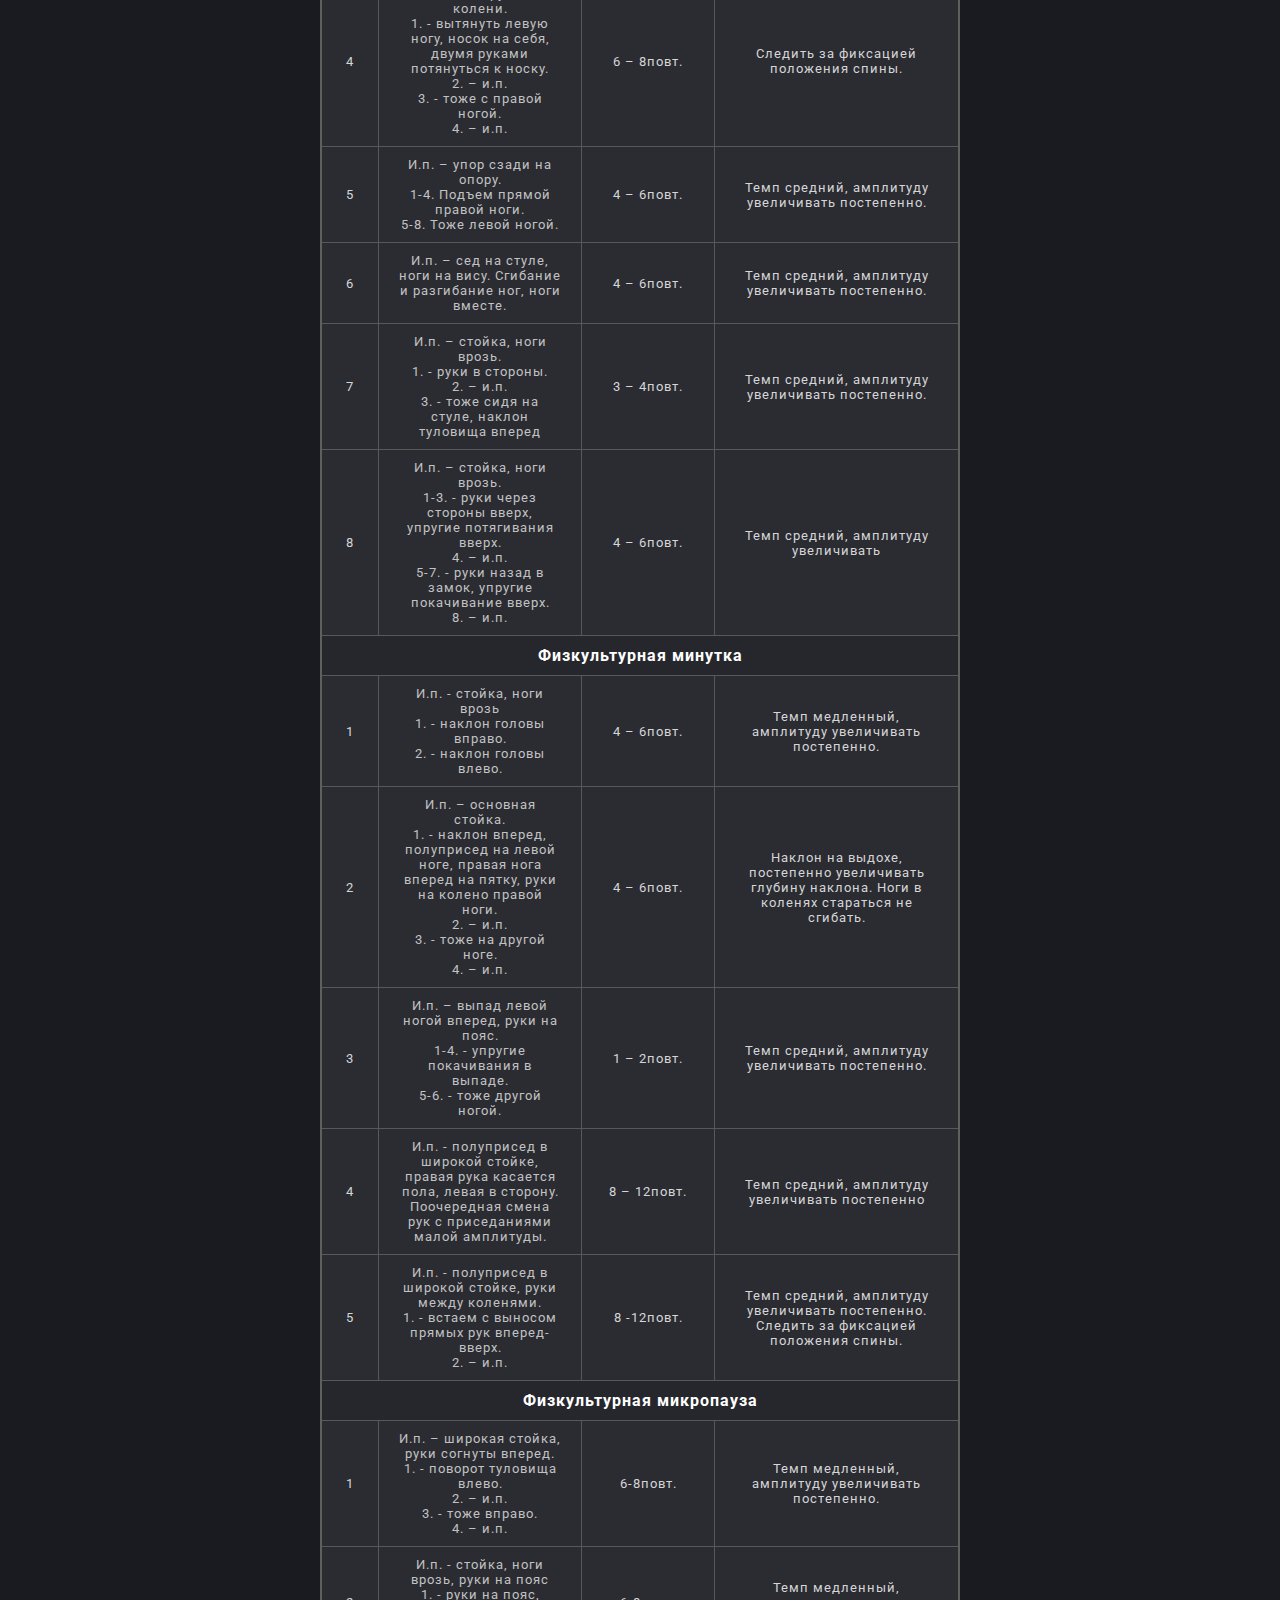
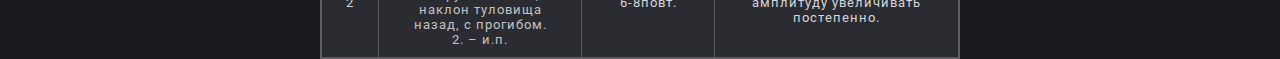
<file: thirdgroup.html>
<!DOCTYPE html>
<html>
  <head>
    <meta charset="utf-8" />
    <title>Упражнения для 1 группы</title>
    <link rel="preconnect" href="https://fonts.googleapis.com" />
    <link rel="preconnect" href="https://fonts.gstatic.com" crossorigin />
    <link
      href="https://fonts.googleapis.com/css2?family=Roboto:ital,wght@1,500&display=swap"
      rel="stylesheet"
    />
    <link rel="stylesheet" type="text/css" href="css/tables.css" />
    <meta name="viewport" content="width=device-width; initial-scale=1.0" />
  </head>
  <body>
    <ul class="table_menu">
      <li>
        <a href="#var_1"> Вариант 1</a>
        <ul>
          <li><a href="#vvod_gimn_1">Вводная гимнастика</a></li>
          <li><a href="#fizk_pauz_1">Физкультурная пауза</a></li>
          <li><a href="#fizk_min_1">Физкультурная минутка</a></li>
          <li><a href="#fizk_mikropause_1">Физкультурная микропауза</a></li>
        </ul>
      </li>

      <li>
        <a href="#var_2">Вариант 2</a>
        <ul>
          <li><a href="#vvod_gimn_2">Вводная гимнастика</a></li>
          <li><a href="#fizk_pauz_2">Физкультурная пауза</a></li>
          <li><a href="#fizk_min_2">Физкультурная минутка</a></li>
          <li><a href="#fizk_mikropause_2">Физкультурная микропауза</a></li>
        </ul>
      </li>

      <a href="index.html" class="back_menu">Вернуться к меню</a>
    </ul>
    <input type="checkbox" id="burger" />
    <label for="burger">☰</label>
    <nav>
      <ul class="table_menu_2">
        <li>
          <a href="#var_1"> Вариант 1</a>
        </li>
        <li><a href="#vvod_gimn_1">Вводная гимнастика</a></li>
        <li><a href="#fizk_pauz_1">Физкультурная пауза</a></li>
        <li><a href="#fizk_min_1">Физкультурная минутка</a></li>
        <li><a href="#fizk_mikropause_1">Физкультурная микропауза</a></li>
        <li>
          <a href="#var_2">Вариант 2</a>
        </li>
        <li><a href="#vvod_gimn_2">Вводная гимнастика</a></li>
        <li><a href="#fizk_pauz_2">Физкультурная пауза</a></li>
        <li><a href="#fizk_min_2">Физкультурная минутка</a></li>
        <li><a href="#fizk_mikropause_2">Физкультурная микропауза</a></li>
        <li><a href="index.html" class="back_menu">Вернуться к меню</a></l>
      </ul>
    </nav>
    <h1>Упражнения для 3 группы</h1>
    <table>
      <thead>
        <tr>
          <th></th>
          <th>Содержание</th>
          <th>Дозировка</th>
          <th>Общие методические указания</th>
        </tr>
      </thead>
      <tbody>
        <th colspan="4" id="var_1">Вариант 1</th>
        <tr>
          <th colspan="4" id="vvod_gimn_1">Вводная гимнастика</th>
        </tr>
        <tr>
          <td>1</td>
          <td>
            <p>Ходьба на месте</p>
          </td>
          <td>25-30 с</td>
          <td>Темп средний.</td>
        </tr>
        <tr>
          <td>2</td>
          <td>
            <p>И. п. - о. с.</p>
            <p>1-4 - круговые движения головой в левую сторону;</p>
            <p>5-8 - тоже, в др. сторону.</p>
          </td>
          <td>4-6 повт.</td>
          <td>Темп медленный. Амплитуду увеличивать постепенно.</td>
        </tr>
        <tr>
          <td>3</td>
          <td>
            <p>И. п. - о. с.</p>
            <p>1- шаг вправо, руки к плечам;</p>
            <p>2- с поворотом направо подняться на носки, руки вверх;</p>
            <p>3- положение счета 1;</p>
            <p>4- приставляя правую, и. п.;</p>
            <p>5-8 - тоже, в др. сторону.</p>
          </td>
          <td>4-6 повт.</td>
          <td>
            Упражнение выполняется с максимальной амплитудой движений, руки
            максимально тянуть вверх.
          </td>
        </tr>
        <tr>
          <td>4</td>
          <td>
            <p>И.п. – о.с., руки вверху.</p>
            <p>1-2 круг руками внутрь.</p>
            <p>3-4 круг руками наружу.</p>
          </td>
          <td>4-8 повт.</td>
          <td>
            Упражнение выполняется с максимальной амплитудой движений, руки
            прямые.
          </td>
        </tr>
        <tr>
          <td>5</td>
          <td>
            <p>И. п. - руки в стороны, ладони кверху.</p>
            <p>1 - с силой обхватить себя за плечи, правая сверху;</p>
            <p>2- и. п.;</p>
            <p>3-4 - тоже, но левая рука сверху.</p>
          </td>
          <td>4-8 повт.</td>
          <td>Упражнение выполнять на выдохе.</td>
        </tr>
        <tr>
          <td>6</td>
          <td>
            <p>И. п. - о. с.</p>
            <p>1-2 - напряженно наклон назад, руки в стороны;</p>
            <p>3- круглый полуприсед;</p>
            <p>4- и. п.</p>
          </td>
          <td>4-8 повт.</td>
          <td>
            Упражнение выполняется с максимальной амплитудой движений,
            полуприсед выполнять на выдохе.
          </td>
        </tr>
        <tr>
          <td>7</td>
          <td>
            <p>И. п. - стойка ноги врозь, руки на поясе.</p>
            <p>1- наклон вперед прогнувшись, руки в стороны;</p>
            <p>
              2- поворот туловища направо, левую руку к правому носку, смотреть
              на правую руку;
            </p>
            <p>3- положение счета 1;</p>
            <p>4- и. п.;</p>
            <p>5--8 - тоже, в др. сторону.</p>
          </td>
          <td>4-6 повт.</td>
          <td>
            Упражнение выполняется с максимальной амплитудой движений, руки
            прямые, следить за дыханием.
          </td>
        </tr>
        <tr>
          <td>8</td>
          <td>
            <p>
              И. п. - стойка ноги врозь, правая рука впереди в кулак, левая на
              поясе.
            </p>
            <p>
              1- круг правой книзу и, сгибая правую ногу, наклон к левой, правой
              рукой коснуться левого носка;
            </p>
            <p>2- и. п. со сменой положения рук;</p>
            <p>3-4 - тоже, с др. руки.</p>
          </td>
          <td>4-8 повт.</td>
          <td>
            Темп средний. Упражнение выполняется с максимальной амплитудой
            движений.
          </td>
        </tr>
        <tr>
          <td>9</td>
          <td>
            <p>
              И. п. - присед на правой, левая в сторону на носок, руки на поясе.
            </p>
            <p>1-2 - перенести вес тела в приседе на левую;</p>
            <p>3-4 - обратным движением и. п.</p>
          </td>
          <td>4-8 повт.</td>
          <td>
            Темп средний. Упражнение выполняется с максимальной амплитудой
            движений, в приседе вторую ногу выпрямлять.
          </td>
        </tr>
        <tr>
          <td>10</td>
          <td>
            <p>И. п. - о. с.</p>
            <p>1- наклонный выпад левой, руки вверх в "замок";</p>
            <p>2- поворот туловища направо, ладони наружу;</p>
            <p>3- положение счета 1;</p>
            <p>4 - толчком левой и. п.;</p>
            <p>5-8 - тоже, с др. ноги.</p>
          </td>
          <td>4-6 повт.</td>
          <td>Упражнение выполняется с максимальной амплитудой движений.</td>
        </tr>
        <tr>
          <th colspan="4" id="fizk_pauz_1">Физкультурная пауза</th>
        </tr>
        <tr>
          <td>1</td>
          <td>
            <p>И.п. – широкая стойка, руки вверх в «замок».</p>
            <p>1-4. - завести правую руку за голову, не разнимая рук.</p>
            <p>5-8. - тоже в другую сторону.</p>
          </td>
          <td>6 – 8повт.</td>
          <td>Противоположной рукой постепенно увеличивать силу тяги</td>
        </tr>
        <tr>
          <td>2</td>
          <td>
            <p>
              И.п. - стойка ноги врозь. Левая рука согнута перед собой вправо,
            </p>
            <p>1-4 - выполняется стретчинг мышц плеча.</p>
            <p>5-8. - тоже другой рукой</p>
          </td>
          <td>6 – 8 раз</td>
          <td>
            Темп медленный. Амплитуду и давление противоположной руки
            увеличивать постепенно.
          </td>
        </tr>
        <tr>
          <td>3</td>
          <td>
            <p>И.п. – о.с.</p>
            <p>
              1-3. - стоя на левой ноге, согнуть правую вперед, прижимая бедро к
              груди двумя руками.
            </p>
            <p>4. – и.п.</p>
            <p>5-7. - тоже другой ногой</p>
            <p>8. – и.п.</p>
          </td>
          <td>6 – 8повт.</td>
          <td>
            Усилие увеличивать постепенно, стараться сохранять равновесие. Можно
            выполнять, придерживаясь опоры.
          </td>
        </tr>
        <tr>
          <td>4</td>
          <td>
            <p>И.п. – основная стойка.</p>
            <p>
              1-3. - стоя на левой ноге, согнуть правую назад, потянув за носок
              по направлению к себе и вверх.
            </p>
            <p>4. – и.п.</p>
            <p>5-7. - тоже другой ногой</p>
            <p>8. – и.п.</p>
          </td>
          <td>6 – 8повт.</td>
          <td>
            Усилие увеличивать постепенно, стараться сохранять равновесие. Можно
            выполнять, придерживаясь опоры.
          </td>
        </tr>
        <tr>
          <td>5</td>
          <td>
            <p>И.п. – основная стойка, правая рука на опоре, левая на поясе.</p>
            <p>1-3. - отвести левую ногу в сторону.</p>
            <p>4. – и.п.</p>
            <p>5-7. - тоже другой ногой</p>
            <p>8. – и.п.</p>
          </td>
          <td>6 – 8повт.</td>
          <td>
            Стараться сохранять равновесие. Подъем ноги производится на выдох.
            Упражнение оказывает общеразвивающее воздействие.
          </td>
        </tr>
        <tr>
          <td>6</td>
          <td>
            <p>И.п. – о.с.</p>
            <p>
              1-8. - наклон вперед, руки вверх на опору, упругие покачивания
            </p>
          </td>
          <td>3-4 раза</td>
          <td>
            Зафиксировать положение спины. Стретчинг мышц рук, плеч, верхнего и
            среднего отдела спины.
          </td>
        </tr>
        <tr>
          <td>7</td>
          <td>
            <p>И.п. - упор лежа.</p>
            <p>1. - поворот туловища влево, левая рука в сторону.</p>
            <p>2. – и.п.</p>
            <p>3. - тоже в другую сторону.</p>
            <p>4. – и.п.</p>
          </td>
          <td>4 – 6повт.</td>
          <td>Темп медленный.</td>
        </tr>
        <tr>
          <td>8</td>
          <td>
            <p>И.п. - упор сзади на опору (на полу).</p>
            <p>1. - сед ноги вперед, сгибая руки.</p>
            <p>2. – и.п.</p>
          </td>
          <td>4 – 6повт.</td>
          <td>
            Темп медленный. Зафиксировать положение туловища, в каждой из фаз
            упражнения. Разгибание рук выполняется на выдох
          </td>
        </tr>
        <tr>
          <th colspan="4" id="fizk_min_1">Физкультурная минутка</th>
        </tr>
        <tr>
          <td>1</td>
          <td>
            <p>И.п. - стойка ноги врозь, руки на пояс</p>
            <p>1. - поворот головы влево.</p>
            <p>2. – и.п.</p>
            <p>3. - поворот головы вправо.</p>
            <p>4. – и.п.</p>
          </td>
          <td>6 – 8 раз</td>
          <td>Темп медленный. Амплитуду увеличивать постепенно.</td>
        </tr>
        <tr>
          <td>2</td>
          <td>
            <p>И.п. – широкая стойка, руки к плечам.</p>
            <p>1-4. - круговые движения локтями вперед.</p>
            <p>5-8. - круговые движения локтями назад.</p>
          </td>
          <td>3 – 4 раза</td>
          <td>Темп медленный. Амплитуду увеличивать постепенно.</td>
        </tr>
        <tr>
          <td>3</td>
          <td>
            <p>И.п. - стойка ноги врозь, руки на пояс</p>
            <p>1. - наклон туловища вправо, левая рука вверх.</p>
            <p>2. – и.п.</p>
            <p>3. - наклон туловища влево, правая рука вверх.</p>
            <p>4. – и.п.</p>
          </td>
          <td>4-6 раз</td>
          <td>Темп средний. Амплитуду увеличивать постепенно.</td>
        </tr>
        <tr>
          <td>4</td>
          <td>
            <p>И.п. – стойка, ноги врозь.</p>
            <p>
              1. - правая нога назад на носок, руки вверх, прогнуться в
              пояснице.
            </p>
            <p>2. – и.п.</p>
            <p>
              3. - левая нога назад на носок, руки вверх, прогнуться в пояснице.
            </p>
            <p>4. – и.п.</p>
          </td>
          <td>6 – 8 раз</td>
          <td>Темп средний. Амплитуду увеличивать постепенно.</td>
        </tr>
        <tr>
          <td>5</td>
          <td>
            <p>И.п. – стойка, ноги врозь.</p>
            <p>1-8. - присед с опорой на стену. Руки перед собой.</p>
          </td>
          <td>3 – 4 раза</td>
          <td>Зафиксировать положение туловища, в каждой из фаз упражнения.</td>
        </tr>
        <tr>
          <th colspan="4" id="fizk_mikropause_1">Физкультурная микропауза</th>
        </tr>
        <tr>
          <td>1</td>
          <td>
            <p>И.п. – сед, руки на колени.</p>
            <p>
              1-3. - наклон головы вправо, левая рука в сторону, правая на
              голову.
            </p>
            <p>2. – и.п.</p>
            <p>3. - тоже в другую сторону.</p>
            <p>4. – и.п.</p>
          </td>
          <td>2-3 раза</td>
          <td>Темп медленный.</td>
        </tr>
        <tr>
          <td>2</td>
          <td>
            <p>И.п. – сед, руки к плечам.</p>
            <p>1-3. - наклон вправо, руки в стороны.</p>
            <p>4. – и.п.</p>
            <p>5-7. - тоже в другую сторону.</p>
            <p>8. – и.п.</p>
          </td>
          <td>4 – 6повт.</td>
          <td>
            Темп медленный, амплитуду увеличивать постепенно. Упражнение для
            мышц поясничного отдела спины, широчайших мышц спины. Подъем
            туловища выполняется на выдох.
          </td>
        </tr>
        <tr>
          <td>3</td>
          <td>
            <p>И.П. - сед, руки на колени.</p>
            <p>1-8. Упругие наклоны вперед, руки вверх</p>
          </td>
          <td>3-4 раза</td>
          <td>Наклон на выдохе, постепенно стараться грудью лечь на бедра.</td>
        </tr>
        <tr>
          <th colspan="4" id="var_2">Вариант 2</th>
        </tr>
        <tr>
          <th colspan="4" id="vvod_gimn_2">Вводная гимнастика</th>
        </tr>
        <tr>
          <td>1</td>
          <td>
            <p>Ходьба на месте</p>
          </td>
          <td>25-30 с</td>
          <td>Темп средний.</td>
        </tr>
        <tr>
          <td>2</td>
          <td>
            <p>И. п. - о. с.</p>
            <p>1- руки скрестно вниз, смотреть на руки;</p>
            <p>2- подняться на носки, руки вверх, смотреть на руки;</p>
            <p>3-4 - опускаясь на всю ступню, руки дугами назад в и. п.</p>
          </td>
          <td>4-8 повт.</td>
          <td>Темп средний, амплитуду увеличивать постепенно.</td>
        </tr>
        <tr>
          <td>3</td>
          <td>
            <p>И. п. - стойка ноги врозь, руки в стороны.</p>
            <p>1- с поворотом туловища налево</p>
            <p>руки дугами книзу, правую вперед, левую назад;</p>
            <p>2- обратным движением и. п.;</p>
            <p>3-4 - тоже, в др. сторону.</p>
          </td>
          <td>4-8 повт.</td>
          <td>Упражнение выполняется с максимальной амплитудой движений.</td>
        </tr>
        <tr>
          <td>4</td>
          <td>
            <p>И.п. – стойка ноги врозь, левая рука за голову.</p>
            <p>1. - наклон туловища вправо.</p>
            <p>2. – и.п.</p>
            <p>3. - наклон туловища влево.</p>
            <p>4. – и.п.</p>
            <p>5-8. тоже в другую сторону со сменой рук</p>
          </td>
          <td>4-6 повт.</td>
          <td>
            Упражнение выполняется с максимальной амплитудой движений, ноги
            прямые.
          </td>
        </tr>
        <tr>
          <td>5</td>
          <td>
            <p>И. п. - стойка ноги врозь, руки в стороны.</p>
            <p>1- полуприсед колени в стороны, руки вверх и наклон вправо;</p>
            <p>2- и. п.;</p>
            <p>3-4 - тоже, в др. сторону.</p>
          </td>
          <td>4-8 повт.</td>
          <td>
            Упражнение выполняется с максимальной амплитудой движений, во время
            наклона - выдох.
          </td>
        </tr>
        <tr>
          <td>6</td>
          <td>
            <p>И.П. – стойка ноги врозь руки вперед, ладони друг к другу.</p>
            <p>1. - поворот туловища влево, руки в стороны.</p>
            <p>2. – и.п</p>
            .
            <p>3. - тоже вправо.</p>
            <p>4. – и.п.</p>
          </td>
          <td>4-8 повт.</td>
          <td>Темп средний, амплитуду увеличивать постепенно, руки прямые.</td>
        </tr>
        <tr>
          <td>7</td>
          <td>
            <p>И. п. - стойка ноги врозь.</p>
            <p>1- махом руки вверх, прогнуться;</p>
            <p>2- наклон, дугами вперед, руки назад;</p>
            <p>3- выпрямиться, руки вверх;</p>
            <p>4- и. п.</p>
          </td>
          <td>4-8 повт.</td>
          <td>
            Темп средний, амплитуду увеличивать постепенно. Следить за фиксацией
            положения спины.
          </td>
        </tr>
        <tr>
          <td>8</td>
          <td>
            <p>И. п. - широкая стойка ноги врозь, руки на поясе.</p>
            <p>1- с поворотом туловища направо правую руку в сторону;</p>
            <p>2- сгибая правую, наклон к левой;</p>
            <p>3- выпрямиться, руки в стороны;</p>
            <p>4- и. п.;</p>
            <p>5-8 - тоже, в др. сторону.</p>
          </td>
          <td>4-6 повт.</td>
          <td>Темп средний, амплитуду увеличивать постепенно, ноги прямые.</td>
        </tr>
        <tr>
          <td>9</td>
          <td>
            <p>И.п. – упор стоя у стены.</p>
            <p>1. - сгибая правую ногу, подтянуть колено к груди.</p>
            <p>2. – и.п.</p>
            <p>3. - тоже другой ногой.</p>
            <p>4. – и.п.</p>
          </td>
          <td>4-8 повт.</td>
          <td>Следить за фиксацией положения спины, средний темп.</td>
        </tr>
        <tr>
          <td>10</td>
          <td>
            <p>И. п. - о. с.</p>
            <p>1- сгибая правую, захват за голень прижать колено к туловищу;</p>
            <p>2- и. п.;</p>
            <p>3-4 - тоже, с другой ногой.</p>
          </td>
          <td>4-8 повт.</td>
          <td>Темп средний, умеренно быстрый.</td>
        </tr>
        <tr>
          <td>11</td>
          <td>
            <p>И. п. - о. с, руки на поясе.</p>
            <p>1- мах правой в сторону;</p>
            <p>2 – тоже левой</p>
            <p>3– мах правой вперед.</p>
            <p>4 – тоже левой</p>
          </td>
          <td>4-8 повт.</td>
          <td>
            Следить за фиксацией положения спины. Стараться сохранять
            равновесие. Амплитутду увеличивать постепенно.
          </td>
        </tr>
        <tr>
          <th colspan="4" id="fizk_pauz_2">Физкультурная пауза</th>
        </tr>
        <tr>
          <td>1</td>
          <td>
            <p>И.п. - сед, руки на колени.</p>
            <p>
              1. - поворот туловища вправо, левой рукой достать спинки стула.
            </p>
            <p>2. – и.п.</p>
            <p>3. - тоже влево.</p>
            <p>4. – и.п.</p>
          </td>
          <td>4 – 6повт.</td>
          <td>Темп средний, амплитуду увеличивать постепенно.</td>
        </tr>
        <tr>
          <td>2</td>
          <td>
            <p>И.п. - сед, руки за головой.</p>
            <p>1. - наклон туловища вперед, локтями достать колени.</p>
            <p>2. – и.п.– прогнуться назад</p>
          </td>
          <td>4 – 6повт.</td>
          <td>Темп средний, амплитуду увеличивать постепенно.</td>
        </tr>
        <tr>
          <td>3</td>
          <td>
            <p>И.п. - сед, руки на колени.</p>
            <p>1. Вытянуть левую ногу, носок на себя.</p>
            <p>2. – и.п.</p>
            <p>3. - тоже с правой ногой.</p>
            <p>4. – и.п.</p>
          </td>
          <td>6 – 8повт.</td>
          <td>Следить за фиксацией положения спины.</td>
        </tr>
        <tr>
          <td>4</td>
          <td>
            <p>И.п. - сед, руки на колени.</p>
            <p>
              1. - вытянуть левую ногу, носок на себя, двумя руками потянуться к
              носку.
            </p>
            <p>2. – и.п.</p>
            <p>3. - тоже с правой ногой.</p>
            <p>4. – и.п.</p>
          </td>
          <td>6 – 8повт.</td>
          <td>Следить за фиксацией положения спины.</td>
        </tr>
        <tr>
          <td>5</td>
          <td>
            <p>И.п. – упор сзади на опору.</p>
            <p>1-4. Подъем прямой правой ноги.</p>
            <p>5-8. Тоже левой ногой.</p>
          </td>
          <td>4 – 6повт.</td>
          <td>Темп средний, амплитуду увеличивать постепенно.</td>
        </tr>
        <tr>
          <td>6</td>
          <td>
            <p>
              И.п. – сед на стуле, ноги на вису. Сгибание и разгибание ног, ноги
              вместе.
            </p>
          </td>
          <td>4 – 6повт.</td>
          <td>Темп средний, амплитуду увеличивать постепенно.</td>
        </tr>
        <tr>
          <td>7</td>
          <td>
            <p>И.п. – стойка, ноги врозь.</p>
            <p>1. - руки в стороны.</p>
            <p>2. – и.п.</p>
            <p>3. - тоже сидя на стуле, наклон туловища вперед</p>
          </td>
          <td>3 – 4повт.</td>
          <td>Темп средний, амплитуду увеличивать постепенно.</td>
        </tr>
        <tr>
          <td>8</td>
          <td>
            <p>И.п. – стойка, ноги врозь.</p>
            <p>1-3. - руки через стороны вверх, упругие потягивания вверх.</p>
            <p>4. – и.п.</p>
            <p>5-7. - руки назад в замок, упругие покачивание вверх.</p>
            <p>8. – и.п.</p>
          </td>
          <td>4 – 6повт.</td>
          <td>Темп средний, амплитуду увеличивать</td>
        </tr>
        <tr>
          <th colspan="4" id="fizk_min_2">Физкультурная минутка</th>
        </tr>
        <tr>
          <td>1</td>
          <td>
            <p>И.п. - стойка, ноги врозь</p>
            <p>1. - наклон головы вправо.</p>
            <p>2. - наклон головы влево.</p>
          </td>
          <td>4 – 6повт.</td>
          <td>Темп медленный, амплитуду увеличивать постепенно.</td>
        </tr>
        <tr>
          <td>2</td>
          <td>
            <p>И.п. – основная стойка.</p>
            <p>
              1. - наклон вперед, полуприсед на левой ноге, правая нога вперед
              на пятку, руки на колено правой ноги.
            </p>
            <p>2. – и.п.</p>
            <p>3. - тоже на другой ноге.</p>
            <p>4. – и.п.</p>
          </td>
          <td>4 – 6повт.</td>
          <td>
            Наклон на выдохе, постепенно увеличивать глубину наклона. Ноги в
            коленях стараться не сгибать.
          </td>
        </tr>
        <tr>
          <td>3</td>
          <td>
            <p>И.п. – выпад левой ногой вперед, руки на пояс.</p>
            <p>1-4. - упругие покачивания в выпаде.</p>
            <p>5-6. - тоже другой ногой.</p>
          </td>
          <td>1 – 2повт.</td>
          <td>Темп средний, амплитуду увеличивать постепенно.</td>
        </tr>
        <tr>
          <td>4</td>
          <td>
            <p>
              И.п. - полуприсед в широкой стойке, правая рука касается пола,
              левая в сторону. Поочередная смена рук с приседаниями малой
              амплитуды.
            </p>
          </td>
          <td>8 – 12повт.</td>
          <td>Темп средний, амплитуду увеличивать постепенно</td>
        </tr>
        <tr>
          <td>5</td>
          <td>
            <p>И.п. - полуприсед в широкой стойке, руки между коленями.</p>
            <p>1. - встаем с выносом прямых рук вперед-вверх.</p>
            <p>2. – и.п.</p>
          </td>
          <td>8 -12повт.</td>
          <td>
            Темп средний, амплитуду увеличивать постепенно. Следить за фиксацией
            положения спины.
          </td>
        </tr>
        <tr>
          <th colspan="4" id="fizk_mikropause_2">Физкультурная микропауза</th>
        </tr>
        <tr>
          <td>1</td>
          <td>
            <p>И.п. – широкая стойка, руки согнуты вперед.</p>
            <p>1. - поворот туловища влево.</p>
            <p>2. – и.п.</p>
            <p>3. - тоже вправо.</p>
            <p>4. – и.п.</p>
          </td>
          <td>6-8повт.</td>
          <td>Темп медленный, амплитуду увеличивать постепенно.</td>
        </tr>
        <tr>
          <td>2</td>
          <td>
            <p>И.п. - стойка, ноги врозь, руки на пояс</p>
            <p>1. - руки на пояс, наклон туловища назад, с прогибом.</p>
            <p>2. – и.п.</p>
          </td>
          <td>6-8повт.</td>
          <td>Темп медленный, амплитуду увеличивать постепенно.</td>
        </tr>
      </tbody>
    </table>
  </body>
</html>
</file>
<file: css/style.css>
@import url("https://fonts.googleapis.com/css2?family=Roboto:wght@400;700&display=swap");
.menu_bar {
  background-color: #2b2c31;
  width: 25%;
  height: 30rem;
  margin: 0 auto;
  margin-top: 80px;
  display: -webkit-box;
  display: -ms-flexbox;
  display: flex;
  -webkit-box-orient: vertical;
  -webkit-box-direction: normal;
      -ms-flex-direction: column;
          flex-direction: column;
  -ms-flex-pack: distribute;
      justify-content: space-around;
  font-family: "Roboto", sans-serif;
  border: 1px solid #333438;
  border-radius: 1rem;
  padding: 0.5rem 0.5rem;
  color: #c2c2c4;
  text-align: center;
}
.menu_bar a {
  color: #c2c2c4;
  text-decoration: none;
  display: block;
}
.menu_bar a:hover {
  background-color: #d42c2f;
  color: #ffffff;
}
.menu_bar a:active {
  background-color: #d42c2f;
  color: #ffffff;
  border: 1px solid #878787;
}

body {
  background-color: #1a1b20;
}

.menu {
  background-color: #333438;
  height: 50px;
  margin: 0 auto;
  width: 90%;
  border-radius: 5px;
  text-align: center;
}

@media screen and (max-width: 1200px) {
  .menu_bar {
    width: 90%;
  }
  .menu_bar p {
    font-size: 16px;
  }
  .menu_bar h2 {
    font-size: 23px;
  }
  .menu {
    background-color: #333438;
    height: 50px;
    margin: 0 auto;
    width: 100%;
    border-radius: 5px;
    text-align: center;
  }
}
</file>
<file: css/tables.css>
/* Reset and base styles  */
@import url("https://fonts.googleapis.com/css2?family=Roboto:wght@400;700&display=swap");
* {
  padding: 0px;
  margin: 0px;
  border: none;
}

*,
*::before,
*::after {
  -webkit-box-sizing: border-box;
          box-sizing: border-box;
}

:focus,
:active {
  /*outline: none;*/
}

a:focus,
a:active {
  /* outline: none;*/
}

/* Links */
a, a:link, a:visited {
  /* color: inherit; */
  text-decoration: none;
  /* display: inline-block; */
}

a:hover {
  /* color: inherit; */
  text-decoration: none;
}

/* Common */
aside, nav, footer, header, section, main {
  display: block;
}

h1, h2, h3, h4, h5, h6, p {
  font-size: inherit;
  font-weight: inherit;
}

ul, ul li {
  list-style: none;
}

img {
  vertical-align: top;
}

img, svg {
  max-width: 100%;
  height: auto;
}

address {
  font-style: normal;
}

/* Form */
input, textarea, button, select {
  font-family: inherit;
  font-size: inherit;
  color: inherit;
  background-color: transparent;
}

input::-ms-clear {
  display: none;
}

button, input[type=submit] {
  display: inline-block;
  -webkit-box-shadow: none;
          box-shadow: none;
  background-color: transparent;
  background: none;
  cursor: pointer;
}

input:focus, input:active,
button:focus, button:active {
  outline: none;
}

button::-moz-focus-inner {
  padding: 0;
  border: 0;
}

label {
  cursor: pointer;
}

legend {
  display: block;
}

html {
  font-family: sans-serif;
}

body {
  background-color: #1a1b20;
  font-family: "Roboto", sans-serif;
}

#burger,
[for=burger] {
  display: none;
}

h1 {
  margin-top: 34px;
  font-size: 34px;
  color: #fff;
  text-align: center;
}

p {
  color: #c2c2c4;
}

h1 {
  margin-top: 100px;
}

table {
  width: 50%;
  margin: 0 auto;
  border-collapse: collapse;
  border: 2px solid rgb(95, 95, 95);
  letter-spacing: 1px;
  font-size: 0.8rem;
  color: #d6d6d9;
  font-family: "Roboto", sans-serif;
  margin-top: 50px;
}

td,
th {
  border: 1px solid #585859;
  padding: 10px 20px;
}

th {
  background-color: #26272c;
  color: #fff;
  font-weight: 700;
  font-size: 16px;
}

td {
  text-align: center;
}

tr td {
  background-color: #2b2c31;
}

caption {
  padding: 10px;
}

h2 {
  text-align: center;
}

.table_menu {
  display: -webkit-box;
  display: -ms-flexbox;
  display: flex;
  -webkit-box-orient: horizontal;
  -webkit-box-direction: normal;
      -ms-flex-direction: row;
          flex-direction: row;
  -webkit-box-pack: justify;
      -ms-flex-pack: justify;
          justify-content: space-between;
  height: 60px;
  width: 50%;
  background-color: #26272c;
  text-align: center;
  position: fixed;
  top: 0px;
  left: 0px;
  margin-left: 25%;
}
.table_menu > a {
  width: 35%;
}
.table_menu a {
  display: block;
  height: 60px;
  color: #c2c2c4;
}
.table_menu li {
  height: 60px;
  width: 35%;
  background-color: #26272c;
  color: #c2c2c4;
  list-style-type: none;
}
.table_menu li:hover {
  background-color: #d42c2f;
  color: #ffffff;
}
.table_menu li:active {
  background-color: #d42c2f;
  color: #ffffff;
  border: 1px solid #878787;
}
.table_menu li ul {
  position: absolute;
  display: none;
}
.table_menu li ul li {
  width: 126%;
}
.table_menu li:hover > ul {
  display: block;
}

.back_menu {
  background-color: #26272c;
  color: #c2c2c4;
}
.back_menu:hover {
  background-color: #d42c2f;
  color: #ffffff;
}
.back_menu:active {
  background-color: #d42c2f;
  color: #ffffff;
  border: 1px solid #878787;
}

.table_menu_2 {
  display: none;
}

@media screen and (max-width: 1200px) {
  .table_menu {
    display: none;
  }
  .table_menu_2 {
    display: -webkit-box;
    display: -ms-flexbox;
    display: flex;
    -webkit-box-orient: vertical;
    -webkit-box-direction: normal;
        -ms-flex-direction: column;
            flex-direction: column;
    -webkit-box-pack: justify;
        -ms-flex-pack: justify;
            justify-content: space-between;
    height: 330px;
    width: 100%;
    background-color: #26272c;
    margin-top: 100px;
    position: fixed;
    margin-top: -35px;
  }
  .table_menu_2 a {
    color: #c2c2c4;
  }
  .table_menu_2 li {
    height: 60px;
    width: 100%;
    background-color: #26272c;
    color: #c2c2c4;
    list-style-type: none;
  }
  .table_menu_2 li:hover {
    background-color: #d42c2f;
    color: #ffffff;
  }
  .table_menu_2 li:active {
    background-color: #d42c2f;
    color: #ffffff;
    border: 1px solid #878787;
  }
  .table_menu_2 li ul {
    position: absolute;
    display: none;
  }
  .table_menu_2 li ul li {
    width: 317px;
  }
  .table_menu_2 li:hover > ul {
    display: block;
  }
  [for=burger] {
    display: block;
    position: fixed;
    text-align: center;
    top: 0;
    left: 0;
  }
  label {
    font-size: 50px;
    color: #c2c2c4;
  }
  nav {
    display: none;
  }
  #burger:checked + label + nav {
    display: block;
  }
}
</file>
